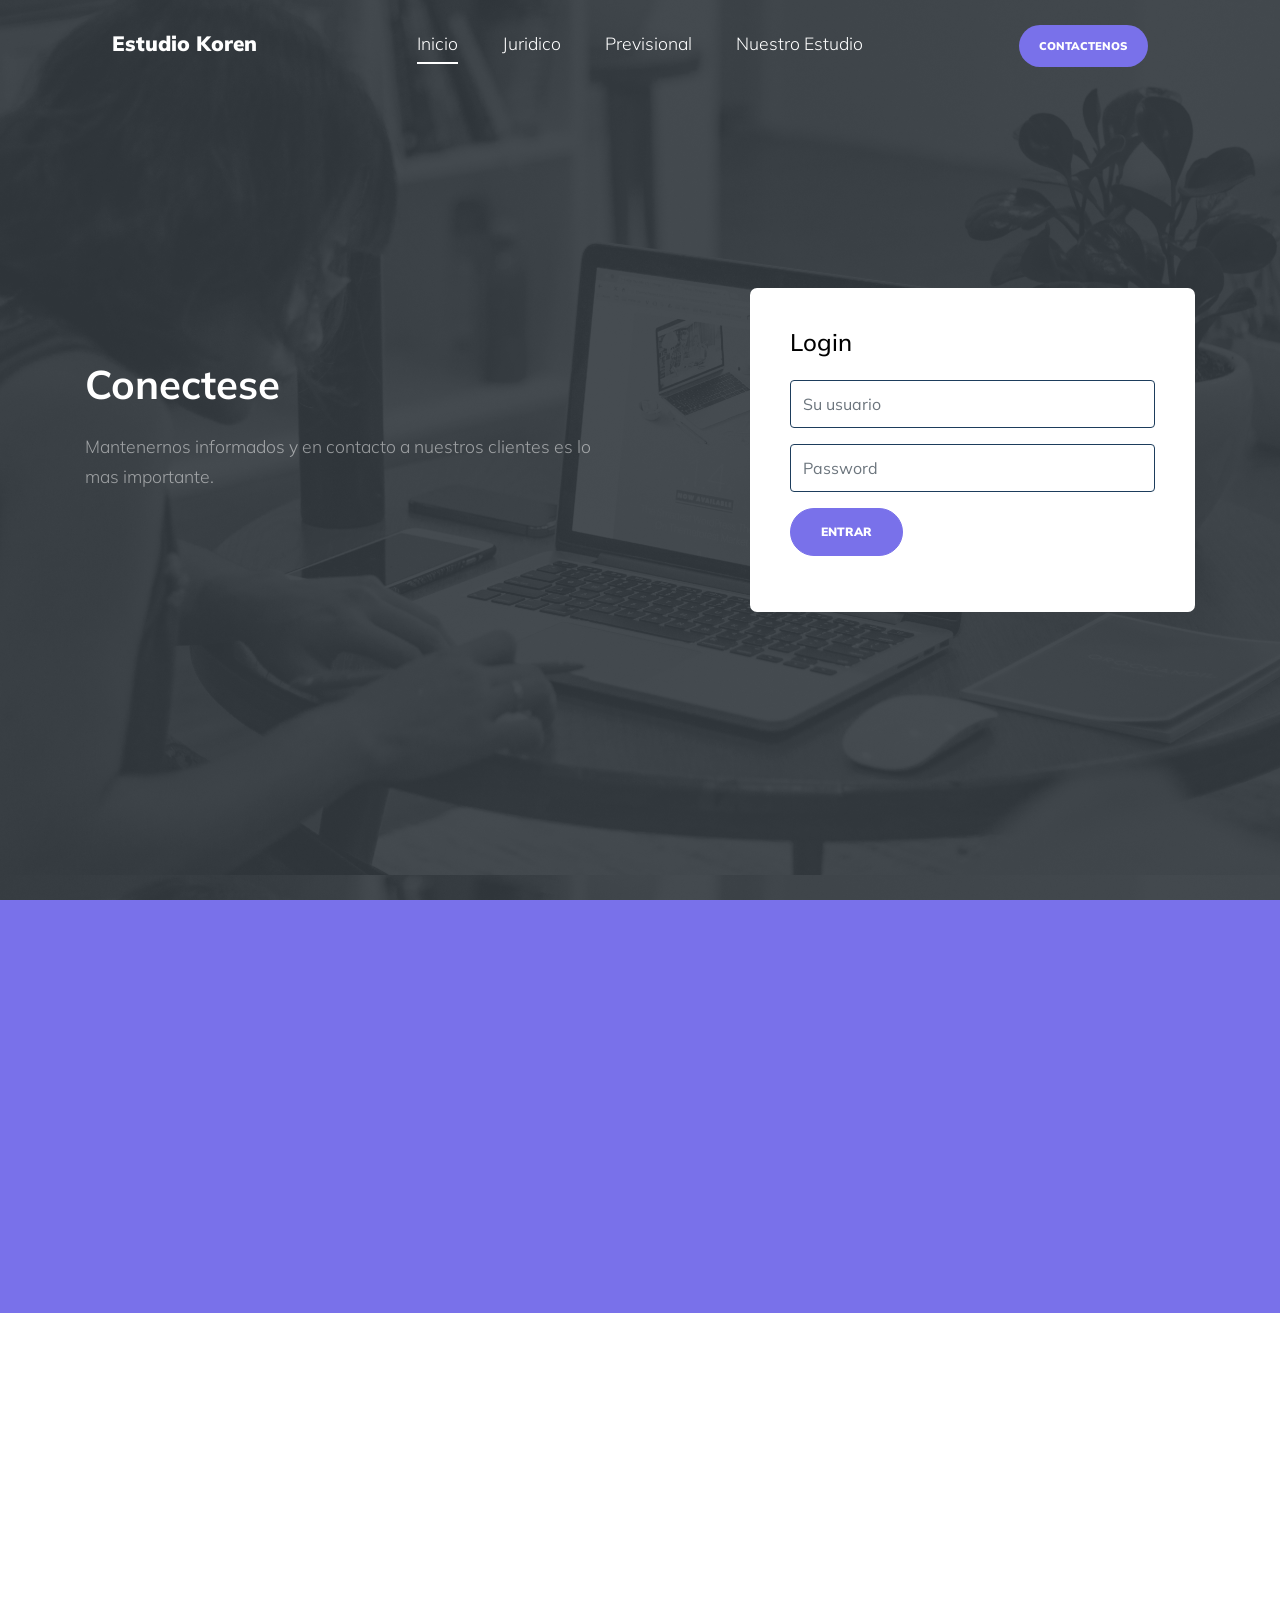
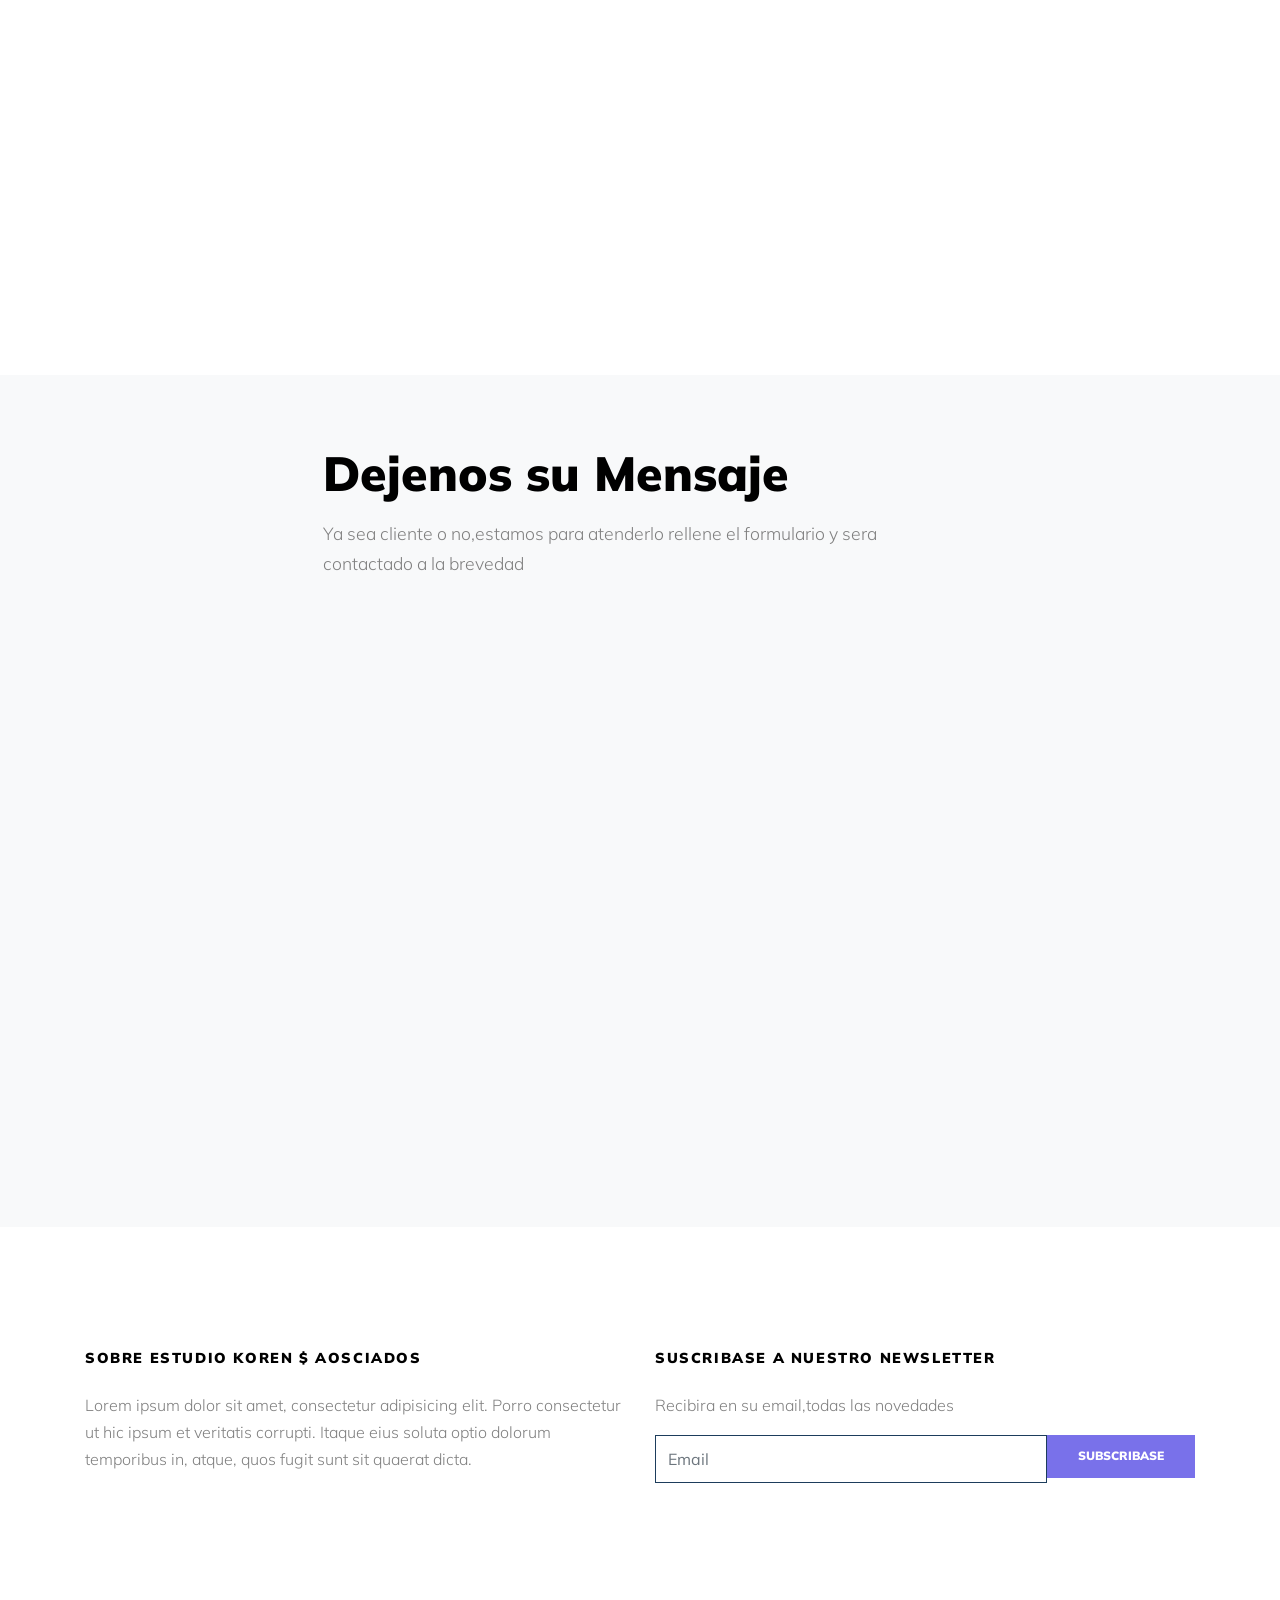
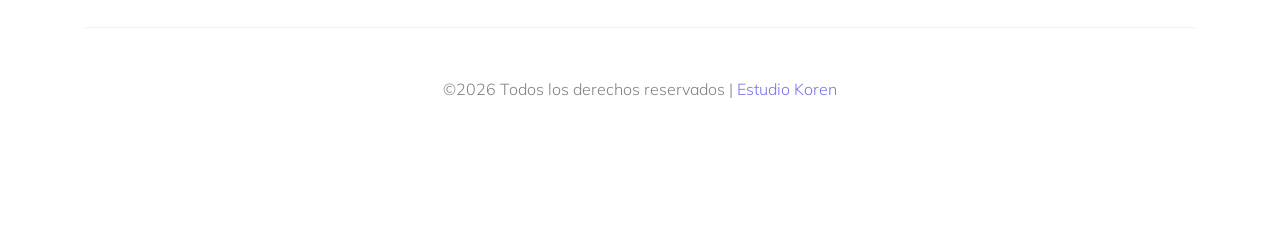
<file: website/index.html>
<!DOCTYPE html>
<html lang="es">
  <head>
    <title>Estudio Koren & Asociados</title>
    <meta charset="utf-8">
    <meta name="viewport" content="width=device-width, initial-scale=1, shrink-to-fit=no">
    
    
    <link href="https://fonts.googleapis.com/css?family=Muli:300,400,700,900" rel="stylesheet">
    <link rel="stylesheet" href="fonts/icomoon/style.css">

    <link rel="stylesheet" href="css/bootstrap.min.css">
    <link rel="stylesheet" href="css/jquery-ui.css">
    <link rel="stylesheet" href="css/owl.carousel.min.css">
    <link rel="stylesheet" href="css/owl.theme.default.min.css">
    <link rel="stylesheet" href="css/owl.theme.default.min.css">

    <link rel="stylesheet" href="css/jquery.fancybox.min.css">

    <link rel="stylesheet" href="css/bootstrap-datepicker.css">

    <link rel="stylesheet" href="fonts/flaticon/font/flaticon.css">

    <link rel="stylesheet" href="css/aos.css">

    <link rel="stylesheet" href="css/style.css">
    
  </head>
  <body data-spy="scroll" data-target=".site-navbar-target" data-offset="300">
  
  <div class="site-wrap">

    <div class="site-mobile-menu site-navbar-target">
      <div class="site-mobile-menu-header">
        <div class="site-mobile-menu-close mt-3">
          <span class="icon-close2 js-menu-toggle"></span>
        </div>
      </div>
      <div class="site-mobile-menu-body"></div>
    </div>
   
    
    <header class="site-navbar py-4 js-sticky-header site-navbar-target" role="banner">
      
      <div class="container-fluid">
        <div class="d-flex align-items-center">
          <div class="site-logo mr-auto w-25"><a href="www.estudiokoren.com">Estudio Koren</a></div>

          <div class="mx-auto text-center">
            <nav class="site-navigation position-relative text-right" role="navigation">
              <ul class="site-menu main-menu js-clone-nav mx-auto d-none d-lg-block  m-0 p-0">
                <li><a href="#inicio-seccion" class="nav-link">Inicio</a></li>
                <li><a href="#judicial-seccion" class="nav-link">Juridico</a></li>
                <li><a href="#previsional-seccion" class="nav-link">Previsional</a></li>
                <li><a href="#estudio-seccion" class="nav-link">Nuestro Estudio</a></li>
              </ul>
            </nav>
          </div>

          <div class="ml-auto w-25">
            <nav class="site-navigation position-relative text-right" role="navigation">
              <ul class="site-menu main-menu site-menu-dark js-clone-nav mr-auto d-none d-lg-block m-0 p-0">
                <li class="cta"><a href="#contacto-seccion" class="nav-link"><span>Contactenos</span></a></li>
              </ul>
            </nav>
            <a href="#" class="d-inline-block d-lg-none site-menu-toggle js-menu-toggle text-black float-right"><span class="icon-menu h3"></span></a>
          </div>
        </div>
      </div>
      
    </header>

    <div class="intro-section" id="inicio-seccion">
      
      <div class="slide-1" style="background-image: url('images/hero_1.jpg');" data-stellar-background-ratio="0.5">
        <div class="container">
          <div class="row align-items-center">
            <div class="col-12">
              <div class="row align-items-center">
                <div class="col-lg-6 mb-4">
                  <h1  data-aos="fade-up" data-aos-delay="100">Conectese</h1>
                  <p class="mb-4"  data-aos="fade-up" data-aos-delay="200">Mantenernos informados y en contacto a nuestros clientes es lo mas importante.</p>
                  

                </div>

                <div class="col-lg-5 ml-auto" data-aos="fade-up" data-aos-delay="500">
                  <form action="scripts/iniciar-sesion.php" method="post" class="form-box">
                    <h3 class="h4 text-black mb-4">Login</h3>
                    <div class="form-group">
                      <input type="text" class="form-control" placeholder="Su usuario" name='txtUsuario'>
                    </div>
                    <div class="form-group">
                      <input type="password" class="form-control" placeholder="Password" name='txtClave'>
                    </div>
                   
                    <div class="form-group">
                      <input type="submit" class="btn btn-primary btn-pill" value="Entrar">
                    </div>
                  </form>

                </div>
              </div>
            </div>
            
          </div>
        </div>
      </div>
    </div>

    
    <div class="site-section courses-title" id="judicial-seccion">
      <div class="container">
        <div class="row mb-5 justify-content-center">
          <div class="col-lg-7 text-center" data-aos="fade-up" data-aos-delay="">
            <h2 class="section-title">Reclamos Judiciales</h2>
          </div>
        </div>
      </div>
    </div>
    <div class="site-section courses-entry-wrap"  data-aos="fade-up" data-aos-delay="100">
      <div class="container">
        <div class="row">

          <div class="owl-carousel col-12 nonloop-block-14">

            <div class="course bg-white h-100 align-self-stretch">
              <figure class="m-0">
                <a href="course-single.html"><img src="images/img_1.jpg" alt="Image" class="img-fluid"></a>
              </figure>
              <div class="course-inner-text py-4 px-4">
                <h3><a href="#">Puerzas de Seguridad</a></h3>
                <p>Lorem ipsum dolor sit amet ipsa nulla adipisicing elit. </p>
              </div>
              <div class="d-flex border-top stats">
                
              </div>
            </div>

            <div class="course bg-white h-100 align-self-stretch">
              <figure class="m-0">
                <a href="course-single.html"><img src="images/img_2.jpg" alt="Image" class="img-fluid"></a>
              </figure>
              <div class="course-inner-text py-4 px-4">
                <h3><a href="#">Fuerzas Armadas</a></h3>
                <p>Lorem ipsum dolor sit amet ipsa nulla adipisicing elit. </p>
              </div>
              <div class="d-flex border-top stats">
                
              </div>
            </div>

            <div class="course bg-white h-100 align-self-stretch">
              <figure class="m-0">
                <a href="course-single.html"><img src="images/img_3.jpg" alt="Image" class="img-fluid"></a>
              </figure>
              <div class="course-inner-text py-4 px-4">
                <h3><a href="#">Policia de la Ciudad</a></h3>
                <p>Lorem ipsum dolor sit amet ipsa nulla adipisicing elit. </p>
              </div>
              <div class="d-flex border-top stats">
                
              </div>
            </div>



            <div class="course bg-white h-100 align-self-stretch">
              <figure class="m-0">
                <a href="course-single.html"><img src="images/img_4.jpg" alt="Image" class="img-fluid"></a>
              </figure>
              <div class="course-inner-text py-4 px-4">
                <h3><a href="#">Civil</a></h3>
                <p>Lorem ipsum dolor sit amet ipsa nulla adipisicing elit. </p>
              </div>
              <div class="d-flex border-top stats">
                
              </div>
            </div>

            <div class="course bg-white h-100 align-self-stretch">
              <figure class="m-0">
                <a href="course-single.html"><img src="images/img_5.jpg" alt="Image" class="img-fluid"></a>
              </figure>
              <div class="course-inner-text py-4 px-4">
               
                <h3><a href="#">Laboral</a></h3>
                <p>Lorem ipsum dolor sit amet ipsa nulla adipisicing elit. </p>
              </div>
              <div class="d-flex border-top stats">
                
              </div>
            </div>

            <div class="course bg-white h-100 align-self-stretch">
              <figure class="m-0">
                <a href="course-single.html"><img src="images/img_6.jpg" alt="Image" class="img-fluid"></a>
              </figure>
              <div class="course-inner-text py-4 px-4">
                
                <h3><a href="#">Previsional</a></h3>
                <p>Lorem ipsum dolor sit amet ipsa nulla adipisicing elit. </p>
              </div>
              <div class="d-flex border-top stats">
                
              </div>
            </div>

          </div>

         

        </div>
        <div class="row justify-content-center">
          <div class="col-7 text-center">
            <button class="customPrevBtn btn btn-primary m-1">Anterior</button>
            <button class="customNextBtn btn btn-primary m-1">Siguiente</button>
          </div>
        </div>
      </div>
    </div>


    <div class="site-section" id="previsional-seccion">
      <div class="container">
        <div class="row mb-5 justify-content-center">
          <div class="col-lg-7 text-center"  data-aos="fade-up" data-aos-delay="">
            <h2 class="section-title">Asesoramiento Previsional</h2>
            <p> Toda Persona,hombres mayores a 65 años y mujeres mayores,itiene derecho a una jubilacion.Contamos con mas de 15 años de experiencia para elegir la mejor alternativa,ya se ama de casa,trabajo en relacion en dependencia,personal retirados de FF.AA o FF.SS</p>
          </div>
        </div>
        <div class="row mb-5 align-items-center">
          <div class="col-lg-7 mb-5" data-aos="fade-up" data-aos-delay="100">
            <img src="images/undraw_youtube_tutorial.svg" alt="Image" class="img-fluid">
          </div>
          <div class="col-lg-4 ml-auto" data-aos="fade-up" data-aos-delay="200">
            <h2 class="text-black mb-4">Nuestro Equipo</h2>
            <p class="mb-4">Trabaja para obtener la mejor experiencia para el clientes,desde su decision inicial hasta que este recibiendo su primer haber,siempre acompañado,resolviendo tramites he inquietudes</p>

          

          </div>
        </div>
          
      </div>
    </div>

    <div class="site-section" id="estudio-seccion">
      <div class="container">

        <div class="row mb-5 justify-content-center">
          <div class="col-lg-7 mb-5 text-center"  data-aos="fade-up" data-aos-delay="">
            <h2 class="section-title">Nuestros Estudio</h2>
            <p class="mb-5">Somos un estudio Juridico y previsional,con una trayectoria de mas de 15 años....</p>
          </div>
        </div>

        <div class="row">

          <div class="col-md-6 col-lg-4 mb-4" data-aos="fade-up" data-aos-delay="100">
            <div class="teacher text-center">
              <img src="images/1.jpg" alt="Image" class="img-fluid w-50 rounded-circle mx-auto mb-4">
              <div class="py-2">
                <h3 class="text-black">Nuestra Oficina</h3>
               
                <p>Ambiente calido y amplio para su atencion</p>
              </div>
            </div>
          </div>

          <div class="col-md-6 col-lg-4 mb-4" data-aos="fade-up" data-aos-delay="200">
            <div class="teacher text-center">
              <img src="images/2.jpg" alt="Image" class="img-fluid w-50 rounded-circle mx-auto mb-4">
              <div class="py-2">
                <h3 class="text-black">Abogados</h3>
            
                <p>Profesionales a su servicio</p>
              </div>
            </div>
          </div>

          <div class="col-md-6 col-lg-4 mb-4" data-aos="fade-up" data-aos-delay="300">
            <div class="teacher text-center">
              <img src="images/3.jpg" alt="Image" class="img-fluid w-50 rounded-circle mx-auto mb-4">
              <div class="py-2">
                <h3 class="text-black">Jubilados</h3>
              
                <p>En el area previsional,contamos con ....</p>
              </div>
            </div>
          </div>
        </div>
      </div>
    </div>


    <div class="site-section bg-light" id="contacto-seccion">
      <div class="container">

        <div class="row justify-content-center">
          <div class="col-md-7">


            
            <h2 class="section-title mb-3">Dejenos su Mensaje</h2>
            <p class="mb-5">Ya sea cliente o no,estamos para atenderlo rellene el formulario y sera contactado a la brevedad</p>
          
            <form method="post" data-aos="fade">
              <div class="form-group row">
                <div class="col-md-6 mb-3 mb-lg-0">
                  <input type="text" class="form-control" placeholder="Nombre">
                </div>
                <div class="col-md-6">
                  <input type="text" class="form-control" placeholder="Apellido">
                </div>
              </div>

              <div class="form-group row">
                <div class="col-md-12">
                  <input type="text" class="form-control" placeholder="Asunto">
                </div>
              </div>

              <div class="form-group row">
                <div class="col-md-12">
                  <input type="email" class="form-control" placeholder="Email">
                </div>
              </div>
              <div class="form-group row">
                <div class="col-md-12">
                  <textarea class="form-control" id="" cols="30" rows="10" placeholder="Escriba su mensaje aqui"></textarea>
                </div>
              </div>

              <div class="form-group row">
                <div class="col-md-6">
                  
                  <input type="submit" class="btn btn-primary py-3 px-5 btn-block btn-pill" value="Enviar Mensaje">
                </div>
              </div>

            </form>
          </div>
        </div>
      </div>
    </div>
    
     
    <footer class="footer-section bg-white">
      <div class="container">
        <div class="row">
          <div class="col-md-6">
            <h3>Sobre Estudio Koren $ Aosciados</h3>
            <p>Lorem ipsum dolor sit amet, consectetur adipisicing elit. Porro consectetur ut hic ipsum et veritatis corrupti. Itaque eius soluta optio dolorum temporibus in, atque, quos fugit sunt sit quaerat dicta.</p>
          </div>


          <div class="col-md-6">
            <h3>Suscribase a nuestro Newsletter</h3>
            <p>Recibira en su email,todas las novedades</p>
            <form action="#" class="footer-subscribe">
              <div class="d-flex mb-5">
                <input type="text" class="form-control rounded-0" placeholder="Email">
                <input type="submit" class="btn btn-primary rounded-0" value="Subscribase">
              </div>
            </form>
          </div>

        </div>

        <div class="row pt-5 mt-5 text-center">
          <div class="col-md-12">
            <div class="border-top pt-5">
            <p>
        <!-- Link back to Colorlib can't be removed. Template is licensed under CC BY 3.0. -->
         &copy;<script>document.write(new Date().getFullYear());</script> Todos los derechos reservados | <a href="https://estudiokoren.com" target="_blank" >Estudio Koren</a>
        <!-- Link back to Colorlib can't be removed. Template is licensed under CC BY 3.0. -->
      </p>
            </div>
          </div>
          
        </div>
      </div>
    </footer>

  
    
  </div> <!-- .site-wrap -->

  <script src="js/jquery-3.3.1.min.js"></script>
  <script src="js/jquery-migrate-3.0.1.min.js"></script>
  <script src="js/jquery-ui.js"></script>
  <script src="js/popper.min.js"></script>
  <script src="js/bootstrap.min.js"></script>
  <script src="js/owl.carousel.min.js"></script>
  <script src="js/jquery.stellar.min.js"></script>
  <script src="js/jquery.countdown.min.js"></script>
  <script src="js/bootstrap-datepicker.min.js"></script>
  <script src="js/jquery.easing.1.3.js"></script>
  <script src="js/aos.js"></script>
  <script src="js/jquery.fancybox.min.js"></script>
  <script src="js/jquery.sticky.js"></script>

  
  <script src="js/main.js"></script>
    
  </body>
</html>
</file>
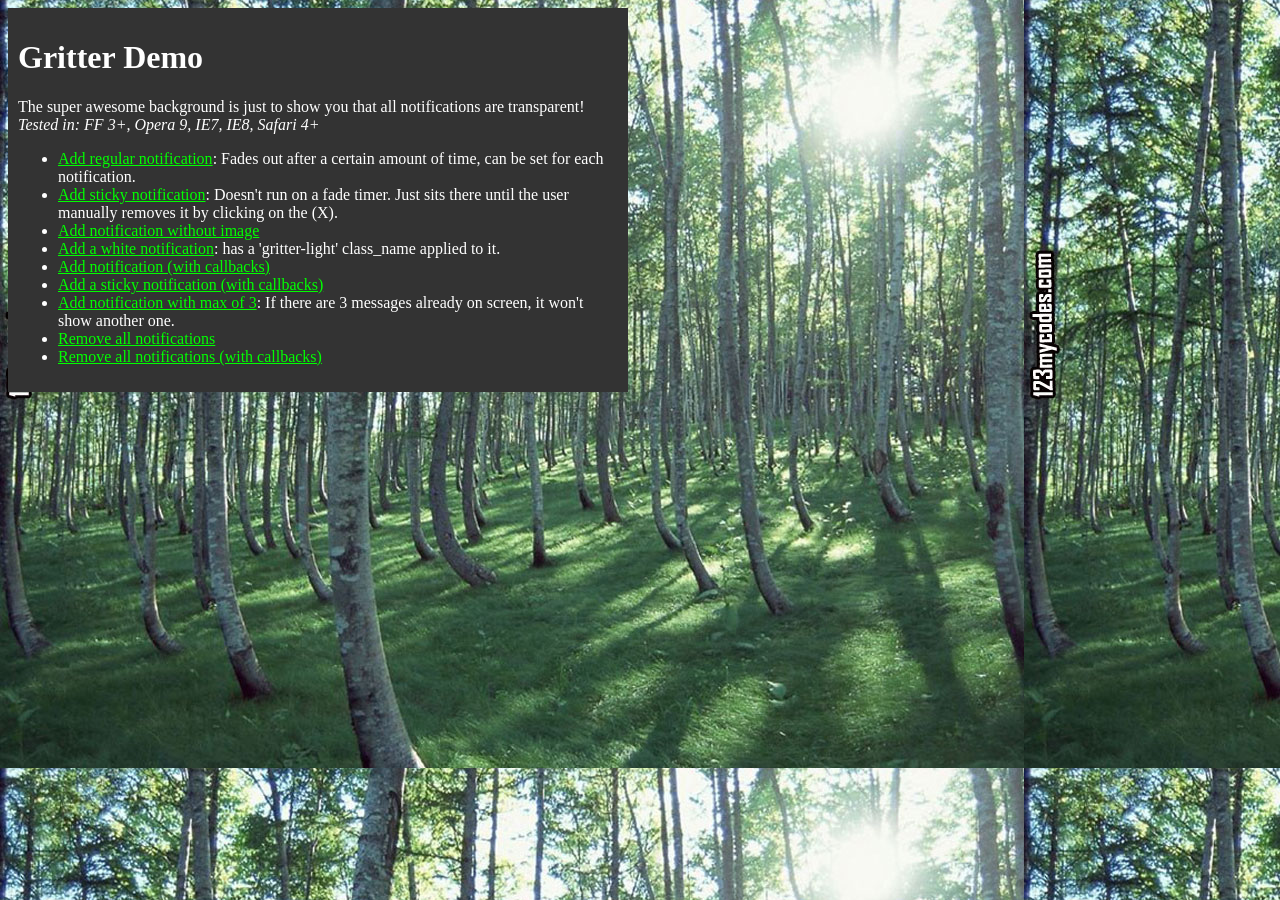
<file: website/assets/lib/jquery.gritter/index.html>
<!DOCTYPE html PUBLIC "-//W3C//DTD XHTML 1.0 Transitional//EN" "http://www.w3.org/TR/xhtml1/DTD/xhtml1-transitional.dtd">
<html xmlns="http://www.w3.org/1999/xhtml">
<head>
<title>Gritter demo for jQuery - boedesign.com</title>
<meta http-equiv="Content-Type" content="text/html; charset=utf-8" />
<link rel="stylesheet" type="text/css" href="css/jquery.gritter.css" />
<script type="text/javascript" src="http://www.google.com/jsapi"></script>
<script type="text/javascript">google.load('jquery', '1.7.1');</script>
<script type="text/javascript" src="js/jquery.gritter.js"></script>
<style type="text/css">
	body {
		background:#222 url(images/trees.jpg);
		color:#fff;
	}
	a {
		color:#00ff00;
	}
	#container {
		width:600px;
		background:#333;
		padding:10px;
	}
</style>
</head>


<body>
<div id="container">
	<h1>Gritter Demo</h1>
	<p>
		The super awesome background is just to show you that all notifications are transparent!
		<em>Tested in: FF 3+, Opera 9, IE7, IE8, Safari 4+</em>
	</p>
	<ul>
		<li>
			<a href="#" id="add-regular">Add regular notification</a>: Fades out after a certain amount of time, can be set for each notification.
		</li>
		<li>
			<a href="#" id="add-sticky">Add sticky notification</a>: Doesn't run on a fade timer.  Just sits there until the user manually removes it by clicking on the (X).
		</li>
		<li>
			<a href="#" id="add-without-image">Add notification without image</a>
		</li>
        <li>
            <a href="#" id="add-gritter-light">Add a white notification</a>: has a 'gritter-light' class_name applied to it.
        </li>
		<li>
			<a href="#" id="add-with-callbacks">Add notification (with callbacks)</a>
		</li>
		<li>
			<a href="#" id="add-sticky-with-callbacks">Add a sticky notification (with callbacks)</a>
		</li>
        <li>
            <a href="#" id="add-max">Add notification with max of 3</a>: If there are 3 messages already on screen, it won't show another one.
        </li>
		<li>
			<a href="#" id="remove-all">Remove all notifications</a>
		</li>
		<li>
			<a href="#" id="remove-all-with-callbacks">Remove all notifications (with callbacks)</a>
		</li>
	</ul>
</div>

<script type="text/javascript">

	$(function(){

		// global setting override
        /*
		$.extend($.gritter.options, {
		    class_name: 'gritter-light', // for light notifications (can be added directly to $.gritter.add too)
		    position: 'bottom-left', // possibilities: bottom-left, bottom-right, top-left, top-right
			fade_in_speed: 100, // how fast notifications fade in (string or int)
			fade_out_speed: 100, // how fast the notices fade out
			time: 3000 // hang on the screen for...
		});
        */

		$('#add-sticky').click(function(){

			var unique_id = $.gritter.add({
				// (string | mandatory) the heading of the notification
				title: 'This is a sticky notice!',
				// (string | mandatory) the text inside the notification
				text: 'Lorem ipsum dolor sit amet, consectetur adipiscing elit. Vivamus eget tincidunt velit. Cum sociis natoque penatibus et <a href="#" style="color:#ccc">magnis dis parturient</a> montes, nascetur ridiculus mus.',
				// (string | optional) the image to display on the left
				image: 'http://s3.amazonaws.com/twitter_production/profile_images/132499022/myface_bigger.jpg',
				// (bool | optional) if you want it to fade out on its own or just sit there
				sticky: true,
				// (int | optional) the time you want it to be alive for before fading out
				time: '',
				// (string | optional) the class name you want to apply to that specific message
				class_name: 'my-sticky-class'
			});

			// You can have it return a unique id, this can be used to manually remove it later using
			/*
			setTimeout(function(){

				$.gritter.remove(unique_id, {
					fade: true,
					speed: 'slow'
				});

			}, 6000)
			*/

			return false;

		});

		$('#add-regular').click(function(){

			$.gritter.add({
				// (string | mandatory) the heading of the notification
				title: 'This is a regular notice!',
				// (string | mandatory) the text inside the notification
				text: 'This will fade out after a certain amount of time. Vivamus eget tincidunt velit. Cum sociis natoque penatibus et <a href="#" style="color:#ccc">magnis dis parturient</a> montes, nascetur ridiculus mus.',
				// (string | optional) the image to display on the left
				image: 'http://a0.twimg.com/profile_images/59268975/jquery_avatar_bigger.png',
				// (bool | optional) if you want it to fade out on its own or just sit there
				sticky: false,
				// (int | optional) the time you want it to be alive for before fading out
				time: ''
			});

			return false;

		});

        $('#add-max').click(function(){

            $.gritter.add({
                // (string | mandatory) the heading of the notification
                title: 'This is a notice with a max of 3 on screen at one time!',
                // (string | mandatory) the text inside the notification
                text: 'This will fade out after a certain amount of time. Vivamus eget tincidunt velit. Cum sociis natoque penatibus et <a href="#" style="color:#ccc">magnis dis parturient</a> montes, nascetur ridiculus mus.',
                // (string | optional) the image to display on the left
                image: 'http://a0.twimg.com/profile_images/59268975/jquery_avatar_bigger.png',
                // (bool | optional) if you want it to fade out on its own or just sit there
                sticky: false,
                // (function) before the gritter notice is opened
                before_open: function(){
                    if($('.gritter-item-wrapper').length == 3)
                    {
                        // Returning false prevents a new gritter from opening
                        return false;
                    }
                }
            });

            return false;

        });

		$('#add-without-image').click(function(){

			$.gritter.add({
				// (string | mandatory) the heading of the notification
				title: 'This is a notice without an image!',
				// (string | mandatory) the text inside the notification
				text: 'This will fade out after a certain amount of time. Vivamus eget tincidunt velit. Cum sociis natoque penatibus et <a href="#" style="color:#ccc">magnis dis parturient</a> montes, nascetur ridiculus mus.'
			});

			return false;
		});

        $('#add-gritter-light').click(function(){

            $.gritter.add({
                // (string | mandatory) the heading of the notification
                title: 'This is a light notification',
                // (string | mandatory) the text inside the notification
                text: 'Just add a "gritter-light" class_name to your $.gritter.add or globally to $.gritter.options.class_name',
                class_name: 'gritter-light'
            });

            return false;
        });

		$('#add-with-callbacks').click(function(){

			$.gritter.add({
				// (string | mandatory) the heading of the notification
				title: 'This is a notice with callbacks!',
				// (string | mandatory) the text inside the notification
				text: 'The callback is...',
				// (function | optional) function called before it opens
				before_open: function(){
					alert('I am called before it opens');
				},
				// (function | optional) function called after it opens
				after_open: function(e){
					alert("I am called after it opens: \nI am passed the jQuery object for the created Gritter element...\n" + e);
				},
				// (function | optional) function called before it closes
				before_close: function(e, manual_close){
                    var manually = (manual_close) ? 'The "X" was clicked to close me!' : '';
					alert("I am called before it closes: I am passed the jQuery object for the Gritter element... \n" + manually);
				},
				// (function | optional) function called after it closes
				after_close: function(e, manual_close){
                    var manually = (manual_close) ? 'The "X" was clicked to close me!' : '';
					alert('I am called after it closes. ' + manually);
				}
			});

			return false;
		});

		$('#add-sticky-with-callbacks').click(function(){

			$.gritter.add({
				// (string | mandatory) the heading of the notification
				title: 'This is a sticky notice with callbacks!',
				// (string | mandatory) the text inside the notification
				text: 'Sticky sticky notice.. sticky sticky notice...',
				// Stickeh!
				sticky: true,
				// (function | optional) function called before it opens
				before_open: function(){
					alert('I am a sticky called before it opens');
				},
				// (function | optional) function called after it opens
				after_open: function(e){
					alert("I am a sticky called after it opens: \nI am passed the jQuery object for the created Gritter element...\n" + e);
				},
				// (function | optional) function called before it closes
				before_close: function(e){
					alert("I am a sticky called before it closes: I am passed the jQuery object for the Gritter element... \n" + e);
				},
				// (function | optional) function called after it closes
				after_close: function(){
					alert('I am a sticky called after it closes');
				}
			});

			return false;

		});

		$("#remove-all").click(function(){

			$.gritter.removeAll();
			return false;

		});

		$("#remove-all-with-callbacks").click(function(){

			$.gritter.removeAll({
				before_close: function(e){
					alert("I am called before all notifications are closed.  I am passed the jQuery object containing all  of Gritter notifications.\n" + e);
				},
				after_close: function(){
					alert('I am called after everything has been closed.');
				}
			});
			return false;

		});


	});
</script>

</body>
</html>
</file>
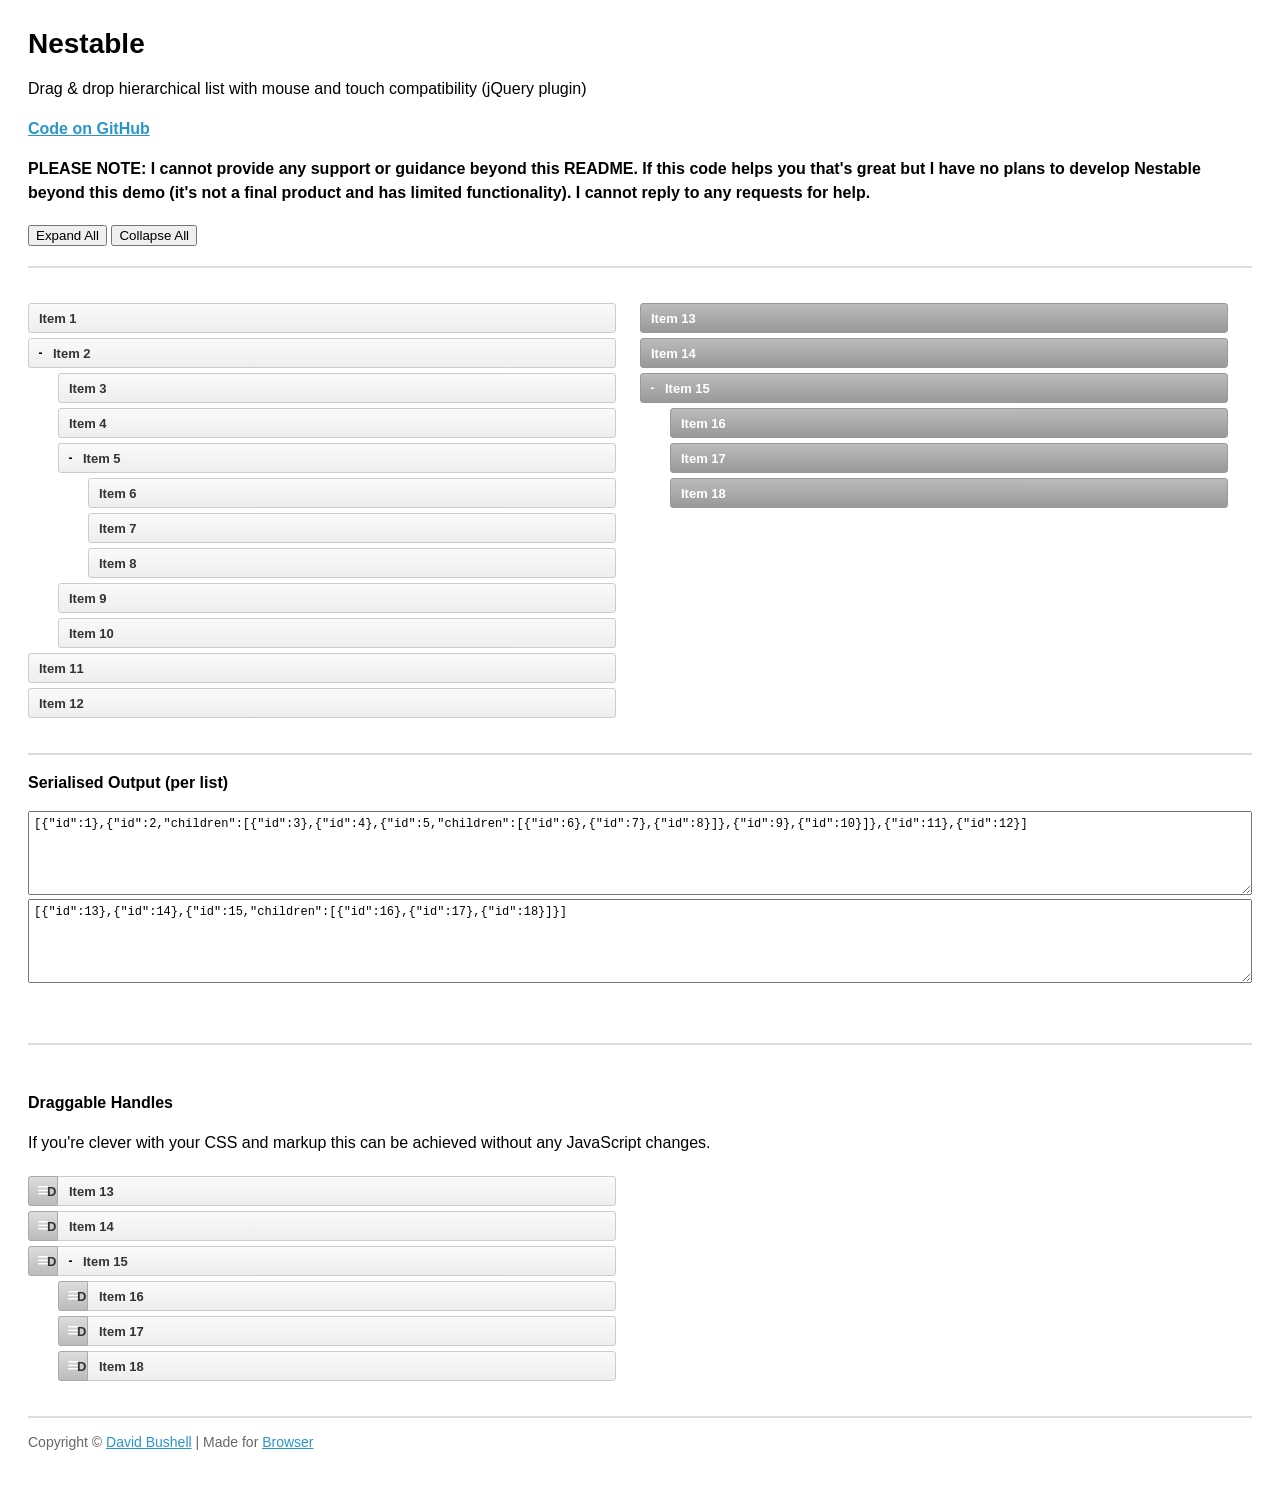
<file: website/assets/lib/jquery.nestable/index.html>
<!DOCTYPE html>
<!--[if lt IE 7]> <html lang="en" class="lt-ie9 lt-ie8 lt-ie7"> <![endif]-->
<!--[if IE 7]>    <html lang="en" class="lt-ie9 lt-ie8"> <![endif]-->
<!--[if IE 8]>    <html lang="en" class="lt-ie9"> <![endif]-->
<!--[if IE 9]>    <html lang="en" class="ie9"> <![endif]-->
<!--[if gt IE 9]><!--> <html lang="en"> <!--<![endif]-->
<head>
    <meta charset="utf-8">
    <meta name="viewport" content="width=device-width, initial-scale=1, minimum-scale=1">
    <title>Nestable</title>
    <style type="text/css">

.cf:after { visibility: hidden; display: block; font-size: 0; content: " "; clear: both; height: 0; }
* html .cf { zoom: 1; }
*:first-child+html .cf { zoom: 1; }

html { margin: 0; padding: 0; }
body { font-size: 100%; margin: 0; padding: 1.75em; font-family: 'Helvetica Neue', Arial, sans-serif; }

h1 { font-size: 1.75em; margin: 0 0 0.6em 0; }

a { color: #2996cc; }
a:hover { text-decoration: none; }

p { line-height: 1.5em; }
.small { color: #666; font-size: 0.875em; }
.large { font-size: 1.25em; }

/**
 * Nestable
 */

.dd { position: relative; display: block; margin: 0; padding: 0; max-width: 600px; list-style: none; font-size: 13px; line-height: 20px; }

.dd-list { display: block; position: relative; margin: 0; padding: 0; list-style: none; }
.dd-list .dd-list { padding-left: 30px; }
.dd-collapsed .dd-list { display: none; }

.dd-item,
.dd-empty,
.dd-placeholder { display: block; position: relative; margin: 0; padding: 0; min-height: 20px; font-size: 13px; line-height: 20px; }

.dd-handle { display: block; height: 30px; margin: 5px 0; padding: 5px 10px; color: #333; text-decoration: none; font-weight: bold; border: 1px solid #ccc;
    background: #fafafa;
    background: -webkit-linear-gradient(top, #fafafa 0%, #eee 100%);
    background:    -moz-linear-gradient(top, #fafafa 0%, #eee 100%);
    background:         linear-gradient(top, #fafafa 0%, #eee 100%);
    -webkit-border-radius: 3px;
            border-radius: 3px;
    box-sizing: border-box; -moz-box-sizing: border-box;
}
.dd-handle:hover { color: #2ea8e5; background: #fff; }

.dd-item > button { display: block; position: relative; cursor: pointer; float: left; width: 25px; height: 20px; margin: 5px 0; padding: 0; text-indent: 100%; white-space: nowrap; overflow: hidden; border: 0; background: transparent; font-size: 12px; line-height: 1; text-align: center; font-weight: bold; }
.dd-item > button:before { content: '+'; display: block; position: absolute; width: 100%; text-align: center; text-indent: 0; }
.dd-item > button[data-action="collapse"]:before { content: '-'; }

.dd-placeholder,
.dd-empty { margin: 5px 0; padding: 0; min-height: 30px; background: #f2fbff; border: 1px dashed #b6bcbf; box-sizing: border-box; -moz-box-sizing: border-box; }
.dd-empty { border: 1px dashed #bbb; min-height: 100px; background-color: #e5e5e5;
    background-image: -webkit-linear-gradient(45deg, #fff 25%, transparent 25%, transparent 75%, #fff 75%, #fff),
                      -webkit-linear-gradient(45deg, #fff 25%, transparent 25%, transparent 75%, #fff 75%, #fff);
    background-image:    -moz-linear-gradient(45deg, #fff 25%, transparent 25%, transparent 75%, #fff 75%, #fff),
                         -moz-linear-gradient(45deg, #fff 25%, transparent 25%, transparent 75%, #fff 75%, #fff);
    background-image:         linear-gradient(45deg, #fff 25%, transparent 25%, transparent 75%, #fff 75%, #fff),
                              linear-gradient(45deg, #fff 25%, transparent 25%, transparent 75%, #fff 75%, #fff);
    background-size: 60px 60px;
    background-position: 0 0, 30px 30px;
}

.dd-dragel { position: absolute; pointer-events: none; z-index: 9999; }
.dd-dragel > .dd-item .dd-handle { margin-top: 0; }
.dd-dragel .dd-handle {
    -webkit-box-shadow: 2px 4px 6px 0 rgba(0,0,0,.1);
            box-shadow: 2px 4px 6px 0 rgba(0,0,0,.1);
}

/**
 * Nestable Extras
 */

.nestable-lists { display: block; clear: both; padding: 30px 0; width: 100%; border: 0; border-top: 2px solid #ddd; border-bottom: 2px solid #ddd; }

#nestable-menu { padding: 0; margin: 20px 0; }

#nestable-output,
#nestable2-output { width: 100%; height: 7em; font-size: 0.75em; line-height: 1.333333em; font-family: Consolas, monospace; padding: 5px; box-sizing: border-box; -moz-box-sizing: border-box; }

#nestable2 .dd-handle {
    color: #fff;
    border: 1px solid #999;
    background: #bbb;
    background: -webkit-linear-gradient(top, #bbb 0%, #999 100%);
    background:    -moz-linear-gradient(top, #bbb 0%, #999 100%);
    background:         linear-gradient(top, #bbb 0%, #999 100%);
}
#nestable2 .dd-handle:hover { background: #bbb; }
#nestable2 .dd-item > button:before { color: #fff; }

@media only screen and (min-width: 700px) {

    .dd { float: left; width: 48%; }
    .dd + .dd { margin-left: 2%; }

}

.dd-hover > .dd-handle { background: #2ea8e5 !important; }

/**
 * Nestable Draggable Handles
 */

.dd3-content { display: block; height: 30px; margin: 5px 0; padding: 5px 10px 5px 40px; color: #333; text-decoration: none; font-weight: bold; border: 1px solid #ccc;
    background: #fafafa;
    background: -webkit-linear-gradient(top, #fafafa 0%, #eee 100%);
    background:    -moz-linear-gradient(top, #fafafa 0%, #eee 100%);
    background:         linear-gradient(top, #fafafa 0%, #eee 100%);
    -webkit-border-radius: 3px;
            border-radius: 3px;
    box-sizing: border-box; -moz-box-sizing: border-box;
}
.dd3-content:hover { color: #2ea8e5; background: #fff; }

.dd-dragel > .dd3-item > .dd3-content { margin: 0; }

.dd3-item > button { margin-left: 30px; }

.dd3-handle { position: absolute; margin: 0; left: 0; top: 0; cursor: pointer; width: 30px; text-indent: 100%; white-space: nowrap; overflow: hidden;
    border: 1px solid #aaa;
    background: #ddd;
    background: -webkit-linear-gradient(top, #ddd 0%, #bbb 100%);
    background:    -moz-linear-gradient(top, #ddd 0%, #bbb 100%);
    background:         linear-gradient(top, #ddd 0%, #bbb 100%);
    border-top-right-radius: 0;
    border-bottom-right-radius: 0;
}
.dd3-handle:before { content: '≡'; display: block; position: absolute; left: 0; top: 3px; width: 100%; text-align: center; text-indent: 0; color: #fff; font-size: 20px; font-weight: normal; }
.dd3-handle:hover { background: #ddd; }

    </style>
</head>
<body>

    <h1>Nestable</h1>

    <p>Drag &amp; drop hierarchical list with mouse and touch compatibility (jQuery plugin)</p>

    <p><strong><a href="https://github.com/dbushell/Nestable">Code on GitHub</a></strong></p>

<p><strong>PLEASE NOTE: I cannot provide any support or guidance beyond this README. If this code helps you that's great but I have no plans to develop Nestable beyond this demo (it's not a final product and has limited functionality). I cannot reply to any requests for help.</strong></p>

    <menu id="nestable-menu">
        <button type="button" data-action="expand-all">Expand All</button>
        <button type="button" data-action="collapse-all">Collapse All</button>
    </menu>

    <div class="cf nestable-lists">

        <div class="dd" id="nestable">
            <ol class="dd-list">
                <li class="dd-item" data-id="1">
                    <div class="dd-handle">Item 1</div>
                </li>
                <li class="dd-item" data-id="2">
                    <div class="dd-handle">Item 2</div>
                    <ol class="dd-list">
                        <li class="dd-item" data-id="3"><div class="dd-handle">Item 3</div></li>
                        <li class="dd-item" data-id="4"><div class="dd-handle">Item 4</div></li>
                        <li class="dd-item" data-id="5">
                            <div class="dd-handle">Item 5</div>
                            <ol class="dd-list">
                                <li class="dd-item" data-id="6"><div class="dd-handle">Item 6</div></li>
                                <li class="dd-item" data-id="7"><div class="dd-handle">Item 7</div></li>
                                <li class="dd-item" data-id="8"><div class="dd-handle">Item 8</div></li>
                            </ol>
                        </li>
                        <li class="dd-item" data-id="9"><div class="dd-handle">Item 9</div></li>
                        <li class="dd-item" data-id="10"><div class="dd-handle">Item 10</div></li>
                    </ol>
                </li>
                <li class="dd-item" data-id="11">
                    <div class="dd-handle">Item 11</div>
                </li>
                <li class="dd-item" data-id="12">
                    <div class="dd-handle">Item 12</div>
                </li>
            </ol>
        </div>

        <div class="dd" id="nestable2">
            <ol class="dd-list">
                <li class="dd-item" data-id="13">
                    <div class="dd-handle">Item 13</div>
                </li>
                <li class="dd-item" data-id="14">
                    <div class="dd-handle">Item 14</div>
                </li>
                <li class="dd-item" data-id="15">
                    <div class="dd-handle">Item 15</div>
                    <ol class="dd-list">
                        <li class="dd-item" data-id="16"><div class="dd-handle">Item 16</div></li>
                        <li class="dd-item" data-id="17"><div class="dd-handle">Item 17</div></li>
                        <li class="dd-item" data-id="18"><div class="dd-handle">Item 18</div></li>
                    </ol>
                </li>
            </ol>
        </div>

    </div>

    <p><strong>Serialised Output (per list)</strong></p>

    <textarea id="nestable-output"></textarea>
    <textarea id="nestable2-output"></textarea>

    <p>&nbsp;</p>

    <div class="cf nestable-lists">

    <p><strong>Draggable Handles</strong></p>

    <p>If you're clever with your CSS and markup this can be achieved without any JavaScript changes.</p>

        <div class="dd" id="nestable3">
            <ol class="dd-list">
                <li class="dd-item dd3-item" data-id="13">
                    <div class="dd-handle dd3-handle">Drag</div><div class="dd3-content">Item 13</div>
                </li>
                <li class="dd-item dd3-item" data-id="14">
                    <div class="dd-handle dd3-handle">Drag</div><div class="dd3-content">Item 14</div>
                </li>
                <li class="dd-item dd3-item" data-id="15">
                    <div class="dd-handle dd3-handle">Drag</div><div class="dd3-content">Item 15</div>
                    <ol class="dd-list">
                        <li class="dd-item dd3-item" data-id="16">
                            <div class="dd-handle dd3-handle">Drag</div><div class="dd3-content">Item 16</div>
                        </li>
                        <li class="dd-item dd3-item" data-id="17">
                            <div class="dd-handle dd3-handle">Drag</div><div class="dd3-content">Item 17</div>
                        </li>
                        <li class="dd-item dd3-item" data-id="18">
                            <div class="dd-handle dd3-handle">Drag</div><div class="dd3-content">Item 18</div>
                        </li>
                    </ol>
                </li>
            </ol>
        </div>

    </div>

    <p class="small">Copyright &copy; <a href="http://dbushell.com/">David Bushell</a> | Made for <a href="http://www.browserlondon.com/">Browser</a></p>

<script src="http://ajax.googleapis.com/ajax/libs/jquery/1.11.1/jquery.min.js"></script>
<script src="jquery.nestable.js"></script>
<script>

$(document).ready(function()
{

    var updateOutput = function(e)
    {
        var list   = e.length ? e : $(e.target),
            output = list.data('output');
        if (window.JSON) {
            output.val(window.JSON.stringify(list.nestable('serialize')));//, null, 2));
        } else {
            output.val('JSON browser support required for this demo.');
        }
    };

    // activate Nestable for list 1
    $('#nestable').nestable({
        group: 1
    })
    .on('change', updateOutput);

    // activate Nestable for list 2
    $('#nestable2').nestable({
        group: 1
    })
    .on('change', updateOutput);

    // output initial serialised data
    updateOutput($('#nestable').data('output', $('#nestable-output')));
    updateOutput($('#nestable2').data('output', $('#nestable2-output')));

    $('#nestable-menu').on('click', function(e)
    {
        var target = $(e.target),
            action = target.data('action');
        if (action === 'expand-all') {
            $('.dd').nestable('expandAll');
        }
        if (action === 'collapse-all') {
            $('.dd').nestable('collapseAll');
        }
    });

    $('#nestable3').nestable();

});
</script>
</body>
</html>
</file>
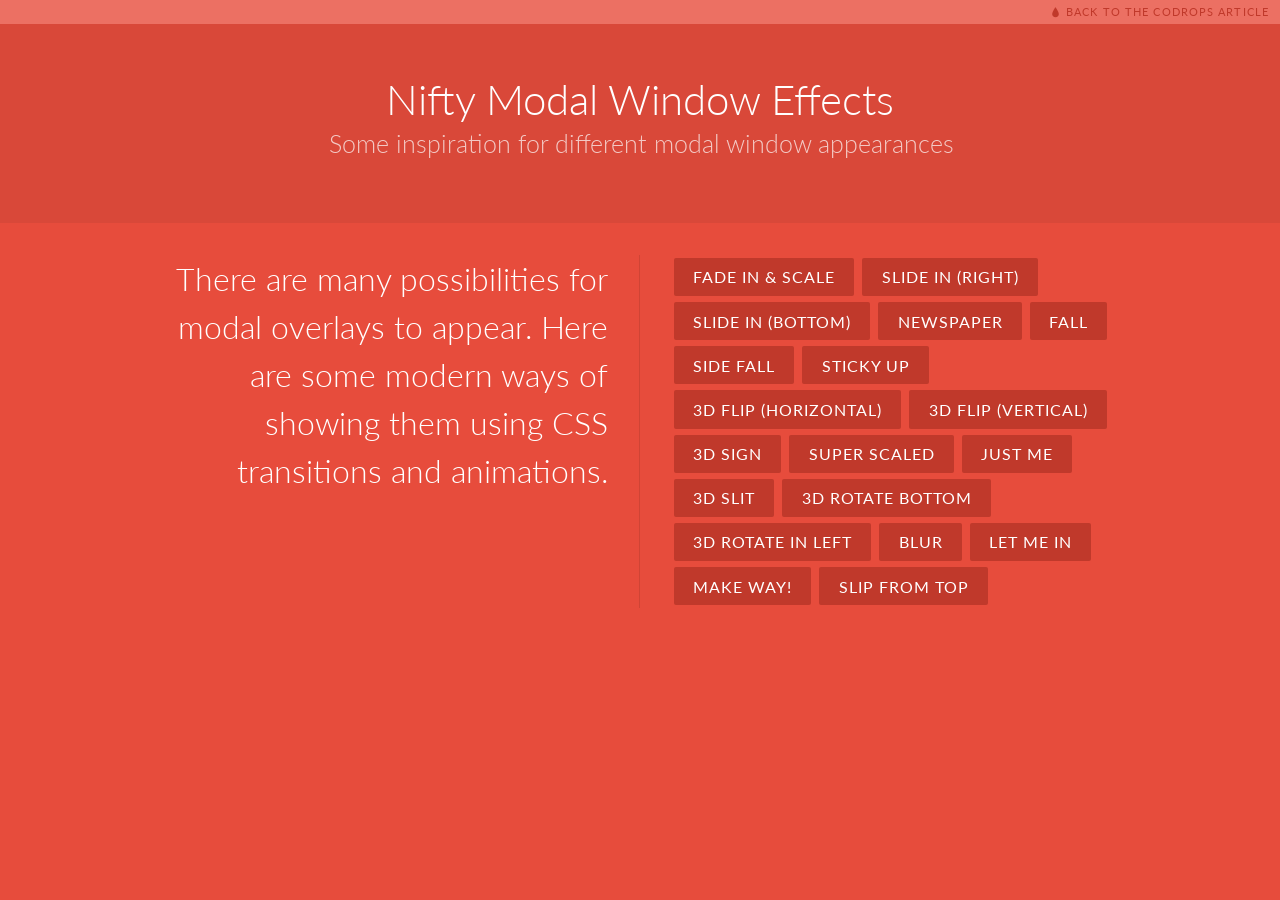
<file: website/assets/lib/jquery.niftymodals/index.html>
<!DOCTYPE html>
<html lang="en" class="no-js">
	<head>
		<meta charset="UTF-8" />
		<meta http-equiv="X-UA-Compatible" content="IE=edge,chrome=1"> 
		<meta name="viewport" content="width=device-width, initial-scale=1.0"> 
		<title>Nifty Modal Window Effects with jQuery</title>
		<meta name="description" content="Nifty Modal Window Effects with CSS Transitions and Animations with jQuery" />
		<meta name="keywords" content="modal, window, overlay, modern, box, css transition, css animation, effect, 3d, perspective" />
		<meta name="author" content="Codrops" />
		<link rel="shortcut icon" href="../favicon.ico"> 
		<link rel="stylesheet" type="text/css" href="lib/demo.css" />
		<link rel="stylesheet" type="text/css" href="dist/jquery.niftymodals.css" />  
		<script src="https://code.jquery.com/jquery-1.11.3.min.js"></script>
    <script src="dist/jquery.niftymodals.js"></script>
    <script>
	    $(document).ready(function() {
	       
				$('.md-trigger').on('click',function(){

					var modal = $(this).data('modal');
					$("#" + modal).niftyModal();
				});
	       
	    });
    </script> 

		<!-- for the blur effect -->
		<!-- by @derSchepp https://github.com/Schepp/CSS-Filters-Polyfill -->
		<script>
			// this is important for IEs
			var polyfilter_scriptpath = '/lib/js/';
		</script>
    
		<script src="lib/js/cssParser.js"></script>
		<script src="lib/js/css-filters-polyfill.js"></script>
    
	</head>
	<body>
		<!-- All modals added here for the demo. You would of course just have one, dynamically created -->
		<div class="md-container md-effect-1" id="modal-1">
			<div class="md-content">
				<h3>Modal Dialog</h3>
				<div>
					<p>This is a modal window. You can do the following things with it:</p>
					<ul>
						<li><strong>Read:</strong> modal windows will probably tell you something important so don't forget to read what they say.</li>
						<li><strong>Look:</strong> a modal window enjoys a certain kind of attention; just look at it and appreciate its presence.</li>
						<li><strong>Close:</strong> click on the button below to close the modal.</li>
					</ul>
					<button class="md-close">Close me!</button>
				</div>
			</div>
		</div>
		<div class="md-container md-effect-2" id="modal-2">
			<div class="md-content">
				<h3>Modal Dialog</h3>
				<div>
					<p>This is a modal window. You can do the following things with it:</p>
					<ul>
						<li><strong>Read:</strong> modal windows will probably tell you something important so don't forget to read what they say.</li>
						<li><strong>Look:</strong> a modal window enjoys a certain kind of attention; just look at it and appreciate its presence.</li>
						<li><strong>Close:</strong> click on the button below to close the modal.</li>
					</ul>
					<button class="md-close">Close me!</button>
				</div>
			</div>
		</div>
		<div class="md-container md-effect-3" id="modal-3">
			<div class="md-content">
				<h3>Modal Dialog</h3>
				<div>
					<p>This is a modal window. You can do the following things with it:</p>
					<ul>
						<li><strong>Read:</strong> modal windows will probably tell you something important so don't forget to read what they say.</li>
						<li><strong>Look:</strong> a modal window enjoys a certain kind of attention; just look at it and appreciate its presence.</li>
						<li><strong>Close:</strong> click on the button below to close the modal.</li>
					</ul>
					<button class="md-close">Close me!</button>
				</div>
			</div>
		</div>
		<div class="md-container md-effect-4" id="modal-4">
			<div class="md-content">
				<h3>Modal Dialog</h3>
				<div>
					<p>This is a modal window. You can do the following things with it:</p>
					<ul>
						<li><strong>Read:</strong> modal windows will probably tell you something important so don't forget to read what they say.</li>
						<li><strong>Look:</strong> a modal window enjoys a certain kind of attention; just look at it and appreciate its presence.</li>
						<li><strong>Close:</strong> click on the button below to close the modal.</li>
					</ul>
					<button class="md-close">Close me!</button>
				</div>
			</div>
		</div>
		<div class="md-container md-effect-5" id="modal-5">
			<div class="md-content">
				<h3>Modal Dialog</h3>
				<div>
					<p>This is a modal window. You can do the following things with it:</p>
					<ul>
						<li><strong>Read:</strong> modal windows will probably tell you something important so don't forget to read what they say.</li>
						<li><strong>Look:</strong> a modal window enjoys a certain kind of attention; just look at it and appreciate its presence.</li>
						<li><strong>Close:</strong> click on the button below to close the modal.</li>
					</ul>
					<button class="md-close">Close me!</button>
				</div>
			</div>
		</div>
		<div class="md-container md-effect-6" id="modal-6">
			<div class="md-content">
				<h3>Modal Dialog</h3>
				<div>
					<p>This is a modal window. You can do the following things with it:</p>
					<ul>
						<li><strong>Read:</strong> modal windows will probably tell you something important so don't forget to read what they say.</li>
						<li><strong>Look:</strong> a modal window enjoys a certain kind of attention; just look at it and appreciate its presence.</li>
						<li><strong>Close:</strong> click on the button below to close the modal.</li>
					</ul>
					<button class="md-close">Close me!</button>
				</div>
			</div>
		</div>
		<div class="md-container md-effect-7" id="modal-7">
			<div class="md-content">
				<h3>Modal Dialog</h3>
				<div>
					<p>This is a modal window. You can do the following things with it:</p>
					<ul>
						<li><strong>Read:</strong> modal windows will probably tell you something important so don't forget to read what they say.</li>
						<li><strong>Look:</strong> a modal window enjoys a certain kind of attention; just look at it and appreciate its presence.</li>
						<li><strong>Close:</strong> click on the button below to close the modal.</li>
					</ul>
					<button class="md-close">Close me!</button>
				</div>
			</div>
		</div>
		<div class="md-container md-effect-8" id="modal-8">
			<div class="md-content">
				<h3>Modal Dialog</h3>
				<div>
					<p>This is a modal window. You can do the following things with it:</p>
					<ul>
						<li><strong>Read:</strong> modal windows will probably tell you something important so don't forget to read what they say.</li>
						<li><strong>Look:</strong> a modal window enjoys a certain kind of attention; just look at it and appreciate its presence.</li>
						<li><strong>Close:</strong> click on the button below to close the modal.</li>
					</ul>
					<button class="md-close">Close me!</button>
				</div>
			</div>
		</div>
		<div class="md-container md-effect-9" id="modal-9">
			<div class="md-content">
				<h3>Modal Dialog</h3>
				<div>
					<p>This is a modal window. You can do the following things with it:</p>
					<ul>
						<li><strong>Read:</strong> modal windows will probably tell you something important so don't forget to read what they say.</li>
						<li><strong>Look:</strong> a modal window enjoys a certain kind of attention; just look at it and appreciate its presence.</li>
						<li><strong>Close:</strong> click on the button below to close the modal.</li>
					</ul>
					<button class="md-close">Close me!</button>
				</div>
			</div>
		</div>
		<div class="md-container md-effect-10" id="modal-10">
			<div class="md-content">
				<h3>Modal Dialog</h3>
				<div>
					<p>This is a modal window. You can do the following things with it:</p>
					<ul>
						<li><strong>Read:</strong> modal windows will probably tell you something important so don't forget to read what they say.</li>
						<li><strong>Look:</strong> a modal window enjoys a certain kind of attention; just look at it and appreciate its presence.</li>
						<li><strong>Close:</strong> click on the button below to close the modal.</li>
					</ul>
					<button class="md-close">Close me!</button>
				</div>
			</div>
		</div>
		<div class="md-container md-effect-11" id="modal-11">
			<div class="md-content">
				<h3>Modal Dialog</h3>
				<div>
					<p>This is a modal window. You can do the following things with it:</p>
					<ul>
						<li><strong>Read:</strong> modal windows will probably tell you something important so don't forget to read what they say.</li>
						<li><strong>Look:</strong> a modal window enjoys a certain kind of attention; just look at it and appreciate its presence.</li>
						<li><strong>Close:</strong> click on the button below to close the modal.</li>
					</ul>
					<button class="md-close">Close me!</button>
				</div>
			</div>
		</div>
		<div class="md-container md-effect-12" id="modal-12">
			<div class="md-content">
				<h3>Modal Dialog</h3>
				<div>
					<p>This is a modal window. You can do the following things with it:</p>
					<ul>
						<li><strong>Read:</strong> modal windows will probably tell you something important so don't forget to read what they say.</li>
						<li><strong>Look:</strong> a modal window enjoys a certain kind of attention; just look at it and appreciate its presence.</li>
						<li><strong>Close:</strong> click on the button below to close the modal.</li>
					</ul>
					<button class="md-close">Close me!</button>
				</div>
			</div>
		</div>
		<div class="md-container md-effect-13" id="modal-13">
			<div class="md-content">
				<h3>Modal Dialog</h3>
				<div>
					<p>This is a modal window. You can do the following things with it:</p>
					<ul>
						<li><strong>Read:</strong> modal windows will probably tell you something important so don't forget to read what they say.</li>
						<li><strong>Look:</strong> a modal window enjoys a certain kind of attention; just look at it and appreciate its presence.</li>
						<li><strong>Close:</strong> click on the button below to close the modal.</li>
					</ul>
					<button class="md-close">Close me!</button>
				</div>
			</div>
		</div>
		<div class="md-container md-effect-14" id="modal-14">
			<div class="md-content">
				<h3>Modal Dialog</h3>
				<div>
					<p>This is a modal window. You can do the following things with it:</p>
					<ul>
						<li><strong>Read:</strong> modal windows will probably tell you something important so don't forget to read what they say.</li>
						<li><strong>Look:</strong> a modal window enjoys a certain kind of attention; just look at it and appreciate its presence.</li>
						<li><strong>Close:</strong> click on the button below to close the modal.</li>
					</ul>
					<button class="md-close">Close me!</button>
				</div>
			</div>
		</div>
		<div class="md-container md-effect-15" id="modal-15">
			<div class="md-content">
				<h3>Modal Dialog</h3>
				<div>
					<p>This is a modal window. You can do the following things with it:</p>
					<ul>
						<li><strong>Read:</strong> modal windows will probably tell you something important so don't forget to read what they say.</li>
						<li><strong>Look:</strong> a modal window enjoys a certain kind of attention; just look at it and appreciate its presence.</li>
						<li><strong>Close:</strong> click on the button below to close the modal.</li>
					</ul>
					<button class="md-close">Close me!</button>
				</div>
			</div>
		</div>
		<div class="md-container md-effect-16" id="modal-16">
			<div class="md-content">
				<h3>Modal Dialog</h3>
				<div>
					<p>This is a modal window. You can do the following things with it:</p>
					<ul>
						<li><strong>Read:</strong> modal windows will probably tell you something important so don't forget to read what they say.</li>
						<li><strong>Look:</strong> a modal window enjoys a certain kind of attention; just look at it and appreciate its presence.</li>
						<li><strong>Close:</strong> click on the button below to close the modal.</li>
					</ul>
					<button class="md-close">Close me!</button>
				</div>
			</div>
		</div>
		<div class="md-container md-effect-17" id="modal-17">
			<div class="md-content">
				<h3>Modal Dialog</h3>
				<div>
					<p>This is a modal window. You can do the following things with it:</p>
					<ul>
						<li><strong>Read:</strong> modal windows will probably tell you something important so don't forget to read what they say.</li>
						<li><strong>Look:</strong> a modal window enjoys a certain kind of attention; just look at it and appreciate its presence.</li>
						<li><strong>Close:</strong> click on the button below to close the modal.</li>
					</ul>
					<button class="md-close">Close me!</button>
				</div>
			</div>
		</div>
		<div class="md-container md-effect-18" id="modal-18">
			<div class="md-content">
				<h3>Modal Dialog</h3>
				<div>
					<p>This is a modal window. You can do the following things with it:</p>
					<ul>
						<li><strong>Read:</strong> modal windows will probably tell you something important so don't forget to read what they say.</li>
						<li><strong>Look:</strong> a modal window enjoys a certain kind of attention; just look at it and appreciate its presence.</li>
						<li><strong>Close:</strong> click on the button below to close the modal.</li>
					</ul>
					<button class="md-close">Close me!</button>
				</div>
			</div>
		</div>
		<div class="md-container md-effect-19" id="modal-19">
			<div class="md-content">
				<h3>Modal Dialog</h3>
				<div>
					<p>This is a modal window. You can do the following things with it:</p>
					<ul>
						<li><strong>Read:</strong> modal windows will probably tell you something important so don't forget to read what they say.</li>
						<li><strong>Look:</strong> a modal window enjoys a certain kind of attention; just look at it and appreciate its presence.</li>
						<li><strong>Close:</strong> click on the button below to close the modal.</li>
					</ul>
					<button class="md-close">Close me!</button>
				</div>
			</div>
		</div>
		<div class="md-container md-effect-20" id="modal-20">
			<div class="md-content">
				<h3>Modal Dialog</h3>
				<div>
					<p>This is a modal window. You can do the following things with it:</p>
					<ul>
						<li><strong>Read:</strong> modal windows will probably tell you something important so don't forget to read what they say.</li>
						<li><strong>Look:</strong> a modal window enjoys a certain kind of attention; just look at it and appreciate its presence.</li>
						<li><strong>Close:</strong> click on the button below to close the modal.</li>
					</ul>
					<button class="md-close">Close me!</button>
				</div>
			</div>
		</div>
		<div class="container">
			<!-- Top Navigation -->
			<div class="codrops-top clearfix">
				<span class="right"><a class="codrops-icon codrops-icon-drop" href="http://tympanus.net/codrops/?p=15313"><span>Back to the Codrops Article</span></a></span>
			</div>
			<header>
				<h1>Nifty Modal Window Effects<span>Some inspiration for different modal window appearances</span></h1>
        <div id='afterclose' class='invisible'></div>
			</header>
			<div class="main clearfix">
				<div class="column">
					<p>There are many possibilities for modal overlays to appear. Here are some modern ways of showing them using CSS transitions and animations.</p>
				</div>
				<div class="column">
					<button class="md-trigger" data-modal="modal-1">Fade in &amp; Scale</button>
					<button class="md-trigger" data-modal="modal-2">Slide in (right)</button>
					<button class="md-trigger" data-modal="modal-3">Slide in (bottom)</button>
					<button class="md-trigger" data-modal="modal-4">Newspaper</button>
					<button class="md-trigger" data-modal="modal-5">Fall</button>
					<button class="md-trigger" data-modal="modal-6">Side Fall</button>
					<button class="md-trigger" data-modal="modal-7">Sticky Up</button>
					<button class="md-trigger" data-modal="modal-8">3D Flip (horizontal)</button>
					<button class="md-trigger" data-modal="modal-9">3D Flip (vertical)</button>
					<button class="md-trigger" data-modal="modal-10">3D Sign</button>
					<button class="md-trigger" data-modal="modal-11">Super Scaled</button>
					<button class="md-trigger" data-modal="modal-12">Just Me</button>
					<button class="md-trigger" data-modal="modal-13">3D Slit</button>
					<button class="md-trigger" data-modal="modal-14">3D Rotate Bottom</button>
					<button class="md-trigger" data-modal="modal-15">3D Rotate In Left</button>
					<button class="md-trigger" data-modal="modal-16">Blur</button>
					<!-- special modal that will add a perspective class to the html element -->
					<button class="md-trigger md-setperspective" data-modal="modal-17">Let me in</button>
					<button class="md-trigger md-setperspective" data-modal="modal-18">Make way!</button>
					<button class="md-trigger md-setperspective" data-modal="modal-19">Slip from top</button>
				</div>
			</div>
		</div><!-- /container -->
		<div class="md-overlay"></div><!-- the overlay element -->
	</body>
</html>
</file>
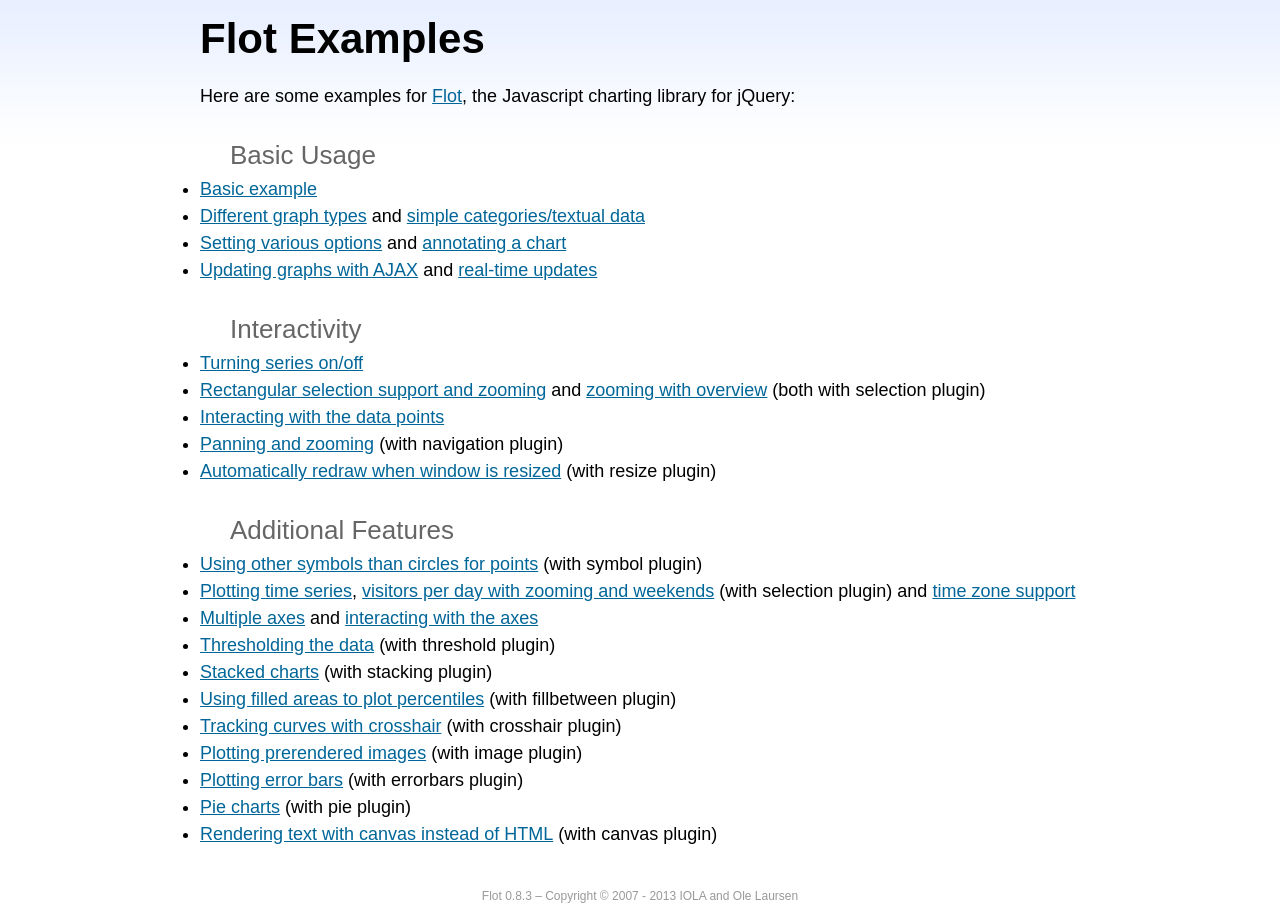
<file: website/assets/lib/jquery-flot/examples/index.html>
<!DOCTYPE html PUBLIC "-//W3C//DTD HTML 4.01//EN" "http://www.w3.org/TR/html4/strict.dtd">
<html>
<head>
	<meta http-equiv="Content-Type" content="text/html; charset=utf-8">
	<title>Flot Examples</title>
	<link href="examples.css" rel="stylesheet" type="text/css">
	<style>

	h3 {
		margin-top: 30px;
		margin-bottom: 5px;
	}

	</style>
	<script language="javascript" type="text/javascript" src="../jquery.js"></script>
	<script language="javascript" type="text/javascript" src="../jquery.flot.js"></script>
	<script type="text/javascript">

	$(function() {

		// Add the Flot version string to the footer

		$("#footer").prepend("Flot " + $.plot.version + " &ndash; ");
	});

	</script>
</head>
<body>

	<div id="header">
		<h2>Flot Examples</h2>
	</div>

	<div id="content">

		<p>Here are some examples for <a href="http://www.flotcharts.org">Flot</a>, the Javascript charting library for jQuery:</p>

		<h3>Basic Usage</h3>

		<ul>
			<li><a href="basic-usage/index.html">Basic example</a></li>
			<li><a href="series-types/index.html">Different graph types</a> and <a href="categories/index.html">simple categories/textual data</a></li>
			<li><a href="basic-options/index.html">Setting various options</a> and <a href="annotating/index.html">annotating a chart</a></li>
			<li><a href="ajax/index.html">Updating graphs with AJAX</a> and <a href="realtime/index.html">real-time updates</a></li>
		</ul>

		<h3>Interactivity</h3>

		<ul>
			<li><a href="series-toggle/index.html">Turning series on/off</a></li>
			<li><a href="selection/index.html">Rectangular selection support and zooming</a> and <a href="zooming/index.html">zooming with overview</a> (both with selection plugin)</li>
			<li><a href="interacting/index.html">Interacting with the data points</a></li>
			<li><a href="navigate/index.html">Panning and zooming</a> (with navigation plugin)</li>
			<li><a href="resize/index.html">Automatically redraw when window is resized</a> (with resize plugin)</li>
		</ul>

		<h3>Additional Features</h3>

		<ul>
			<li><a href="symbols/index.html">Using other symbols than circles for points</a> (with symbol plugin)</li>
			<li><a href="axes-time/index.html">Plotting time series</a>, <a href="visitors/index.html">visitors per day with zooming and weekends</a> (with selection plugin) and <a href="axes-time-zones/index.html">time zone support</a></li>
			<li><a href="axes-multiple/index.html">Multiple axes</a> and <a href="axes-interacting/index.html">interacting with the axes</a></li>
			<li><a href="threshold/index.html">Thresholding the data</a> (with threshold plugin)</li>
			<li><a href="stacking/index.html">Stacked charts</a> (with stacking plugin)</li>
			<li><a href="percentiles/index.html">Using filled areas to plot percentiles</a> (with fillbetween plugin)</li>
			<li><a href="tracking/index.html">Tracking curves with crosshair</a> (with crosshair plugin)</li>
			<li><a href="image/index.html">Plotting prerendered images</a> (with image plugin)</li>
			<li><a href="series-errorbars/index.html">Plotting error bars</a> (with errorbars plugin)</li>
			<li><a href="series-pie/index.html">Pie charts</a> (with pie plugin)</li>
			<li><a href="canvas/index.html">Rendering text with canvas instead of HTML</a> (with canvas plugin)</li>
		</ul>

	</div>

	<div id="footer">
		Copyright &copy; 2007 - 2013 IOLA and Ole Laursen
	</div>

</body>
</html>
</file>
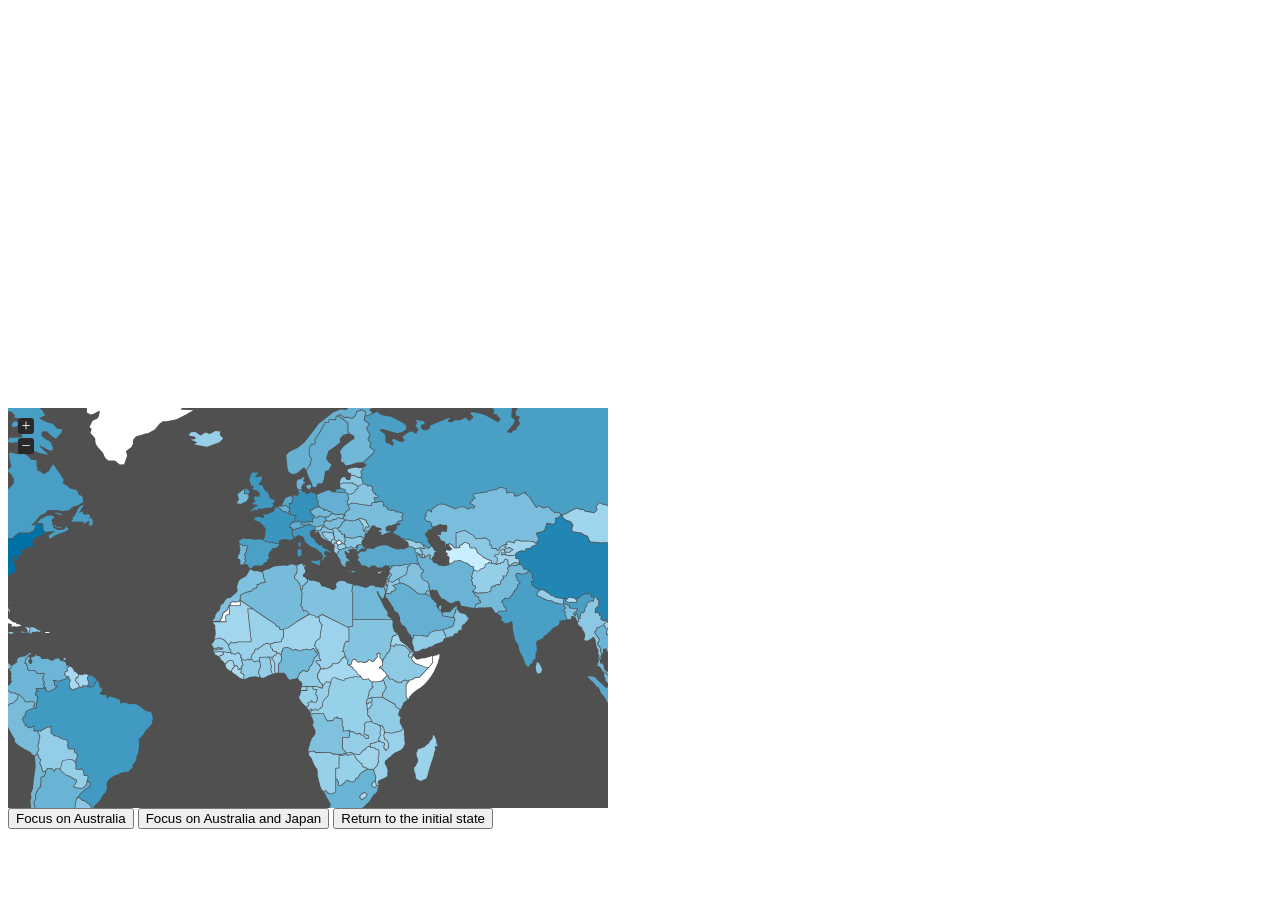
<file: website/assets/lib/jquery.vectormap/tests/index.html>
<!DOCTYPE html>
<html>
<head>
  <title>jVectorMap demo</title>
  <link rel="stylesheet" media="all" href="../jquery-jvectormap.css"/>
  <script src="assets/jquery-1.8.2.js"></script>
  <script src="../jquery-jvectormap.js"></script>
  <script src="../jquery-mousewheel.js"></script>

  <script src="../lib/jvectormap.js"></script>

  <script src="../lib/abstract-element.js"></script>
  <script src="../lib/abstract-canvas-element.js"></script>
  <script src="../lib/abstract-shape-element.js"></script>

  <script src="../lib/svg-element.js"></script>
  <script src="../lib/svg-group-element.js"></script>
  <script src="../lib/svg-canvas-element.js"></script>
  <script src="../lib/svg-shape-element.js"></script>
  <script src="../lib/svg-path-element.js"></script>
  <script src="../lib/svg-circle-element.js"></script>

  <script src="../lib/vml-element.js"></script>
  <script src="../lib/vml-group-element.js"></script>
  <script src="../lib/vml-canvas-element.js"></script>
  <script src="../lib/vml-shape-element.js"></script>
  <script src="../lib/vml-path-element.js"></script>
  <script src="../lib/vml-circle-element.js"></script>

  <script src="../lib/vector-canvas.js"></script>
  <script src="../lib/simple-scale.js"></script>
  <script src="../lib/numeric-scale.js"></script>
  <script src="../lib/ordinal-scale.js"></script>
  <script src="../lib/color-scale.js"></script>
  <script src="../lib/data-series.js"></script>
  <script src="../lib/proj.js"></script>
  <script src="../lib/world-map.js"></script>

  <script src="assets/jquery-jvectormap-world-mill-en.js"></script>
  <script>
    jQuery.noConflict();
    jQuery(function(){
      var $ = jQuery;

      $('#focus-single').click(function(){
        $('#map1').vectorMap('set', 'focus', 'AU');
      });
      $('#focus-multiple').click(function(){
        $('#map1').vectorMap('set', 'focus', ['AU', 'JP']);
      });
      $('#focus-init').click(function(){
        $('#map1').vectorMap('set', 'focus', 1, 0, 0);
      });
      $('#map1').vectorMap({
        map: 'world_mill_en',
        focusOn: {
          x: 0.5,
          y: 0.5,
          scale: 2
        },
        series: {
          regions: [{
            scale: ['#C8EEFF', '#0071A4'],
            normalizeFunction: 'polynomial',
            values: {
              "AF": 16.63,
              "AL": 11.58,
              "DZ": 158.97,
              "AO": 85.81,
              "AG": 1.1,
              "AR": 351.02,
              "AM": 8.83,
              "AU": 1219.72,
              "AT": 366.26,
              "AZ": 52.17,
              "BS": 7.54,
              "BH": 21.73,
              "BD": 105.4,
              "BB": 3.96,
              "BY": 52.89,
              "BE": 461.33,
              "BZ": 1.43,
              "BJ": 6.49,
              "BT": 1.4,
              "BO": 19.18,
              "BA": 16.2,
              "BW": 12.5,
              "BR": 2023.53,
              "BN": 11.96,
              "BG": 44.84,
              "BF": 8.67,
              "BI": 1.47,
              "KH": 11.36,
              "CM": 21.88,
              "CA": 1563.66,
              "CV": 1.57,
              "CF": 2.11,
              "TD": 7.59,
              "CL": 199.18,
              "CN": 5745.13,
              "CO": 283.11,
              "KM": 0.56,
              "CD": 12.6,
              "CG": 11.88,
              "CR": 35.02,
              "CI": 22.38,
              "HR": 59.92,
              "CY": 22.75,
              "CZ": 195.23,
              "DK": 304.56,
              "DJ": 1.14,
              "DM": 0.38,
              "DO": 50.87,
              "EC": 61.49,
              "EG": 216.83,
              "SV": 21.8,
              "GQ": 14.55,
              "ER": 2.25,
              "EE": 19.22,
              "ET": 30.94,
              "FJ": 3.15,
              "FI": 231.98,
              "FR": 2555.44,
              "GA": 12.56,
              "GM": 1.04,
              "GE": 11.23,
              "DE": 3305.9,
              "GH": 18.06,
              "GR": 305.01,
              "GD": 0.65,
              "GT": 40.77,
              "GN": 4.34,
              "GW": 0.83,
              "GY": 2.2,
              "HT": 6.5,
              "HN": 15.34,
              "HK": 226.49,
              "HU": 132.28,
              "IS": 12.77,
              "IN": 1430.02,
              "ID": 695.06,
              "IR": 337.9,
              "IQ": 84.14,
              "IE": 204.14,
              "IL": 201.25,
              "IT": 2036.69,
              "JM": 13.74,
              "JP": 5390.9,
              "JO": 27.13,
              "KZ": 129.76,
              "KE": 32.42,
              "KI": 0.15,
              "KR": 986.26,
              "KW": 117.32,
              "KG": 4.44,
              "LA": 6.34,
              "LV": 23.39,
              "LB": 39.15,
              "LS": 1.8,
              "LR": 0.98,
              "LY": 77.91,
              "LT": 35.73,
              "LU": 52.43,
              "MK": 9.58,
              "MG": 8.33,
              "MW": 5.04,
              "MY": 218.95,
              "MV": 1.43,
              "ML": 9.08,
              "MT": 7.8,
              "MR": 3.49,
              "MU": 9.43,
              "MX": 1004.04,
              "MD": 5.36,
              "MN": 5.81,
              "ME": 3.88,
              "MA": 91.7,
              "MZ": 10.21,
              "MM": 35.65,
              "NA": 11.45,
              "NP": 15.11,
              "NL": 770.31,
              "NZ": 138,
              "NI": 6.38,
              "NE": 5.6,
              "NG": 206.66,
              "NO": 413.51,
              "OM": 53.78,
              "PK": 174.79,
              "PA": 27.2,
              "PG": 8.81,
              "PY": 17.17,
              "PE": 153.55,
              "PH": 189.06,
              "PL": 438.88,
              "PT": 223.7,
              "QA": 126.52,
              "RO": 158.39,
              "RU": 1476.91,
              "RW": 5.69,
              "WS": 0.55,
              "ST": 0.19,
              "SA": 434.44,
              "SN": 12.66,
              "RS": 38.92,
              "SC": 0.92,
              "SL": 1.9,
              "SG": 217.38,
              "SK": 86.26,
              "SI": 46.44,
              "SB": 0.67,
              "ZA": 354.41,
              "ES": 1374.78,
              "LK": 48.24,
              "KN": 0.56,
              "LC": 1,
              "VC": 0.58,
              "SD": 65.93,
              "SR": 3.3,
              "SZ": 3.17,
              "SE": 444.59,
              "CH": 522.44,
              "SY": 59.63,
              "TW": 426.98,
              "TJ": 5.58,
              "TZ": 22.43,
              "TH": 312.61,
              "TL": 0.62,
              "TG": 3.07,
              "TO": 0.3,
              "TT": 21.2,
              "TN": 43.86,
              "TR": 729.05,
              "TM": 0,
              "UG": 17.12,
              "UA": 136.56,
              "AE": 239.65,
              "GB": 2258.57,
              "US": 14624.18,
              "UY": 40.71,
              "UZ": 37.72,
              "VU": 0.72,
              "VE": 285.21,
              "VN": 101.99,
              "YE": 30.02,
              "ZM": 15.69,
              "ZW": 5.57
            }
          }]
        }
      });
    })
  </script>
</head>
<body>
  <div style="height: 400px"></div>
  <div id="map1" style="width: 600px; height: 400px"></div>
  <button id="focus-single">Focus on Australia</button>
  <button id="focus-multiple">Focus on Australia and Japan</button>
  <button id="focus-init">Return to the initial state</button>
</body>
</html>
</file>
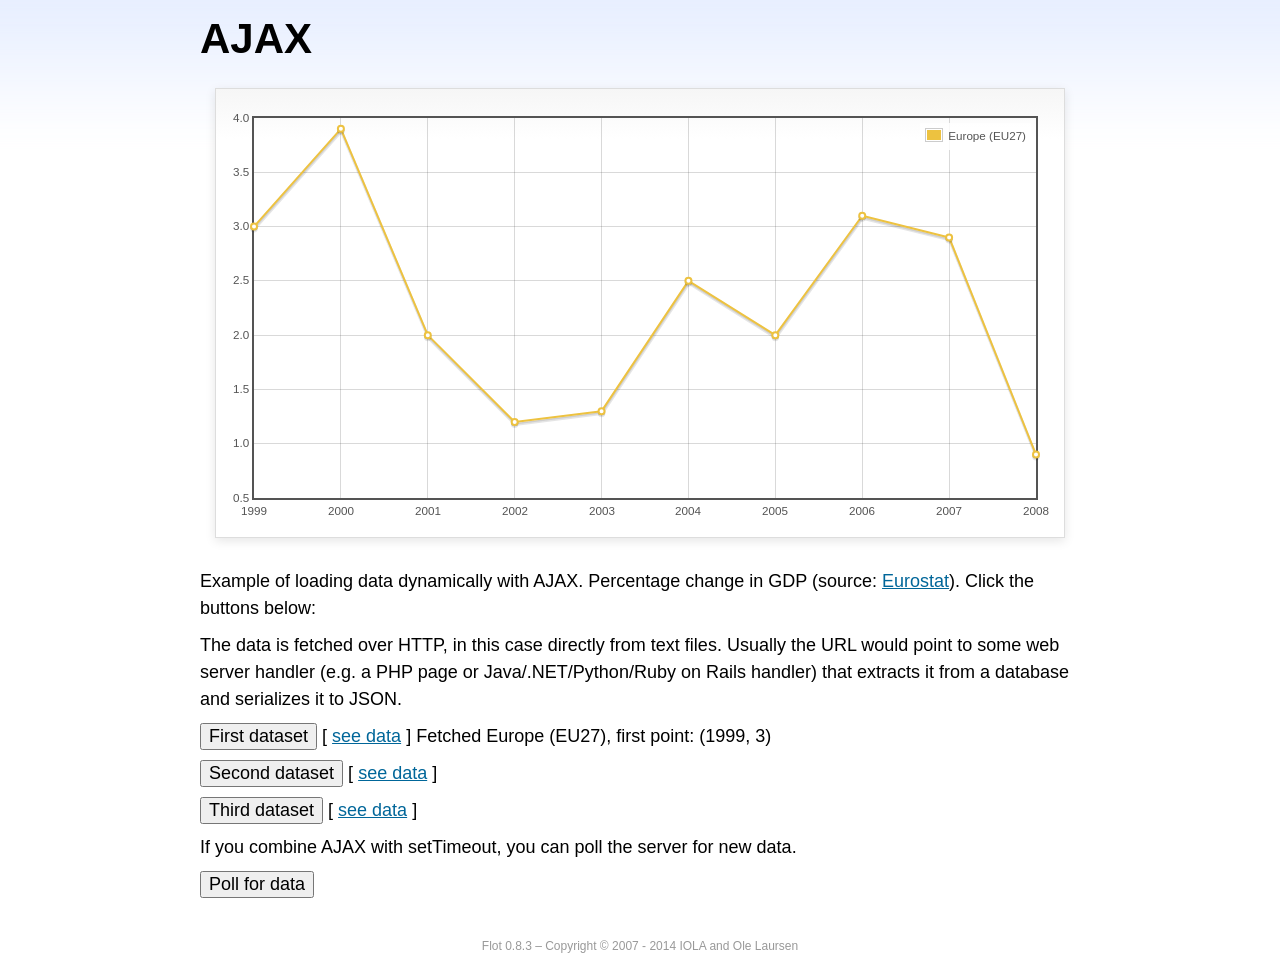
<file: website/assets/lib/jquery-flot/examples/ajax/index.html>
<!DOCTYPE html PUBLIC "-//W3C//DTD HTML 4.01//EN" "http://www.w3.org/TR/html4/strict.dtd">
<html>
<head>
	<meta http-equiv="Content-Type" content="text/html; charset=utf-8">
	<title>Flot Examples: AJAX</title>
	<link href="../examples.css" rel="stylesheet" type="text/css">
	<!--[if lte IE 8]><script language="javascript" type="text/javascript" src="../../excanvas.min.js"></script><![endif]-->
	<script language="javascript" type="text/javascript" src="../../jquery.js"></script>
	<script language="javascript" type="text/javascript" src="../../jquery.flot.js"></script>
	<script type="text/javascript">

	$(function() {

		var options = {
			lines: {
				show: true
			},
			points: {
				show: true
			},
			xaxis: {
				tickDecimals: 0,
				tickSize: 1
			}
		};

		var data = [];

		$.plot("#placeholder", data, options);

		// Fetch one series, adding to what we already have

		var alreadyFetched = {};

		$("button.fetchSeries").click(function () {

			var button = $(this);

			// Find the URL in the link right next to us, then fetch the data

			var dataurl = button.siblings("a").attr("href");

			function onDataReceived(series) {

				// Extract the first coordinate pair; jQuery has parsed it, so
				// the data is now just an ordinary JavaScript object

				var firstcoordinate = "(" + series.data[0][0] + ", " + series.data[0][1] + ")";
				button.siblings("span").text("Fetched " + series.label + ", first point: " + firstcoordinate);

				// Push the new data onto our existing data array

				if (!alreadyFetched[series.label]) {
					alreadyFetched[series.label] = true;
					data.push(series);
				}

				$.plot("#placeholder", data, options);
			}

			$.ajax({
				url: dataurl,
				type: "GET",
				dataType: "json",
				success: onDataReceived
			});
		});

		// Initiate a recurring data update

		$("button.dataUpdate").click(function () {

			data = [];
			alreadyFetched = {};

			$.plot("#placeholder", data, options);

			var iteration = 0;

			function fetchData() {

				++iteration;

				function onDataReceived(series) {

					// Load all the data in one pass; if we only got partial
					// data we could merge it with what we already have.

					data = [ series ];
					$.plot("#placeholder", data, options);
				}

				// Normally we call the same URL - a script connected to a
				// database - but in this case we only have static example
				// files, so we need to modify the URL.

				$.ajax({
					url: "data-eu-gdp-growth-" + iteration + ".json",
					type: "GET",
					dataType: "json",
					success: onDataReceived
				});

				if (iteration < 5) {
					setTimeout(fetchData, 1000);
				} else {
					data = [];
					alreadyFetched = {};
				}
			}

			setTimeout(fetchData, 1000);
		});

		// Load the first series by default, so we don't have an empty plot

		$("button.fetchSeries:first").click();

		// Add the Flot version string to the footer

		$("#footer").prepend("Flot " + $.plot.version + " &ndash; ");
	});

	</script>
</head>
<body>

	<div id="header">
		<h2>AJAX</h2>
	</div>

	<div id="content">

		<div class="demo-container">
			<div id="placeholder" class="demo-placeholder"></div>
		</div>

		<p>Example of loading data dynamically with AJAX. Percentage change in GDP (source: <a href="http://epp.eurostat.ec.europa.eu/tgm/table.do?tab=table&init=1&plugin=1&language=en&pcode=tsieb020">Eurostat</a>). Click the buttons below:</p>

		<p>The data is fetched over HTTP, in this case directly from text files. Usually the URL would point to some web server handler (e.g. a PHP page or Java/.NET/Python/Ruby on Rails handler) that extracts it from a database and serializes it to JSON.</p>

		<p>
			<button class="fetchSeries">First dataset</button>
			[ <a href="data-eu-gdp-growth.json">see data</a> ]
			<span></span>
		</p>

		<p>
			<button class="fetchSeries">Second dataset</button>
			[ <a href="data-japan-gdp-growth.json">see data</a> ]
			<span></span>
		</p>

		<p>
			<button class="fetchSeries">Third dataset</button>
			[ <a href="data-usa-gdp-growth.json">see data</a> ]
			<span></span>
		</p>

		<p>If you combine AJAX with setTimeout, you can poll the server for new data.</p>

		<p>
			<button class="dataUpdate">Poll for data</button>
		</p>

	</div>

	<div id="footer">
		Copyright &copy; 2007 - 2014 IOLA and Ole Laursen
	</div>

</body>
</html>
</file>
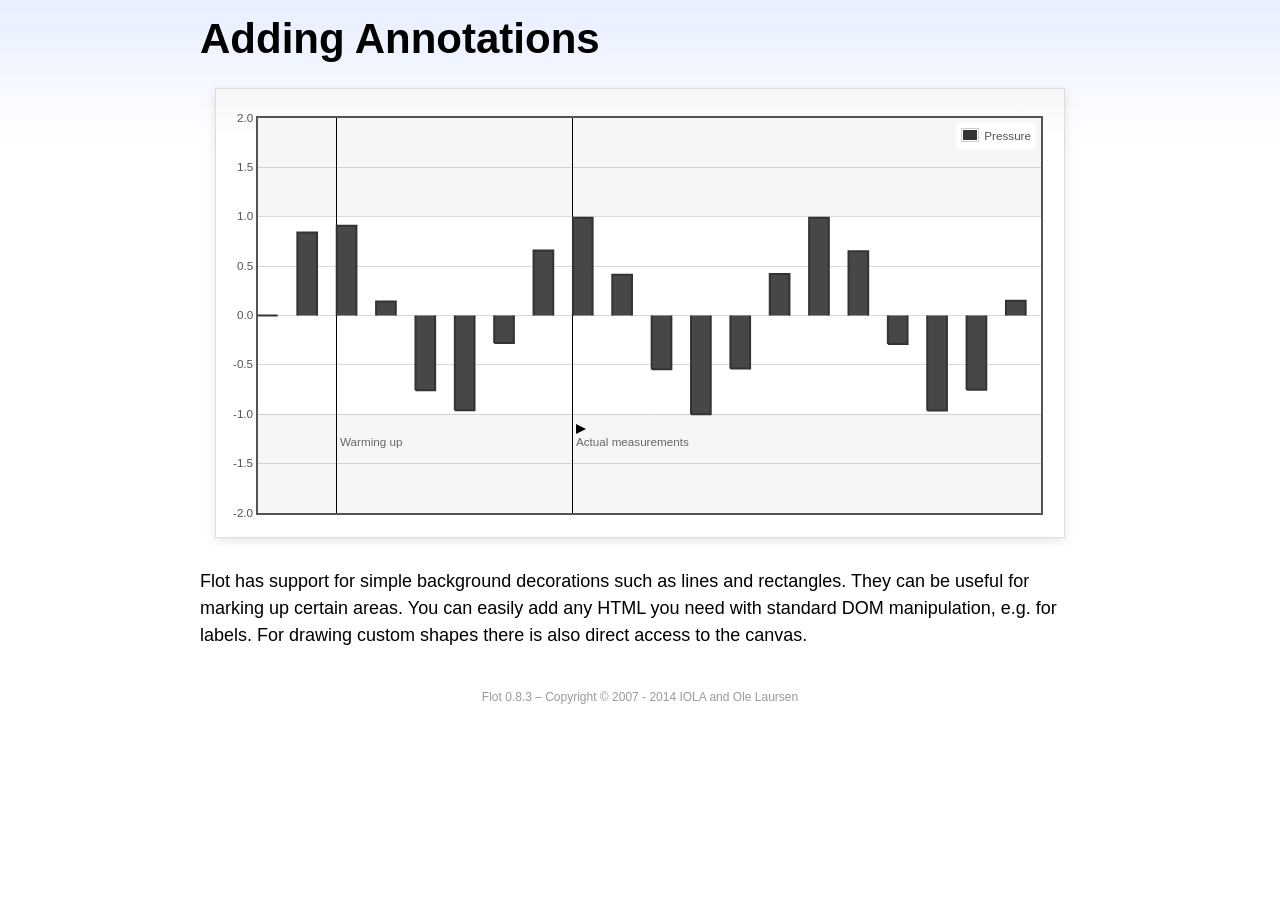
<file: website/assets/lib/jquery-flot/examples/annotating/index.html>
<!DOCTYPE html PUBLIC "-//W3C//DTD HTML 4.01//EN" "http://www.w3.org/TR/html4/strict.dtd">
<html>
<head>
	<meta http-equiv="Content-Type" content="text/html; charset=utf-8">
	<title>Flot Examples: Adding Annotations</title>
	<link href="../examples.css" rel="stylesheet" type="text/css">
	<!--[if lte IE 8]><script language="javascript" type="text/javascript" src="../../excanvas.min.js"></script><![endif]-->
	<script language="javascript" type="text/javascript" src="../../jquery.js"></script>
	<script language="javascript" type="text/javascript" src="../../jquery.flot.js"></script>
	<script type="text/javascript">

	$(function() {

		var d1 = [];
		for (var i = 0; i < 20; ++i) {
			d1.push([i, Math.sin(i)]);
		}

		var data = [{ data: d1, label: "Pressure", color: "#333" }];

		var markings = [
			{ color: "#f6f6f6", yaxis: { from: 1 } },
			{ color: "#f6f6f6", yaxis: { to: -1 } },
			{ color: "#000", lineWidth: 1, xaxis: { from: 2, to: 2 } },
			{ color: "#000", lineWidth: 1, xaxis: { from: 8, to: 8 } }
		];

		var placeholder = $("#placeholder");

		var plot = $.plot(placeholder, data, {
			bars: { show: true, barWidth: 0.5, fill: 0.9 },
			xaxis: { ticks: [], autoscaleMargin: 0.02 },
			yaxis: { min: -2, max: 2 },
			grid: { markings: markings }
		});

		var o = plot.pointOffset({ x: 2, y: -1.2});

		// Append it to the placeholder that Flot already uses for positioning

		placeholder.append("<div style='position:absolute;left:" + (o.left + 4) + "px;top:" + o.top + "px;color:#666;font-size:smaller'>Warming up</div>");

		o = plot.pointOffset({ x: 8, y: -1.2});
		placeholder.append("<div style='position:absolute;left:" + (o.left + 4) + "px;top:" + o.top + "px;color:#666;font-size:smaller'>Actual measurements</div>");

		// Draw a little arrow on top of the last label to demonstrate canvas
		// drawing

		var ctx = plot.getCanvas().getContext("2d");
		ctx.beginPath();
		o.left += 4;
		ctx.moveTo(o.left, o.top);
		ctx.lineTo(o.left, o.top - 10);
		ctx.lineTo(o.left + 10, o.top - 5);
		ctx.lineTo(o.left, o.top);
		ctx.fillStyle = "#000";
		ctx.fill();

		// Add the Flot version string to the footer

		$("#footer").prepend("Flot " + $.plot.version + " &ndash; ");
	});

	</script>
</head>
<body>

	<div id="header">
		<h2>Adding Annotations</h2>
	</div>

	<div id="content">

		<div class="demo-container">
			<div id="placeholder" class="demo-placeholder"></div>
		</div>

		<p>Flot has support for simple background decorations such as lines and rectangles. They can be useful for marking up certain areas. You can easily add any HTML you need with standard DOM manipulation, e.g. for labels. For drawing custom shapes there is also direct access to the canvas.</p>

	</div>

	<div id="footer">
		Copyright &copy; 2007 - 2014 IOLA and Ole Laursen
	</div>

</body>
</html>
</file>
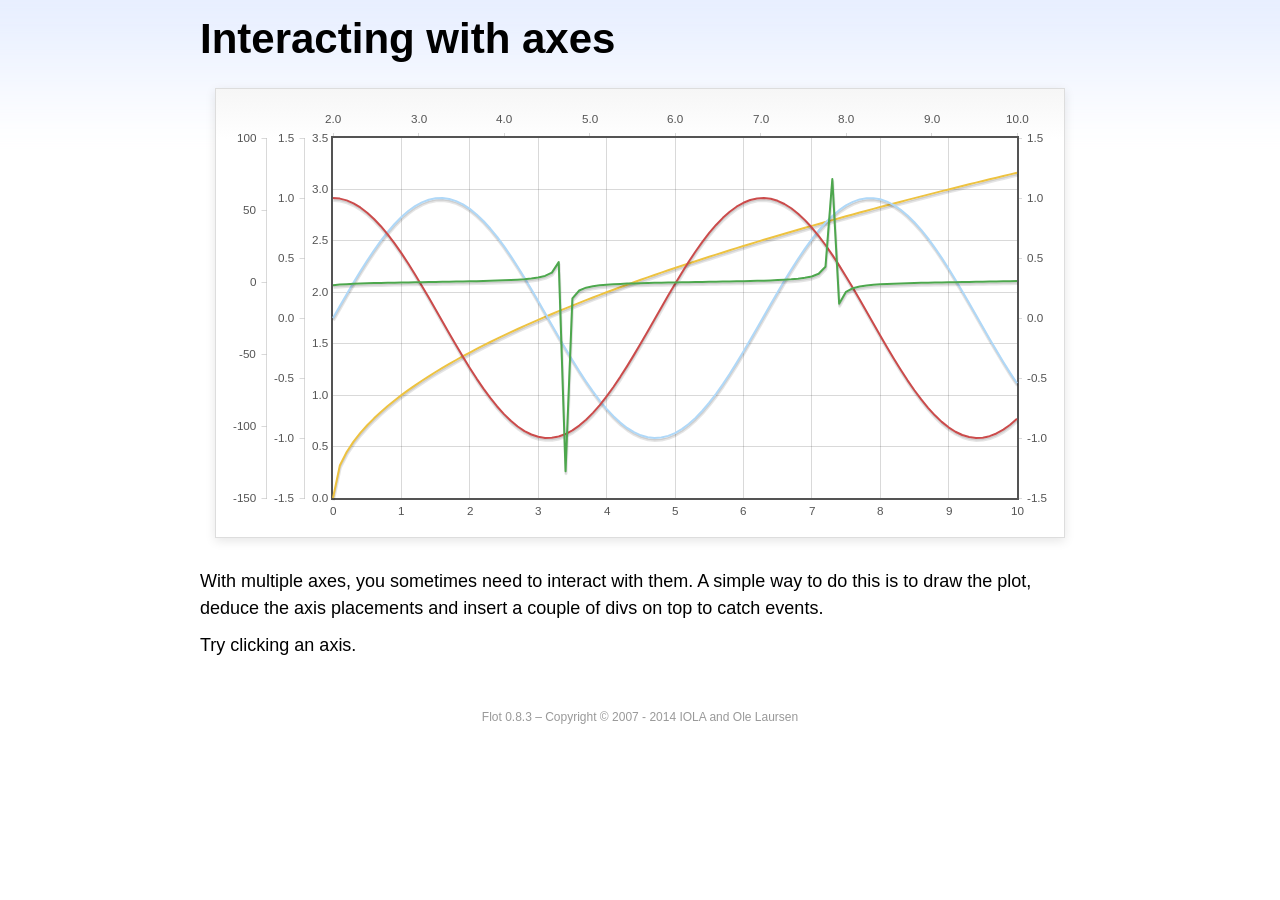
<file: website/assets/lib/jquery-flot/examples/axes-interacting/index.html>
<!DOCTYPE html PUBLIC "-//W3C//DTD HTML 4.01//EN" "http://www.w3.org/TR/html4/strict.dtd">
<html>
<head>
	<meta http-equiv="Content-Type" content="text/html; charset=utf-8">
	<title>Flot Examples: Interacting with axes</title>
	<link href="../examples.css" rel="stylesheet" type="text/css">
	<!--[if lte IE 8]><script language="javascript" type="text/javascript" src="../../excanvas.min.js"></script><![endif]-->
	<script language="javascript" type="text/javascript" src="../../jquery.js"></script>
	<script language="javascript" type="text/javascript" src="../../jquery.flot.js"></script>
	<script type="text/javascript">

	$(function() {

		function generate(start, end, fn) {
			var res = [];
			for (var i = 0; i <= 100; ++i) {
				var x = start + i / 100 * (end - start);
				res.push([x, fn(x)]);
			}
			return res;
		}

		var data = [
			{ data: generate(0, 10, function (x) { return Math.sqrt(x);}), xaxis: 1, yaxis:1 },
			{ data: generate(0, 10, function (x) { return Math.sin(x);}), xaxis: 1, yaxis:2 },
			{ data: generate(0, 10, function (x) { return Math.cos(x);}), xaxis: 1, yaxis:3 },
			{ data: generate(2, 10, function (x) { return Math.tan(x);}), xaxis: 2, yaxis: 4 }
		];

		var plot = $.plot("#placeholder", data, {
			xaxes: [
				{ position: 'bottom' },
				{ position: 'top'}
			],
			yaxes: [
				{ position: 'left' },
				{ position: 'left' },
				{ position: 'right' },
				{ position: 'left' }
			]
		});

		// Create a div for each axis

		$.each(plot.getAxes(), function (i, axis) {
			if (!axis.show)
				return;

			var box = axis.box;

			$("<div class='axisTarget' style='position:absolute; left:" + box.left + "px; top:" + box.top + "px; width:" + box.width +  "px; height:" + box.height + "px'></div>")
				.data("axis.direction", axis.direction)
				.data("axis.n", axis.n)
				.css({ backgroundColor: "#f00", opacity: 0, cursor: "pointer" })
				.appendTo(plot.getPlaceholder())
				.hover(
					function () { $(this).css({ opacity: 0.10 }) },
					function () { $(this).css({ opacity: 0 }) }
				)
				.click(function () {
					$("#click").text("You clicked the " + axis.direction + axis.n + "axis!")
				});
		});

		// Add the Flot version string to the footer

		$("#footer").prepend("Flot " + $.plot.version + " &ndash; ");
	});

	</script>
</head>
<body>

	<div id="header">
		<h2>Interacting with axes</h2>
	</div>

	<div id="content">

		<div class="demo-container">
			<div id="placeholder" class="demo-placeholder"></div>
		</div>

		<p>With multiple axes, you sometimes need to interact with them. A simple way to do this is to draw the plot, deduce the axis placements and insert a couple of divs on top to catch events.</p>

		<p>Try clicking an axis.</p>

		<p id="click"></p>

	</div>

	<div id="footer">
		Copyright &copy; 2007 - 2014 IOLA and Ole Laursen
	</div>

</body>
</html>
</file>
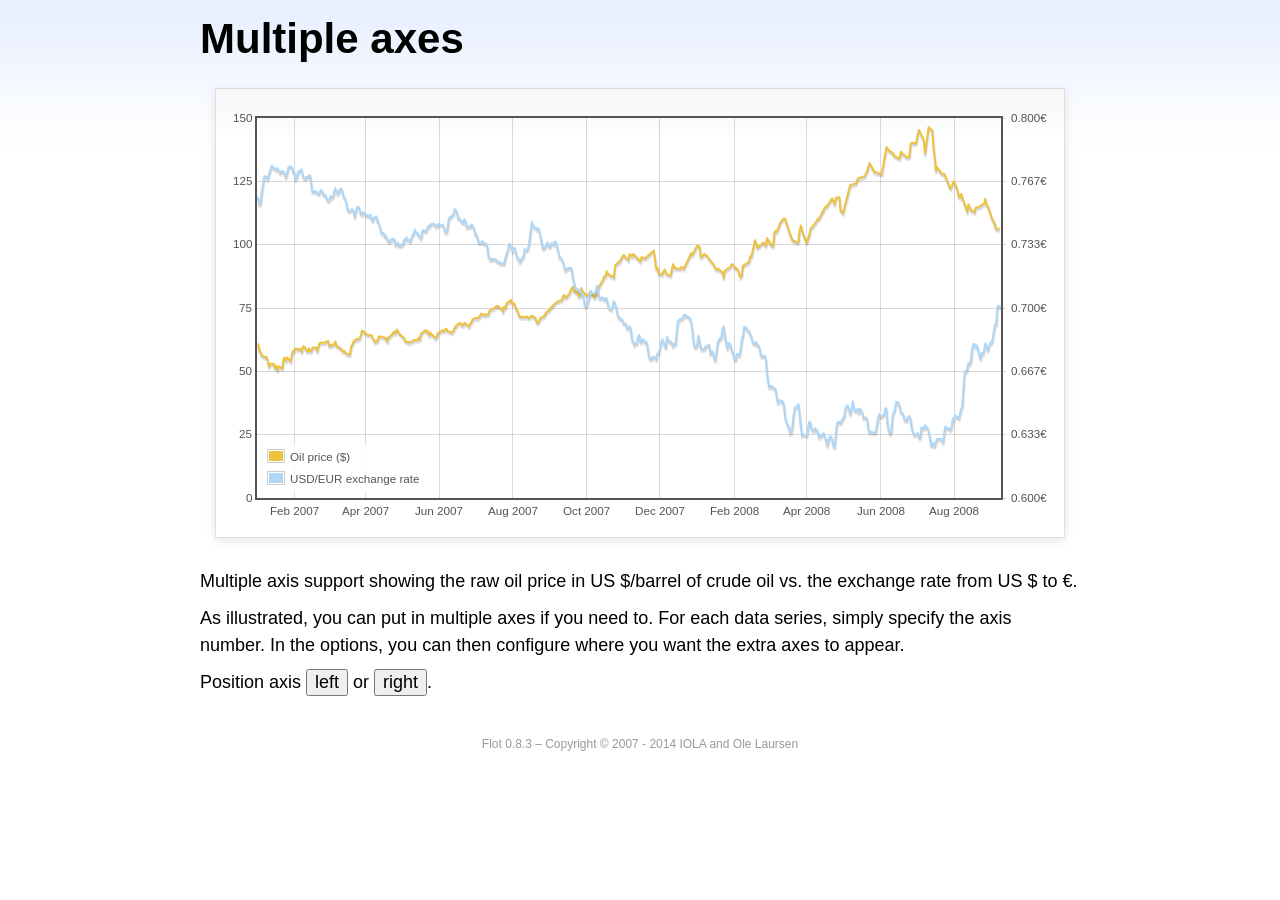
<file: website/assets/lib/jquery-flot/examples/axes-multiple/index.html>
<!DOCTYPE html PUBLIC "-//W3C//DTD HTML 4.01//EN" "http://www.w3.org/TR/html4/strict.dtd">
<html>
<head>
	<meta http-equiv="Content-Type" content="text/html; charset=utf-8">
	<title>Flot Examples: Multiple Axes</title>
	<link href="../examples.css" rel="stylesheet" type="text/css">
	<!--[if lte IE 8]><script language="javascript" type="text/javascript" src="../../excanvas.min.js"></script><![endif]-->
	<script language="javascript" type="text/javascript" src="../../jquery.js"></script>
	<script language="javascript" type="text/javascript" src="../../jquery.flot.js"></script>
	<script language="javascript" type="text/javascript" src="../../jquery.flot.time.js"></script>
	<script type="text/javascript">

	$(function() {

		var oilprices = [[1167692400000,61.05], [1167778800000,58.32], [1167865200000,57.35], [1167951600000,56.31], [1168210800000,55.55], [1168297200000,55.64], [1168383600000,54.02], [1168470000000,51.88], [1168556400000,52.99], [1168815600000,52.99], [1168902000000,51.21], [1168988400000,52.24], [1169074800000,50.48], [1169161200000,51.99], [1169420400000,51.13], [1169506800000,55.04], [1169593200000,55.37], [1169679600000,54.23], [1169766000000,55.42], [1170025200000,54.01], [1170111600000,56.97], [1170198000000,58.14], [1170284400000,58.14], [1170370800000,59.02], [1170630000000,58.74], [1170716400000,58.88], [1170802800000,57.71], [1170889200000,59.71], [1170975600000,59.89], [1171234800000,57.81], [1171321200000,59.06], [1171407600000,58.00], [1171494000000,57.99], [1171580400000,59.39], [1171839600000,59.39], [1171926000000,58.07], [1172012400000,60.07], [1172098800000,61.14], [1172444400000,61.39], [1172530800000,61.46], [1172617200000,61.79], [1172703600000,62.00], [1172790000000,60.07], [1173135600000,60.69], [1173222000000,61.82], [1173308400000,60.05], [1173654000000,58.91], [1173740400000,57.93], [1173826800000,58.16], [1173913200000,57.55], [1173999600000,57.11], [1174258800000,56.59], [1174345200000,59.61], [1174518000000,61.69], [1174604400000,62.28], [1174860000000,62.91], [1174946400000,62.93], [1175032800000,64.03], [1175119200000,66.03], [1175205600000,65.87], [1175464800000,64.64], [1175637600000,64.38], [1175724000000,64.28], [1175810400000,64.28], [1176069600000,61.51], [1176156000000,61.89], [1176242400000,62.01], [1176328800000,63.85], [1176415200000,63.63], [1176674400000,63.61], [1176760800000,63.10], [1176847200000,63.13], [1176933600000,61.83], [1177020000000,63.38], [1177279200000,64.58], [1177452000000,65.84], [1177538400000,65.06], [1177624800000,66.46], [1177884000000,64.40], [1178056800000,63.68], [1178143200000,63.19], [1178229600000,61.93], [1178488800000,61.47], [1178575200000,61.55], [1178748000000,61.81], [1178834400000,62.37], [1179093600000,62.46], [1179180000000,63.17], [1179266400000,62.55], [1179352800000,64.94], [1179698400000,66.27], [1179784800000,65.50], [1179871200000,65.77], [1179957600000,64.18], [1180044000000,65.20], [1180389600000,63.15], [1180476000000,63.49], [1180562400000,65.08], [1180908000000,66.30], [1180994400000,65.96], [1181167200000,66.93], [1181253600000,65.98], [1181599200000,65.35], [1181685600000,66.26], [1181858400000,68.00], [1182117600000,69.09], [1182204000000,69.10], [1182290400000,68.19], [1182376800000,68.19], [1182463200000,69.14], [1182722400000,68.19], [1182808800000,67.77], [1182895200000,68.97], [1182981600000,69.57], [1183068000000,70.68], [1183327200000,71.09], [1183413600000,70.92], [1183586400000,71.81], [1183672800000,72.81], [1183932000000,72.19], [1184018400000,72.56], [1184191200000,72.50], [1184277600000,74.15], [1184623200000,75.05], [1184796000000,75.92], [1184882400000,75.57], [1185141600000,74.89], [1185228000000,73.56], [1185314400000,75.57], [1185400800000,74.95], [1185487200000,76.83], [1185832800000,78.21], [1185919200000,76.53], [1186005600000,76.86], [1186092000000,76.00], [1186437600000,71.59], [1186696800000,71.47], [1186956000000,71.62], [1187042400000,71.00], [1187301600000,71.98], [1187560800000,71.12], [1187647200000,69.47], [1187733600000,69.26], [1187820000000,69.83], [1187906400000,71.09], [1188165600000,71.73], [1188338400000,73.36], [1188511200000,74.04], [1188856800000,76.30], [1189116000000,77.49], [1189461600000,78.23], [1189548000000,79.91], [1189634400000,80.09], [1189720800000,79.10], [1189980000000,80.57], [1190066400000,81.93], [1190239200000,83.32], [1190325600000,81.62], [1190584800000,80.95], [1190671200000,79.53], [1190757600000,80.30], [1190844000000,82.88], [1190930400000,81.66], [1191189600000,80.24], [1191276000000,80.05], [1191362400000,79.94], [1191448800000,81.44], [1191535200000,81.22], [1191794400000,79.02], [1191880800000,80.26], [1191967200000,80.30], [1192053600000,83.08], [1192140000000,83.69], [1192399200000,86.13], [1192485600000,87.61], [1192572000000,87.40], [1192658400000,89.47], [1192744800000,88.60], [1193004000000,87.56], [1193090400000,87.56], [1193176800000,87.10], [1193263200000,91.86], [1193612400000,93.53], [1193698800000,94.53], [1193871600000,95.93], [1194217200000,93.98], [1194303600000,96.37], [1194476400000,95.46], [1194562800000,96.32], [1195081200000,93.43], [1195167600000,95.10], [1195426800000,94.64], [1195513200000,95.10], [1196031600000,97.70], [1196118000000,94.42], [1196204400000,90.62], [1196290800000,91.01], [1196377200000,88.71], [1196636400000,88.32], [1196809200000,90.23], [1196982000000,88.28], [1197241200000,87.86], [1197327600000,90.02], [1197414000000,92.25], [1197586800000,90.63], [1197846000000,90.63], [1197932400000,90.49], [1198018800000,91.24], [1198105200000,91.06], [1198191600000,90.49], [1198710000000,96.62], [1198796400000,96.00], [1199142000000,99.62], [1199314800000,99.18], [1199401200000,95.09], [1199660400000,96.33], [1199833200000,95.67], [1200351600000,91.90], [1200438000000,90.84], [1200524400000,90.13], [1200610800000,90.57], [1200956400000,89.21], [1201042800000,86.99], [1201129200000,89.85], [1201474800000,90.99], [1201561200000,91.64], [1201647600000,92.33], [1201734000000,91.75], [1202079600000,90.02], [1202166000000,88.41], [1202252400000,87.14], [1202338800000,88.11], [1202425200000,91.77], [1202770800000,92.78], [1202857200000,93.27], [1202943600000,95.46], [1203030000000,95.46], [1203289200000,101.74], [1203462000000,98.81], [1203894000000,100.88], [1204066800000,99.64], [1204153200000,102.59], [1204239600000,101.84], [1204498800000,99.52], [1204585200000,99.52], [1204671600000,104.52], [1204758000000,105.47], [1204844400000,105.15], [1205103600000,108.75], [1205276400000,109.92], [1205362800000,110.33], [1205449200000,110.21], [1205708400000,105.68], [1205967600000,101.84], [1206313200000,100.86], [1206399600000,101.22], [1206486000000,105.90], [1206572400000,107.58], [1206658800000,105.62], [1206914400000,101.58], [1207000800000,100.98], [1207173600000,103.83], [1207260000000,106.23], [1207605600000,108.50], [1207778400000,110.11], [1207864800000,110.14], [1208210400000,113.79], [1208296800000,114.93], [1208383200000,114.86], [1208728800000,117.48], [1208815200000,118.30], [1208988000000,116.06], [1209074400000,118.52], [1209333600000,118.75], [1209420000000,113.46], [1209592800000,112.52], [1210024800000,121.84], [1210111200000,123.53], [1210197600000,123.69], [1210543200000,124.23], [1210629600000,125.80], [1210716000000,126.29], [1211148000000,127.05], [1211320800000,129.07], [1211493600000,132.19], [1211839200000,128.85], [1212357600000,127.76], [1212703200000,138.54], [1212962400000,136.80], [1213135200000,136.38], [1213308000000,134.86], [1213653600000,134.01], [1213740000000,136.68], [1213912800000,135.65], [1214172000000,134.62], [1214258400000,134.62], [1214344800000,134.62], [1214431200000,139.64], [1214517600000,140.21], [1214776800000,140.00], [1214863200000,140.97], [1214949600000,143.57], [1215036000000,145.29], [1215381600000,141.37], [1215468000000,136.04], [1215727200000,146.40], [1215986400000,145.18], [1216072800000,138.74], [1216159200000,134.60], [1216245600000,129.29], [1216332000000,130.65], [1216677600000,127.95], [1216850400000,127.95], [1217282400000,122.19], [1217455200000,124.08], [1217541600000,125.10], [1217800800000,121.41], [1217887200000,119.17], [1217973600000,118.58], [1218060000000,120.02], [1218405600000,114.45], [1218492000000,113.01], [1218578400000,116.00], [1218751200000,113.77], [1219010400000,112.87], [1219096800000,114.53], [1219269600000,114.98], [1219356000000,114.98], [1219701600000,116.27], [1219788000000,118.15], [1219874400000,115.59], [1219960800000,115.46], [1220306400000,109.71], [1220392800000,109.35], [1220565600000,106.23], [1220824800000,106.34]];

		var exchangerates = [[1167606000000,0.7580], [1167692400000,0.7580], [1167778800000,0.75470], [1167865200000,0.75490], [1167951600000,0.76130], [1168038000000,0.76550], [1168124400000,0.76930], [1168210800000,0.76940], [1168297200000,0.76880], [1168383600000,0.76780], [1168470000000,0.77080], [1168556400000,0.77270], [1168642800000,0.77490], [1168729200000,0.77410], [1168815600000,0.77410], [1168902000000,0.77320], [1168988400000,0.77270], [1169074800000,0.77370], [1169161200000,0.77240], [1169247600000,0.77120], [1169334000000,0.7720], [1169420400000,0.77210], [1169506800000,0.77170], [1169593200000,0.77040], [1169679600000,0.7690], [1169766000000,0.77110], [1169852400000,0.7740], [1169938800000,0.77450], [1170025200000,0.77450], [1170111600000,0.7740], [1170198000000,0.77160], [1170284400000,0.77130], [1170370800000,0.76780], [1170457200000,0.76880], [1170543600000,0.77180], [1170630000000,0.77180], [1170716400000,0.77280], [1170802800000,0.77290], [1170889200000,0.76980], [1170975600000,0.76850], [1171062000000,0.76810], [1171148400000,0.7690], [1171234800000,0.7690], [1171321200000,0.76980], [1171407600000,0.76990], [1171494000000,0.76510], [1171580400000,0.76130], [1171666800000,0.76160], [1171753200000,0.76140], [1171839600000,0.76140], [1171926000000,0.76070], [1172012400000,0.76020], [1172098800000,0.76110], [1172185200000,0.76220], [1172271600000,0.76150], [1172358000000,0.75980], [1172444400000,0.75980], [1172530800000,0.75920], [1172617200000,0.75730], [1172703600000,0.75660], [1172790000000,0.75670], [1172876400000,0.75910], [1172962800000,0.75820], [1173049200000,0.75850], [1173135600000,0.76130], [1173222000000,0.76310], [1173308400000,0.76150], [1173394800000,0.760], [1173481200000,0.76130], [1173567600000,0.76270], [1173654000000,0.76270], [1173740400000,0.76080], [1173826800000,0.75830], [1173913200000,0.75750], [1173999600000,0.75620], [1174086000000,0.7520], [1174172400000,0.75120], [1174258800000,0.75120], [1174345200000,0.75170], [1174431600000,0.7520], [1174518000000,0.75110], [1174604400000,0.7480], [1174690800000,0.75090], [1174777200000,0.75310], [1174860000000,0.75310], [1174946400000,0.75270], [1175032800000,0.74980], [1175119200000,0.74930], [1175205600000,0.75040], [1175292000000,0.750], [1175378400000,0.74910], [1175464800000,0.74910], [1175551200000,0.74850], [1175637600000,0.74840], [1175724000000,0.74920], [1175810400000,0.74710], [1175896800000,0.74590], [1175983200000,0.74770], [1176069600000,0.74770], [1176156000000,0.74830], [1176242400000,0.74580], [1176328800000,0.74480], [1176415200000,0.7430], [1176501600000,0.73990], [1176588000000,0.73950], [1176674400000,0.73950], [1176760800000,0.73780], [1176847200000,0.73820], [1176933600000,0.73620], [1177020000000,0.73550], [1177106400000,0.73480], [1177192800000,0.73610], [1177279200000,0.73610], [1177365600000,0.73650], [1177452000000,0.73620], [1177538400000,0.73310], [1177624800000,0.73390], [1177711200000,0.73440], [1177797600000,0.73270], [1177884000000,0.73270], [1177970400000,0.73360], [1178056800000,0.73330], [1178143200000,0.73590], [1178229600000,0.73590], [1178316000000,0.73720], [1178402400000,0.7360], [1178488800000,0.7360], [1178575200000,0.7350], [1178661600000,0.73650], [1178748000000,0.73840], [1178834400000,0.73950], [1178920800000,0.74130], [1179007200000,0.73970], [1179093600000,0.73960], [1179180000000,0.73850], [1179266400000,0.73780], [1179352800000,0.73660], [1179439200000,0.740], [1179525600000,0.74110], [1179612000000,0.74060], [1179698400000,0.74050], [1179784800000,0.74140], [1179871200000,0.74310], [1179957600000,0.74310], [1180044000000,0.74380], [1180130400000,0.74430], [1180216800000,0.74430], [1180303200000,0.74430], [1180389600000,0.74340], [1180476000000,0.74290], [1180562400000,0.74420], [1180648800000,0.7440], [1180735200000,0.74390], [1180821600000,0.74370], [1180908000000,0.74370], [1180994400000,0.74290], [1181080800000,0.74030], [1181167200000,0.73990], [1181253600000,0.74180], [1181340000000,0.74680], [1181426400000,0.7480], [1181512800000,0.7480], [1181599200000,0.7490], [1181685600000,0.74940], [1181772000000,0.75220], [1181858400000,0.75150], [1181944800000,0.75020], [1182031200000,0.74720], [1182117600000,0.74720], [1182204000000,0.74620], [1182290400000,0.74550], [1182376800000,0.74490], [1182463200000,0.74670], [1182549600000,0.74580], [1182636000000,0.74270], [1182722400000,0.74270], [1182808800000,0.7430], [1182895200000,0.74290], [1182981600000,0.7440], [1183068000000,0.7430], [1183154400000,0.74220], [1183240800000,0.73880], [1183327200000,0.73880], [1183413600000,0.73690], [1183500000000,0.73450], [1183586400000,0.73450], [1183672800000,0.73450], [1183759200000,0.73520], [1183845600000,0.73410], [1183932000000,0.73410], [1184018400000,0.7340], [1184104800000,0.73240], [1184191200000,0.72720], [1184277600000,0.72640], [1184364000000,0.72550], [1184450400000,0.72580], [1184536800000,0.72580], [1184623200000,0.72560], [1184709600000,0.72570], [1184796000000,0.72470], [1184882400000,0.72430], [1184968800000,0.72440], [1185055200000,0.72350], [1185141600000,0.72350], [1185228000000,0.72350], [1185314400000,0.72350], [1185400800000,0.72620], [1185487200000,0.72880], [1185573600000,0.73010], [1185660000000,0.73370], [1185746400000,0.73370], [1185832800000,0.73240], [1185919200000,0.72970], [1186005600000,0.73170], [1186092000000,0.73150], [1186178400000,0.72880], [1186264800000,0.72630], [1186351200000,0.72630], [1186437600000,0.72420], [1186524000000,0.72530], [1186610400000,0.72640], [1186696800000,0.7270], [1186783200000,0.73120], [1186869600000,0.73050], [1186956000000,0.73050], [1187042400000,0.73180], [1187128800000,0.73580], [1187215200000,0.74090], [1187301600000,0.74540], [1187388000000,0.74370], [1187474400000,0.74240], [1187560800000,0.74240], [1187647200000,0.74150], [1187733600000,0.74190], [1187820000000,0.74140], [1187906400000,0.73770], [1187992800000,0.73550], [1188079200000,0.73150], [1188165600000,0.73150], [1188252000000,0.7320], [1188338400000,0.73320], [1188424800000,0.73460], [1188511200000,0.73280], [1188597600000,0.73230], [1188684000000,0.7340], [1188770400000,0.7340], [1188856800000,0.73360], [1188943200000,0.73510], [1189029600000,0.73460], [1189116000000,0.73210], [1189202400000,0.72940], [1189288800000,0.72660], [1189375200000,0.72660], [1189461600000,0.72540], [1189548000000,0.72420], [1189634400000,0.72130], [1189720800000,0.71970], [1189807200000,0.72090], [1189893600000,0.7210], [1189980000000,0.7210], [1190066400000,0.7210], [1190152800000,0.72090], [1190239200000,0.71590], [1190325600000,0.71330], [1190412000000,0.71050], [1190498400000,0.70990], [1190584800000,0.70990], [1190671200000,0.70930], [1190757600000,0.70930], [1190844000000,0.70760], [1190930400000,0.7070], [1191016800000,0.70490], [1191103200000,0.70120], [1191189600000,0.70110], [1191276000000,0.70190], [1191362400000,0.70460], [1191448800000,0.70630], [1191535200000,0.70890], [1191621600000,0.70770], [1191708000000,0.70770], [1191794400000,0.70770], [1191880800000,0.70910], [1191967200000,0.71180], [1192053600000,0.70790], [1192140000000,0.70530], [1192226400000,0.7050], [1192312800000,0.70550], [1192399200000,0.70550], [1192485600000,0.70450], [1192572000000,0.70510], [1192658400000,0.70510], [1192744800000,0.70170], [1192831200000,0.70], [1192917600000,0.69950], [1193004000000,0.69940], [1193090400000,0.70140], [1193176800000,0.70360], [1193263200000,0.70210], [1193349600000,0.70020], [1193436000000,0.69670], [1193522400000,0.6950], [1193612400000,0.6950], [1193698800000,0.69390], [1193785200000,0.6940], [1193871600000,0.69220], [1193958000000,0.69190], [1194044400000,0.69140], [1194130800000,0.68940], [1194217200000,0.68910], [1194303600000,0.69040], [1194390000000,0.6890], [1194476400000,0.68340], [1194562800000,0.68230], [1194649200000,0.68070], [1194735600000,0.68150], [1194822000000,0.68150], [1194908400000,0.68470], [1194994800000,0.68590], [1195081200000,0.68220], [1195167600000,0.68270], [1195254000000,0.68370], [1195340400000,0.68230], [1195426800000,0.68220], [1195513200000,0.68220], [1195599600000,0.67920], [1195686000000,0.67460], [1195772400000,0.67350], [1195858800000,0.67310], [1195945200000,0.67420], [1196031600000,0.67440], [1196118000000,0.67390], [1196204400000,0.67310], [1196290800000,0.67610], [1196377200000,0.67610], [1196463600000,0.67850], [1196550000000,0.68180], [1196636400000,0.68360], [1196722800000,0.68230], [1196809200000,0.68050], [1196895600000,0.67930], [1196982000000,0.68490], [1197068400000,0.68330], [1197154800000,0.68250], [1197241200000,0.68250], [1197327600000,0.68160], [1197414000000,0.67990], [1197500400000,0.68130], [1197586800000,0.68090], [1197673200000,0.68680], [1197759600000,0.69330], [1197846000000,0.69330], [1197932400000,0.69450], [1198018800000,0.69440], [1198105200000,0.69460], [1198191600000,0.69640], [1198278000000,0.69650], [1198364400000,0.69560], [1198450800000,0.69560], [1198537200000,0.6950], [1198623600000,0.69480], [1198710000000,0.69280], [1198796400000,0.68870], [1198882800000,0.68240], [1198969200000,0.67940], [1199055600000,0.67940], [1199142000000,0.68030], [1199228400000,0.68550], [1199314800000,0.68240], [1199401200000,0.67910], [1199487600000,0.67830], [1199574000000,0.67850], [1199660400000,0.67850], [1199746800000,0.67970], [1199833200000,0.680], [1199919600000,0.68030], [1200006000000,0.68050], [1200092400000,0.6760], [1200178800000,0.6770], [1200265200000,0.6770], [1200351600000,0.67360], [1200438000000,0.67260], [1200524400000,0.67640], [1200610800000,0.68210], [1200697200000,0.68310], [1200783600000,0.68420], [1200870000000,0.68420], [1200956400000,0.68870], [1201042800000,0.69030], [1201129200000,0.68480], [1201215600000,0.68240], [1201302000000,0.67880], [1201388400000,0.68140], [1201474800000,0.68140], [1201561200000,0.67970], [1201647600000,0.67690], [1201734000000,0.67650], [1201820400000,0.67330], [1201906800000,0.67290], [1201993200000,0.67580], [1202079600000,0.67580], [1202166000000,0.6750], [1202252400000,0.6780], [1202338800000,0.68330], [1202425200000,0.68560], [1202511600000,0.69030], [1202598000000,0.68960], [1202684400000,0.68960], [1202770800000,0.68820], [1202857200000,0.68790], [1202943600000,0.68620], [1203030000000,0.68520], [1203116400000,0.68230], [1203202800000,0.68130], [1203289200000,0.68130], [1203375600000,0.68220], [1203462000000,0.68020], [1203548400000,0.68020], [1203634800000,0.67840], [1203721200000,0.67480], [1203807600000,0.67470], [1203894000000,0.67470], [1203980400000,0.67480], [1204066800000,0.67330], [1204153200000,0.6650], [1204239600000,0.66110], [1204326000000,0.65830], [1204412400000,0.6590], [1204498800000,0.6590], [1204585200000,0.65810], [1204671600000,0.65780], [1204758000000,0.65740], [1204844400000,0.65320], [1204930800000,0.65020], [1205017200000,0.65140], [1205103600000,0.65140], [1205190000000,0.65070], [1205276400000,0.6510], [1205362800000,0.64890], [1205449200000,0.64240], [1205535600000,0.64060], [1205622000000,0.63820], [1205708400000,0.63820], [1205794800000,0.63410], [1205881200000,0.63440], [1205967600000,0.63780], [1206054000000,0.64390], [1206140400000,0.64780], [1206226800000,0.64810], [1206313200000,0.64810], [1206399600000,0.64940], [1206486000000,0.64380], [1206572400000,0.63770], [1206658800000,0.63290], [1206745200000,0.63360], [1206831600000,0.63330], [1206914400000,0.63330], [1207000800000,0.6330], [1207087200000,0.63710], [1207173600000,0.64030], [1207260000000,0.63960], [1207346400000,0.63640], [1207432800000,0.63560], [1207519200000,0.63560], [1207605600000,0.63680], [1207692000000,0.63570], [1207778400000,0.63540], [1207864800000,0.6320], [1207951200000,0.63320], [1208037600000,0.63280], [1208124000000,0.63310], [1208210400000,0.63420], [1208296800000,0.63210], [1208383200000,0.63020], [1208469600000,0.62780], [1208556000000,0.63080], [1208642400000,0.63240], [1208728800000,0.63240], [1208815200000,0.63070], [1208901600000,0.62770], [1208988000000,0.62690], [1209074400000,0.63350], [1209160800000,0.63920], [1209247200000,0.640], [1209333600000,0.64010], [1209420000000,0.63960], [1209506400000,0.64070], [1209592800000,0.64230], [1209679200000,0.64290], [1209765600000,0.64720], [1209852000000,0.64850], [1209938400000,0.64860], [1210024800000,0.64670], [1210111200000,0.64440], [1210197600000,0.64670], [1210284000000,0.65090], [1210370400000,0.64780], [1210456800000,0.64610], [1210543200000,0.64610], [1210629600000,0.64680], [1210716000000,0.64490], [1210802400000,0.6470], [1210888800000,0.64610], [1210975200000,0.64520], [1211061600000,0.64220], [1211148000000,0.64220], [1211234400000,0.64250], [1211320800000,0.64140], [1211407200000,0.63660], [1211493600000,0.63460], [1211580000000,0.6350], [1211666400000,0.63460], [1211752800000,0.63460], [1211839200000,0.63430], [1211925600000,0.63460], [1212012000000,0.63790], [1212098400000,0.64160], [1212184800000,0.64420], [1212271200000,0.64310], [1212357600000,0.64310], [1212444000000,0.64350], [1212530400000,0.6440], [1212616800000,0.64730], [1212703200000,0.64690], [1212789600000,0.63860], [1212876000000,0.63560], [1212962400000,0.6340], [1213048800000,0.63460], [1213135200000,0.6430], [1213221600000,0.64520], [1213308000000,0.64670], [1213394400000,0.65060], [1213480800000,0.65040], [1213567200000,0.65030], [1213653600000,0.64810], [1213740000000,0.64510], [1213826400000,0.6450], [1213912800000,0.64410], [1213999200000,0.64140], [1214085600000,0.64090], [1214172000000,0.64090], [1214258400000,0.64280], [1214344800000,0.64310], [1214431200000,0.64180], [1214517600000,0.63710], [1214604000000,0.63490], [1214690400000,0.63330], [1214776800000,0.63340], [1214863200000,0.63380], [1214949600000,0.63420], [1215036000000,0.6320], [1215122400000,0.63180], [1215208800000,0.6370], [1215295200000,0.63680], [1215381600000,0.63680], [1215468000000,0.63830], [1215554400000,0.63710], [1215640800000,0.63710], [1215727200000,0.63550], [1215813600000,0.6320], [1215900000000,0.62770], [1215986400000,0.62760], [1216072800000,0.62910], [1216159200000,0.62740], [1216245600000,0.62930], [1216332000000,0.63110], [1216418400000,0.6310], [1216504800000,0.63120], [1216591200000,0.63120], [1216677600000,0.63040], [1216764000000,0.62940], [1216850400000,0.63480], [1216936800000,0.63780], [1217023200000,0.63680], [1217109600000,0.63680], [1217196000000,0.63680], [1217282400000,0.6360], [1217368800000,0.6370], [1217455200000,0.64180], [1217541600000,0.64110], [1217628000000,0.64350], [1217714400000,0.64270], [1217800800000,0.64270], [1217887200000,0.64190], [1217973600000,0.64460], [1218060000000,0.64680], [1218146400000,0.64870], [1218232800000,0.65940], [1218319200000,0.66660], [1218405600000,0.66660], [1218492000000,0.66780], [1218578400000,0.67120], [1218664800000,0.67050], [1218751200000,0.67180], [1218837600000,0.67840], [1218924000000,0.68110], [1219010400000,0.68110], [1219096800000,0.67940], [1219183200000,0.68040], [1219269600000,0.67810], [1219356000000,0.67560], [1219442400000,0.67350], [1219528800000,0.67630], [1219615200000,0.67620], [1219701600000,0.67770], [1219788000000,0.68150], [1219874400000,0.68020], [1219960800000,0.6780], [1220047200000,0.67960], [1220133600000,0.68170], [1220220000000,0.68170], [1220306400000,0.68320], [1220392800000,0.68770], [1220479200000,0.69120], [1220565600000,0.69140], [1220652000000,0.70090], [1220738400000,0.70120], [1220824800000,0.7010], [1220911200000,0.70050]];

		function euroFormatter(v, axis) {
			return v.toFixed(axis.tickDecimals) + "€";
		}

		function doPlot(position) {
			$.plot("#placeholder", [
				{ data: oilprices, label: "Oil price ($)" },
				{ data: exchangerates, label: "USD/EUR exchange rate", yaxis: 2 }
			], {
				xaxes: [ { mode: "time" } ],
				yaxes: [ { min: 0 }, {
					// align if we are to the right
					alignTicksWithAxis: position == "right" ? 1 : null,
					position: position,
					tickFormatter: euroFormatter
				} ],
				legend: { position: "sw" }
			});
		}

		doPlot("right");

		$("button").click(function () {
			doPlot($(this).text());
		});

		// Add the Flot version string to the footer

		$("#footer").prepend("Flot " + $.plot.version + " &ndash; ");
	});

	</script>
</head>
<body>

	<div id="header">
		<h2>Multiple axes</h2>
	</div>

	<div id="content">

		<div class="demo-container">
			<div id="placeholder" class="demo-placeholder"></div>
		</div>

		<p>Multiple axis support showing the raw oil price in US $/barrel of crude oil vs. the exchange rate from US $ to €.</p>

		<p>As illustrated, you can put in multiple axes if you need to. For each data series, simply specify the axis number. In the options, you can then configure where you want the extra axes to appear.</p>

		<p>Position axis <button>left</button> or <button>right</button>.</p>

	</div>

	<div id="footer">
		Copyright &copy; 2007 - 2014 IOLA and Ole Laursen
	</div>

</body>
</html>
</file>
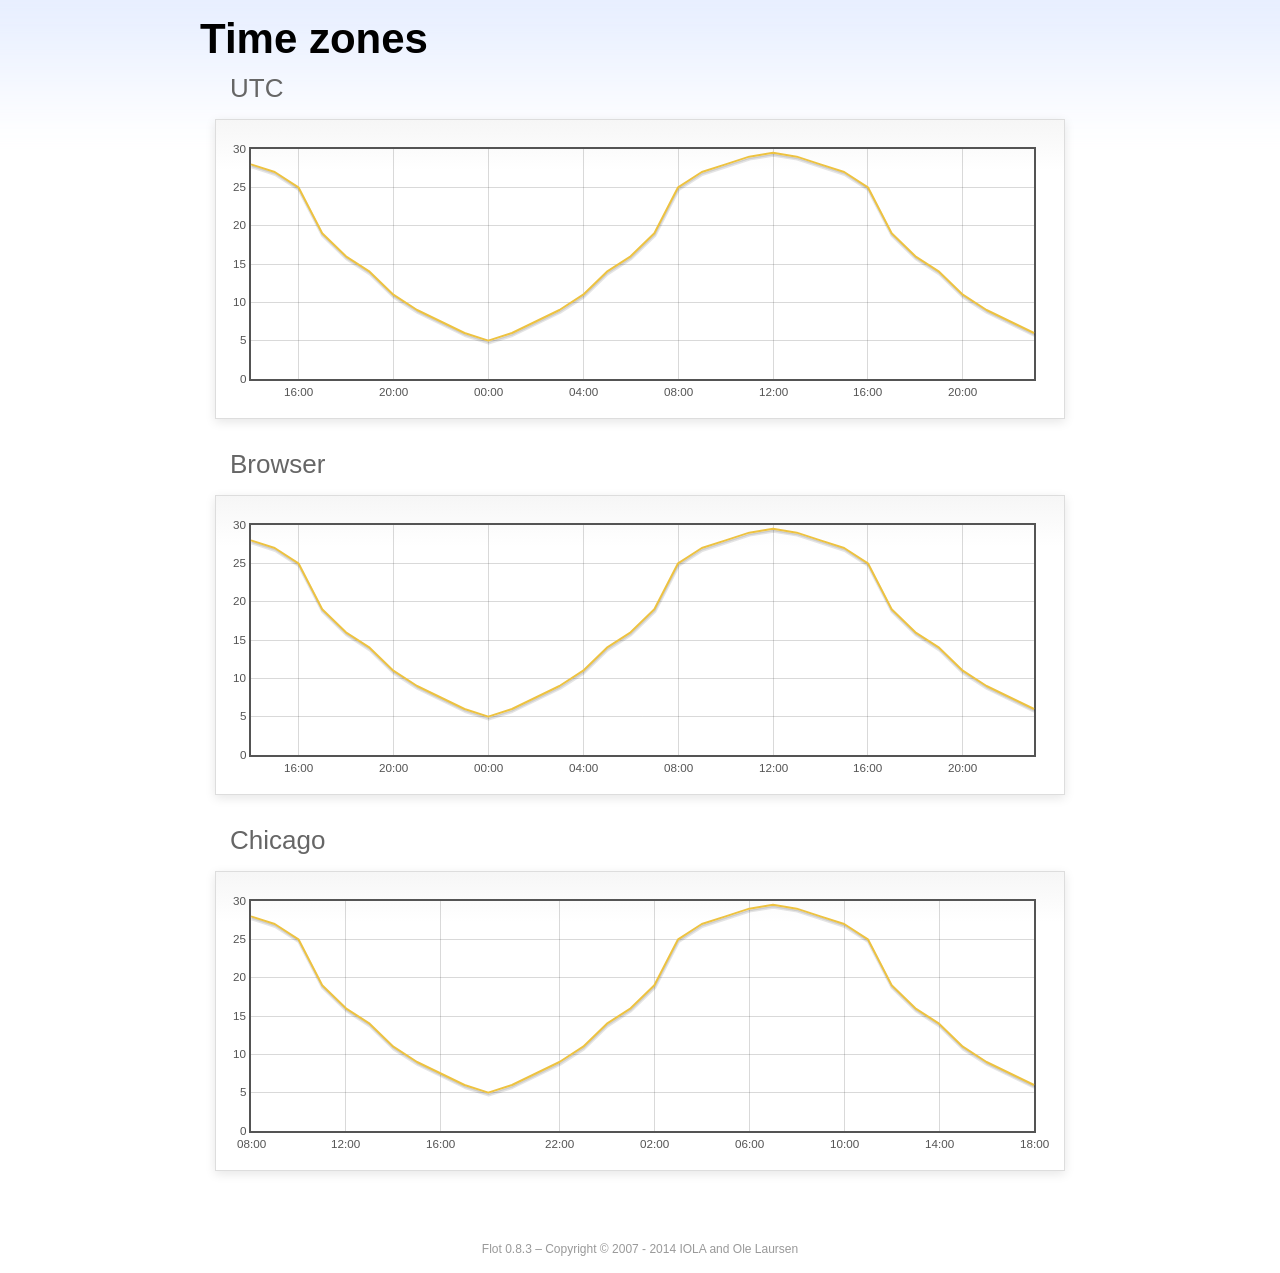
<file: website/assets/lib/jquery-flot/examples/axes-time-zones/index.html>
<!DOCTYPE html PUBLIC "-//W3C//DTD HTML 4.01//EN" "http://www.w3.org/TR/html4/strict.dtd">
<html>
<head>
	<meta http-equiv="Content-Type" content="text/html; charset=utf-8">
	<title>Flot Examples: Time zones</title>
	<link href="../examples.css" rel="stylesheet" type="text/css">
	<!--[if lte IE 8]><script language="javascript" type="text/javascript" src="../../excanvas.min.js"></script><![endif]-->
	<script language="javascript" type="text/javascript" src="../../jquery.js"></script>
	<script language="javascript" type="text/javascript" src="../../jquery.flot.js"></script>
	<script language="javascript" type="text/javascript" src="../../jquery.flot.time.js"></script>
	<script language="javascript" type="text/javascript" src="date.js"></script>
	<script type="text/javascript">

	$(function() {

		timezoneJS.timezone.zoneFileBasePath = "tz";
		timezoneJS.timezone.defaultZoneFile = [];
		timezoneJS.timezone.init({async: false});

		var d = [
			[Date.UTC(2011, 2, 12, 14, 0, 0), 28],
			[Date.UTC(2011, 2, 12, 15, 0, 0), 27],
			[Date.UTC(2011, 2, 12, 16, 0, 0), 25],
			[Date.UTC(2011, 2, 12, 17, 0, 0), 19],
			[Date.UTC(2011, 2, 12, 18, 0, 0), 16],
			[Date.UTC(2011, 2, 12, 19, 0, 0), 14],
			[Date.UTC(2011, 2, 12, 20, 0, 0), 11],
			[Date.UTC(2011, 2, 12, 21, 0, 0), 9],
			[Date.UTC(2011, 2, 12, 22, 0, 0), 7.5],
			[Date.UTC(2011, 2, 12, 23, 0, 0), 6],
			[Date.UTC(2011, 2, 13, 0, 0, 0), 5],
			[Date.UTC(2011, 2, 13, 1, 0, 0), 6],
			[Date.UTC(2011, 2, 13, 2, 0, 0), 7.5],
			[Date.UTC(2011, 2, 13, 3, 0, 0), 9],
			[Date.UTC(2011, 2, 13, 4, 0, 0), 11],
			[Date.UTC(2011, 2, 13, 5, 0, 0), 14],
			[Date.UTC(2011, 2, 13, 6, 0, 0), 16],
			[Date.UTC(2011, 2, 13, 7, 0, 0), 19],
			[Date.UTC(2011, 2, 13, 8, 0, 0), 25],
			[Date.UTC(2011, 2, 13, 9, 0, 0), 27],
			[Date.UTC(2011, 2, 13, 10, 0, 0), 28],
			[Date.UTC(2011, 2, 13, 11, 0, 0), 29],
			[Date.UTC(2011, 2, 13, 12, 0, 0), 29.5],
			[Date.UTC(2011, 2, 13, 13, 0, 0), 29],
			[Date.UTC(2011, 2, 13, 14, 0, 0), 28],
			[Date.UTC(2011, 2, 13, 15, 0, 0), 27],
			[Date.UTC(2011, 2, 13, 16, 0, 0), 25],
			[Date.UTC(2011, 2, 13, 17, 0, 0), 19],
			[Date.UTC(2011, 2, 13, 18, 0, 0), 16],
			[Date.UTC(2011, 2, 13, 19, 0, 0), 14],
			[Date.UTC(2011, 2, 13, 20, 0, 0), 11],
			[Date.UTC(2011, 2, 13, 21, 0, 0), 9],
			[Date.UTC(2011, 2, 13, 22, 0, 0), 7.5],
			[Date.UTC(2011, 2, 13, 23, 0, 0), 6]
		];

		var plot = $.plot("#placeholderUTC", [d], {
			xaxis: {
				mode: "time"
			}
		});

		var plot = $.plot("#placeholderLocal", [d], {
			xaxis: {
				mode: "time",
				timezone: "browser"
			}
		});

		var plot = $.plot("#placeholderChicago", [d], {
			xaxis: {
				mode: "time",
				timezone: "America/Chicago"
			}
		});

		// Add the Flot version string to the footer

		$("#footer").prepend("Flot " + $.plot.version + " &ndash; ");
	});

	</script>
</head>
<body>

	<div id="header">
		<h2>Time zones</h2>
	</div>

	<div id="content">

		<h3>UTC</h3>
		<div class="demo-container" style="height: 300px;">
			<div id="placeholderUTC" class="demo-placeholder"></div>
		</div>

		<h3>Browser</h3>
		<div class="demo-container" style="height: 300px;">
			<div id="placeholderLocal" class="demo-placeholder"></div>
		</div>

		<h3>Chicago</h3>
		<div class="demo-container" style="height: 300px;">
			<div id="placeholderChicago" class="demo-placeholder"></div>
		</div>

	</div>

	<div id="footer">
		Copyright &copy; 2007 - 2014 IOLA and Ole Laursen
	</div>

</body>
</html>
</file>
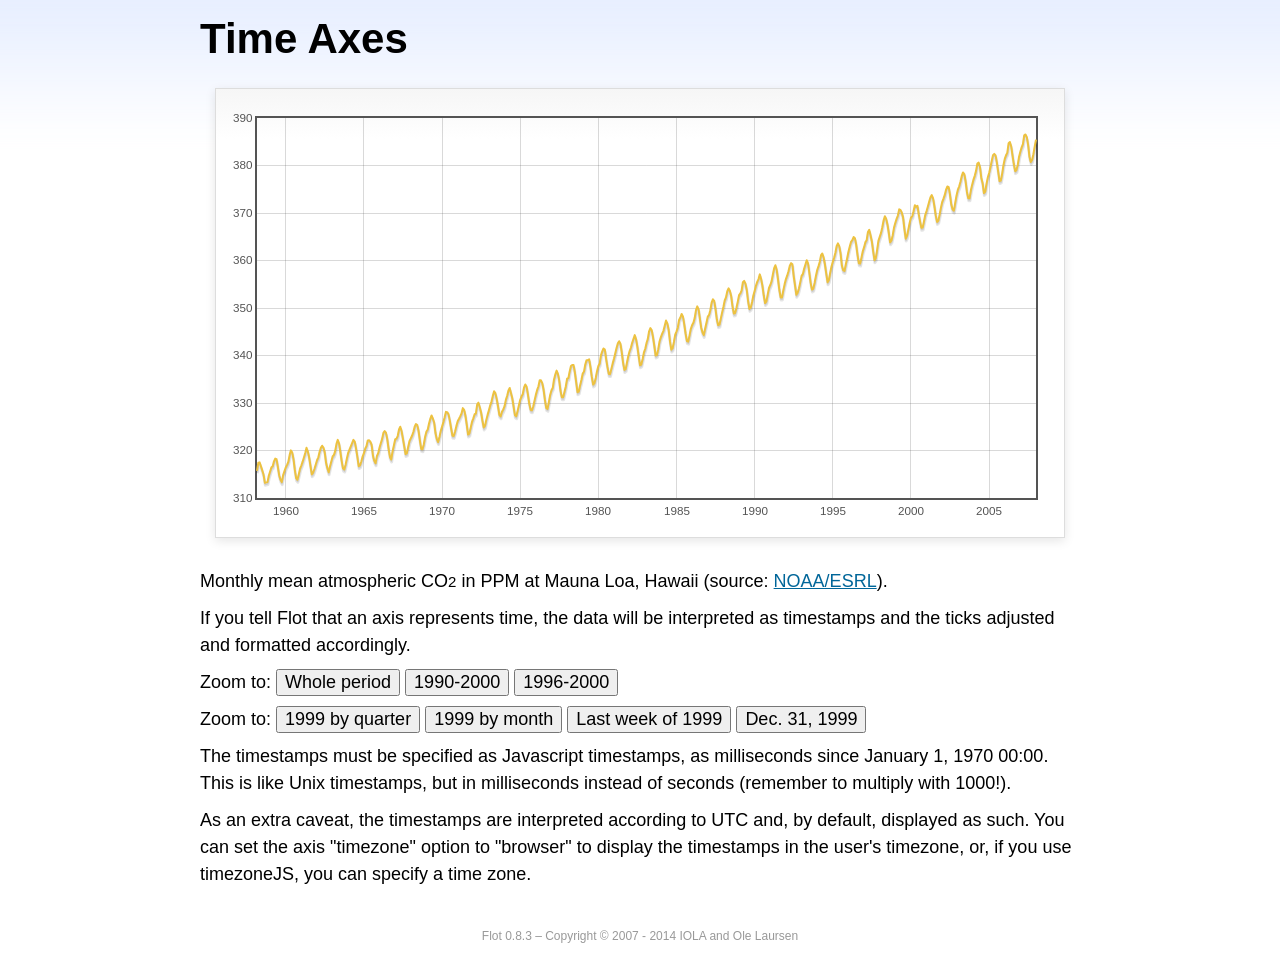
<file: website/assets/lib/jquery-flot/examples/axes-time/index.html>
<!DOCTYPE html PUBLIC "-//W3C//DTD HTML 4.01//EN" "http://www.w3.org/TR/html4/strict.dtd">
<html>
<head>
	<meta http-equiv="Content-Type" content="text/html; charset=utf-8">
	<title>Flot Examples: Time Axes</title>
	<link href="../examples.css" rel="stylesheet" type="text/css">
	<!--[if lte IE 8]><script language="javascript" type="text/javascript" src="../../excanvas.min.js"></script><![endif]-->
	<script language="javascript" type="text/javascript" src="../../jquery.js"></script>
	<script language="javascript" type="text/javascript" src="../../jquery.flot.js"></script>
	<script language="javascript" type="text/javascript" src="../../jquery.flot.time.js"></script>
	<script type="text/javascript">

	$(function() {

		var d = [[-373597200000, 315.71], [-370918800000, 317.45], [-368326800000, 317.50], [-363056400000, 315.86], [-360378000000, 314.93], [-357699600000, 313.19], [-352429200000, 313.34], [-349837200000, 314.67], [-347158800000, 315.58], [-344480400000, 316.47], [-342061200000, 316.65], [-339382800000, 317.71], [-336790800000, 318.29], [-334112400000, 318.16], [-331520400000, 316.55], [-328842000000, 314.80], [-326163600000, 313.84], [-323571600000, 313.34], [-320893200000, 314.81], [-318301200000, 315.59], [-315622800000, 316.43], [-312944400000, 316.97], [-310438800000, 317.58], [-307760400000, 319.03], [-305168400000, 320.03], [-302490000000, 319.59], [-299898000000, 318.18], [-297219600000, 315.91], [-294541200000, 314.16], [-291949200000, 313.83], [-289270800000, 315.00], [-286678800000, 316.19], [-284000400000, 316.89], [-281322000000, 317.70], [-278902800000, 318.54], [-276224400000, 319.48], [-273632400000, 320.58], [-270954000000, 319.78], [-268362000000, 318.58], [-265683600000, 316.79], [-263005200000, 314.99], [-260413200000, 315.31], [-257734800000, 316.10], [-255142800000, 317.01], [-252464400000, 317.94], [-249786000000, 318.56], [-247366800000, 319.69], [-244688400000, 320.58], [-242096400000, 321.01], [-239418000000, 320.61], [-236826000000, 319.61], [-234147600000, 317.40], [-231469200000, 316.26], [-228877200000, 315.42], [-226198800000, 316.69], [-223606800000, 317.69], [-220928400000, 318.74], [-218250000000, 319.08], [-215830800000, 319.86], [-213152400000, 321.39], [-210560400000, 322.24], [-207882000000, 321.47], [-205290000000, 319.74], [-202611600000, 317.77], [-199933200000, 316.21], [-197341200000, 315.99], [-194662800000, 317.07], [-192070800000, 318.36], [-189392400000, 319.57], [-178938000000, 322.23], [-176259600000, 321.89], [-173667600000, 320.44], [-170989200000, 318.70], [-168310800000, 316.70], [-165718800000, 316.87], [-163040400000, 317.68], [-160448400000, 318.71], [-157770000000, 319.44], [-155091600000, 320.44], [-152672400000, 320.89], [-149994000000, 322.13], [-147402000000, 322.16], [-144723600000, 321.87], [-142131600000, 321.21], [-139453200000, 318.87], [-136774800000, 317.81], [-134182800000, 317.30], [-131504400000, 318.87], [-128912400000, 319.42], [-126234000000, 320.62], [-123555600000, 321.59], [-121136400000, 322.39], [-118458000000, 323.70], [-115866000000, 324.07], [-113187600000, 323.75], [-110595600000, 322.40], [-107917200000, 320.37], [-105238800000, 318.64], [-102646800000, 318.10], [-99968400000, 319.79], [-97376400000, 321.03], [-94698000000, 322.33], [-92019600000, 322.50], [-89600400000, 323.04], [-86922000000, 324.42], [-84330000000, 325.00], [-81651600000, 324.09], [-79059600000, 322.55], [-76381200000, 320.92], [-73702800000, 319.26], [-71110800000, 319.39], [-68432400000, 320.72], [-65840400000, 321.96], [-63162000000, 322.57], [-60483600000, 323.15], [-57978000000, 323.89], [-55299600000, 325.02], [-52707600000, 325.57], [-50029200000, 325.36], [-47437200000, 324.14], [-44758800000, 322.11], [-42080400000, 320.33], [-39488400000, 320.25], [-36810000000, 321.32], [-34218000000, 322.90], [-31539600000, 324.00], [-28861200000, 324.42], [-26442000000, 325.64], [-23763600000, 326.66], [-21171600000, 327.38], [-18493200000, 326.70], [-15901200000, 325.89], [-13222800000, 323.67], [-10544400000, 322.38], [-7952400000, 321.78], [-5274000000, 322.85], [-2682000000, 324.12], [-3600000, 325.06], [2674800000, 325.98], [5094000000, 326.93], [7772400000, 328.13], [10364400000, 328.07], [13042800000, 327.66], [15634800000, 326.35], [18313200000, 324.69], [20991600000, 323.10], [23583600000, 323.07], [26262000000, 324.01], [28854000000, 325.13], [31532400000, 326.17], [34210800000, 326.68], [36630000000, 327.18], [39308400000, 327.78], [41900400000, 328.92], [44578800000, 328.57], [47170800000, 327.37], [49849200000, 325.43], [52527600000, 323.36], [55119600000, 323.56], [57798000000, 324.80], [60390000000, 326.01], [63068400000, 326.77], [65746800000, 327.63], [68252400000, 327.75], [70930800000, 329.72], [73522800000, 330.07], [76201200000, 329.09], [78793200000, 328.05], [81471600000, 326.32], [84150000000, 324.84], [86742000000, 325.20], [89420400000, 326.50], [92012400000, 327.55], [94690800000, 328.54], [97369200000, 329.56], [99788400000, 330.30], [102466800000, 331.50], [105058800000, 332.48], [107737200000, 332.07], [110329200000, 330.87], [113007600000, 329.31], [115686000000, 327.51], [118278000000, 327.18], [120956400000, 328.16], [123548400000, 328.64], [126226800000, 329.35], [128905200000, 330.71], [131324400000, 331.48], [134002800000, 332.65], [136594800000, 333.16], [139273200000, 332.06], [141865200000, 330.99], [144543600000, 329.17], [147222000000, 327.41], [149814000000, 327.20], [152492400000, 328.33], [155084400000, 329.50], [157762800000, 330.68], [160441200000, 331.41], [162860400000, 331.85], [165538800000, 333.29], [168130800000, 333.91], [170809200000, 333.40], [173401200000, 331.78], [176079600000, 329.88], [178758000000, 328.57], [181350000000, 328.46], [184028400000, 329.26], [189298800000, 331.71], [191977200000, 332.76], [194482800000, 333.48], [197161200000, 334.78], [199753200000, 334.78], [202431600000, 334.17], [205023600000, 332.78], [207702000000, 330.64], [210380400000, 328.95], [212972400000, 328.77], [215650800000, 330.23], [218242800000, 331.69], [220921200000, 332.70], [223599600000, 333.24], [226018800000, 334.96], [228697200000, 336.04], [231289200000, 336.82], [233967600000, 336.13], [236559600000, 334.73], [239238000000, 332.52], [241916400000, 331.19], [244508400000, 331.19], [247186800000, 332.35], [249778800000, 333.47], [252457200000, 335.11], [255135600000, 335.26], [257554800000, 336.60], [260233200000, 337.77], [262825200000, 338.00], [265503600000, 337.99], [268095600000, 336.48], [270774000000, 334.37], [273452400000, 332.27], [276044400000, 332.41], [278722800000, 333.76], [281314800000, 334.83], [283993200000, 336.21], [286671600000, 336.64], [289090800000, 338.12], [291769200000, 339.02], [294361200000, 339.02], [297039600000, 339.20], [299631600000, 337.58], [302310000000, 335.55], [304988400000, 333.89], [307580400000, 334.14], [310258800000, 335.26], [312850800000, 336.71], [315529200000, 337.81], [318207600000, 338.29], [320713200000, 340.04], [323391600000, 340.86], [325980000000, 341.47], [328658400000, 341.26], [331250400000, 339.29], [333928800000, 337.60], [336607200000, 336.12], [339202800000, 336.08], [341881200000, 337.22], [344473200000, 338.34], [347151600000, 339.36], [349830000000, 340.51], [352249200000, 341.57], [354924000000, 342.56], [357516000000, 343.01], [360194400000, 342.47], [362786400000, 340.71], [365464800000, 338.52], [368143200000, 336.96], [370738800000, 337.13], [373417200000, 338.58], [376009200000, 339.89], [378687600000, 340.93], [381366000000, 341.69], [383785200000, 342.69], [389052000000, 344.30], [391730400000, 343.43], [394322400000, 341.88], [397000800000, 339.89], [399679200000, 337.95], [402274800000, 338.10], [404953200000, 339.27], [407545200000, 340.67], [410223600000, 341.42], [412902000000, 342.68], [415321200000, 343.46], [417996000000, 345.10], [420588000000, 345.76], [423266400000, 345.36], [425858400000, 343.91], [428536800000, 342.05], [431215200000, 340.00], [433810800000, 340.12], [436489200000, 341.33], [439081200000, 342.94], [441759600000, 343.87], [444438000000, 344.60], [446943600000, 345.20], [452210400000, 347.36], [454888800000, 346.74], [457480800000, 345.41], [460159200000, 343.01], [462837600000, 341.23], [465433200000, 341.52], [468111600000, 342.86], [470703600000, 344.41], [473382000000, 345.09], [476060400000, 345.89], [478479600000, 347.49], [481154400000, 348.00], [483746400000, 348.75], [486424800000, 348.19], [489016800000, 346.54], [491695200000, 344.63], [494373600000, 343.03], [496969200000, 342.92], [499647600000, 344.24], [502239600000, 345.62], [504918000000, 346.43], [507596400000, 346.94], [510015600000, 347.88], [512690400000, 349.57], [515282400000, 350.35], [517960800000, 349.72], [520552800000, 347.78], [523231200000, 345.86], [525909600000, 344.84], [528505200000, 344.32], [531183600000, 345.67], [533775600000, 346.88], [536454000000, 348.19], [539132400000, 348.55], [541551600000, 349.52], [544226400000, 351.12], [546818400000, 351.84], [549496800000, 351.49], [552088800000, 349.82], [554767200000, 347.63], [557445600000, 346.38], [560041200000, 346.49], [562719600000, 347.75], [565311600000, 349.03], [567990000000, 350.20], [570668400000, 351.61], [573174000000, 352.22], [575848800000, 353.53], [578440800000, 354.14], [581119200000, 353.62], [583711200000, 352.53], [586389600000, 350.41], [589068000000, 348.84], [591663600000, 348.94], [594342000000, 350.04], [596934000000, 351.29], [599612400000, 352.72], [602290800000, 353.10], [604710000000, 353.65], [607384800000, 355.43], [609976800000, 355.70], [612655200000, 355.11], [615247200000, 353.79], [617925600000, 351.42], [620604000000, 349.81], [623199600000, 350.11], [625878000000, 351.26], [628470000000, 352.63], [631148400000, 353.64], [633826800000, 354.72], [636246000000, 355.49], [638920800000, 356.09], [641512800000, 357.08], [644191200000, 356.11], [646783200000, 354.70], [649461600000, 352.68], [652140000000, 351.05], [654735600000, 351.36], [657414000000, 352.81], [660006000000, 354.22], [662684400000, 354.85], [665362800000, 355.66], [667782000000, 357.04], [670456800000, 358.40], [673048800000, 359.00], [675727200000, 357.99], [678319200000, 356.00], [680997600000, 353.78], [683676000000, 352.20], [686271600000, 352.22], [688950000000, 353.70], [691542000000, 354.98], [694220400000, 356.09], [696898800000, 356.85], [699404400000, 357.73], [702079200000, 358.91], [704671200000, 359.45], [707349600000, 359.19], [709941600000, 356.72], [712620000000, 354.79], [715298400000, 352.79], [717894000000, 353.20], [720572400000, 354.15], [723164400000, 355.39], [725842800000, 356.77], [728521200000, 357.17], [730940400000, 358.26], [733615200000, 359.16], [736207200000, 360.07], [738885600000, 359.41], [741477600000, 357.44], [744156000000, 355.30], [746834400000, 353.87], [749430000000, 354.04], [752108400000, 355.27], [754700400000, 356.70], [757378800000, 358.00], [760057200000, 358.81], [762476400000, 359.68], [765151200000, 361.13], [767743200000, 361.48], [770421600000, 360.60], [773013600000, 359.20], [775692000000, 357.23], [778370400000, 355.42], [780966000000, 355.89], [783644400000, 357.41], [786236400000, 358.74], [788914800000, 359.73], [791593200000, 360.61], [794012400000, 361.58], [796687200000, 363.05], [799279200000, 363.62], [801957600000, 363.03], [804549600000, 361.55], [807228000000, 358.94], [809906400000, 357.93], [812502000000, 357.80], [815180400000, 359.22], [817772400000, 360.44], [820450800000, 361.83], [823129200000, 362.95], [825634800000, 363.91], [828309600000, 364.28], [830901600000, 364.94], [833580000000, 364.70], [836172000000, 363.31], [838850400000, 361.15], [841528800000, 359.40], [844120800000, 359.34], [846802800000, 360.62], [849394800000, 361.96], [852073200000, 362.81], [854751600000, 363.87], [857170800000, 364.25], [859845600000, 366.02], [862437600000, 366.46], [865116000000, 365.32], [867708000000, 364.07], [870386400000, 361.95], [873064800000, 360.06], [875656800000, 360.49], [878338800000, 362.19], [880930800000, 364.12], [883609200000, 364.99], [886287600000, 365.82], [888706800000, 366.95], [891381600000, 368.42], [893973600000, 369.33], [896652000000, 368.78], [899244000000, 367.59], [901922400000, 365.84], [904600800000, 363.83], [907192800000, 364.18], [909874800000, 365.34], [912466800000, 366.93], [915145200000, 367.94], [917823600000, 368.82], [920242800000, 369.46], [922917600000, 370.77], [925509600000, 370.66], [928188000000, 370.10], [930780000000, 369.08], [933458400000, 366.66], [936136800000, 364.60], [938728800000, 365.17], [941410800000, 366.51], [944002800000, 367.89], [946681200000, 369.04], [949359600000, 369.35], [951865200000, 370.38], [954540000000, 371.63], [957132000000, 371.32], [959810400000, 371.53], [962402400000, 369.75], [965080800000, 368.23], [967759200000, 366.87], [970351200000, 366.94], [973033200000, 368.27], [975625200000, 369.64], [978303600000, 370.46], [980982000000, 371.44], [983401200000, 372.37], [986076000000, 373.33], [988668000000, 373.77], [991346400000, 373.09], [993938400000, 371.51], [996616800000, 369.55], [999295200000, 368.12], [1001887200000, 368.38], [1004569200000, 369.66], [1007161200000, 371.11], [1009839600000, 372.36], [1012518000000, 373.09], [1014937200000, 373.81], [1017612000000, 374.93], [1020204000000, 375.58], [1022882400000, 375.44], [1025474400000, 373.86], [1028152800000, 371.77], [1030831200000, 370.73], [1033423200000, 370.50], [1036105200000, 372.18], [1038697200000, 373.70], [1041375600000, 374.92], [1044054000000, 375.62], [1046473200000, 376.51], [1049148000000, 377.75], [1051740000000, 378.54], [1054418400000, 378.20], [1057010400000, 376.68], [1059688800000, 374.43], [1062367200000, 373.11], [1064959200000, 373.10], [1067641200000, 374.77], [1070233200000, 375.97], [1072911600000, 377.03], [1075590000000, 377.87], [1078095600000, 378.88], [1080770400000, 380.42], [1083362400000, 380.62], [1086040800000, 379.70], [1088632800000, 377.43], [1091311200000, 376.32], [1093989600000, 374.19], [1096581600000, 374.47], [1099263600000, 376.15], [1101855600000, 377.51], [1104534000000, 378.43], [1107212400000, 379.70], [1109631600000, 380.92], [1112306400000, 382.18], [1114898400000, 382.45], [1117576800000, 382.14], [1120168800000, 380.60], [1122847200000, 378.64], [1125525600000, 376.73], [1128117600000, 376.84], [1130799600000, 378.29], [1133391600000, 380.06], [1136070000000, 381.40], [1138748400000, 382.20], [1141167600000, 382.66], [1143842400000, 384.69], [1146434400000, 384.94], [1149112800000, 384.01], [1151704800000, 382.14], [1154383200000, 380.31], [1157061600000, 378.81], [1159653600000, 379.03], [1162335600000, 380.17], [1164927600000, 381.85], [1167606000000, 382.94], [1170284400000, 383.86], [1172703600000, 384.49], [1175378400000, 386.37], [1177970400000, 386.54], [1180648800000, 385.98], [1183240800000, 384.36], [1185919200000, 381.85], [1188597600000, 380.74], [1191189600000, 381.15], [1193871600000, 382.38], [1196463600000, 383.94], [1199142000000, 385.44]]; 

		$.plot("#placeholder", [d], {
			xaxis: { mode: "time" }
		});

		$("#whole").click(function () {
			$.plot("#placeholder", [d], {
				xaxis: { mode: "time" }
			});
		});

		$("#nineties").click(function () {
			$.plot("#placeholder", [d], {
				xaxis: {
					mode: "time",
					min: (new Date(1990, 0, 1)).getTime(),
					max: (new Date(2000, 0, 1)).getTime()
				}
			});
		});

		$("#latenineties").click(function () {
			$.plot("#placeholder", [d], {
				xaxis: {
					mode: "time",
					minTickSize: [1, "year"],
					min: (new Date(1996, 0, 1)).getTime(),
					max: (new Date(2000, 0, 1)).getTime()
				}
			});
		});

		$("#ninetyninequarters").click(function () {
			$.plot("#placeholder", [d], {
				xaxis: {
					mode: "time",
					minTickSize: [1, "quarter"],
					min: (new Date(1999, 0, 1)).getTime(),
					max: (new Date(2000, 0, 1)).getTime()
				}
			});
		});

		$("#ninetynine").click(function () {
			$.plot("#placeholder", [d], {
				xaxis: {
					mode: "time",
					minTickSize: [1, "month"],
					min: (new Date(1999, 0, 1)).getTime(),
					max: (new Date(2000, 0, 1)).getTime()
				}
			});
		});

		$("#lastweekninetynine").click(function () {
			$.plot("#placeholder", [d], {
				xaxis: {
					mode: "time",
					minTickSize: [1, "day"],
					min: (new Date(1999, 11, 25)).getTime(),
					max: (new Date(2000, 0, 1)).getTime(),
					timeformat: "%a"
				}
			});
		});

		$("#lastdayninetynine").click(function () {
			$.plot("#placeholder", [d], {
				xaxis: {
					mode: "time",
					minTickSize: [1, "hour"],
					min: (new Date(1999, 11, 31)).getTime(),
					max: (new Date(2000, 0, 1)).getTime(),
					twelveHourClock: true
				}
			});
		});

		// Add the Flot version string to the footer

		$("#footer").prepend("Flot " + $.plot.version + " &ndash; ");
	});

	</script>
</head>
<body>

	<div id="header">
		<h2>Time Axes</h2>
	</div>

	<div id="content">

		<div class="demo-container">
			<div id="placeholder" class="demo-placeholder"></div>
		</div>

		<p>Monthly mean atmospheric CO<sub>2</sub> in PPM at Mauna Loa, Hawaii (source: <a href="http://www.esrl.noaa.gov/gmd/ccgg/trends/">NOAA/ESRL</a>).</p>

		<p>If you tell Flot that an axis represents time, the data will be interpreted as timestamps and the ticks adjusted and formatted accordingly.</p>

		<p>Zoom to: <button id="whole">Whole period</button>
		<button id="nineties">1990-2000</button>
		<button id="latenineties">1996-2000</button></p>

		<p>Zoom to: <button id="ninetyninequarters">1999 by quarter</button>
		<button id="ninetynine">1999 by month</button>
		<button id="lastweekninetynine">Last week of 1999</button>
		<button id="lastdayninetynine">Dec. 31, 1999</button></p>

		<p>The timestamps must be specified as Javascript timestamps, as milliseconds since January 1, 1970 00:00. This is like Unix timestamps, but in milliseconds instead of seconds (remember to multiply with 1000!).</p>

		<p>As an extra caveat, the timestamps are interpreted according to UTC and, by default, displayed as such. You can set the axis "timezone" option to "browser" to display the timestamps in the user's timezone, or, if you use timezoneJS, you can specify a time zone.</p>

	</div>

	<div id="footer">
		Copyright &copy; 2007 - 2014 IOLA and Ole Laursen
	</div>

</body>
</html>
</file>
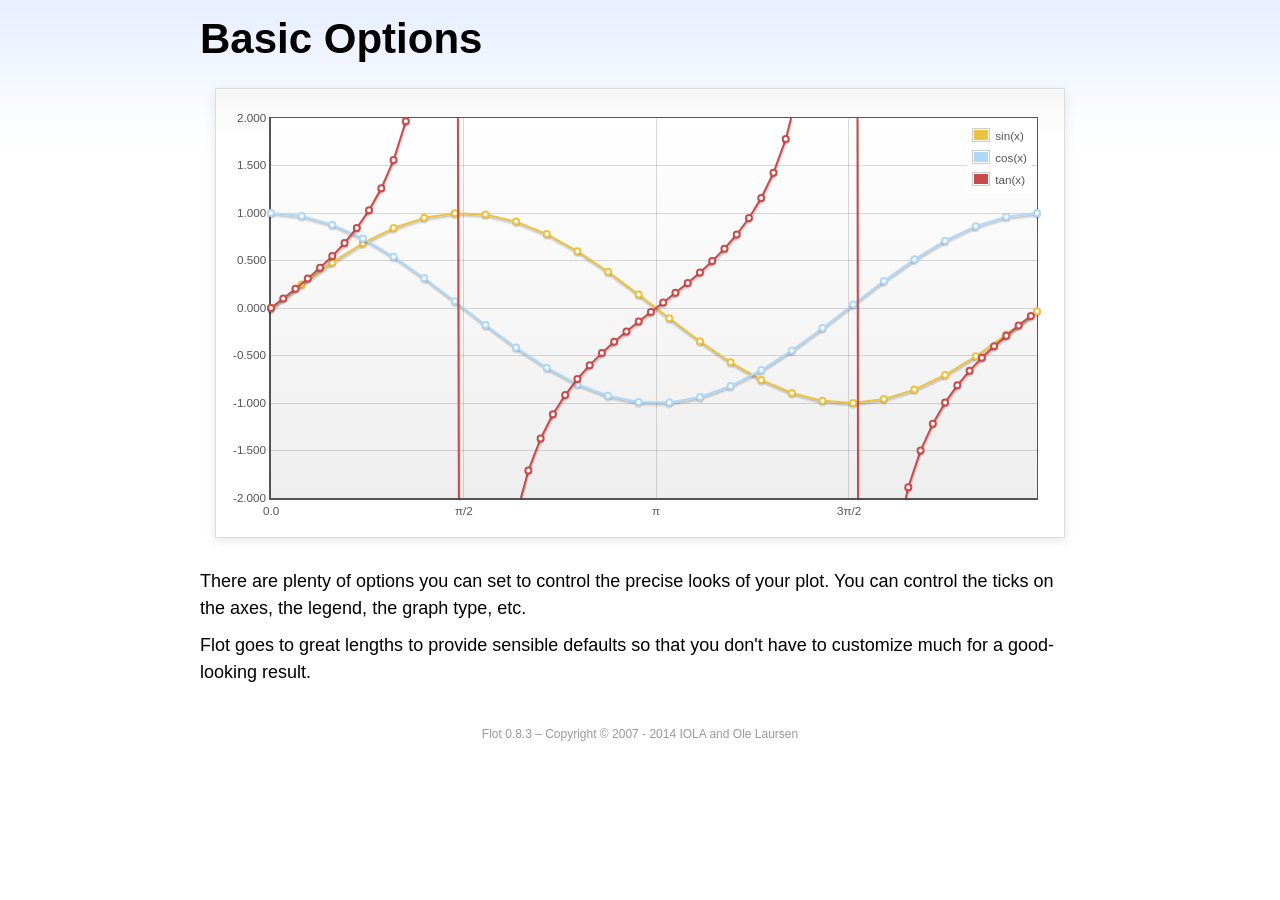
<file: website/assets/lib/jquery-flot/examples/basic-options/index.html>
<!DOCTYPE html PUBLIC "-//W3C//DTD HTML 4.01//EN" "http://www.w3.org/TR/html4/strict.dtd">
<html>
<head>
	<meta http-equiv="Content-Type" content="text/html; charset=utf-8">
	<title>Flot Examples: Basic Options</title>
	<link href="../examples.css" rel="stylesheet" type="text/css">
	<!--[if lte IE 8]><script language="javascript" type="text/javascript" src="../../excanvas.min.js"></script><![endif]-->
	<script language="javascript" type="text/javascript" src="../../jquery.js"></script>
	<script language="javascript" type="text/javascript" src="../../jquery.flot.js"></script>
	<script type="text/javascript">

	$(function () {

		var d1 = [];
		for (var i = 0; i < Math.PI * 2; i += 0.25) {
			d1.push([i, Math.sin(i)]);
		}

		var d2 = [];
		for (var i = 0; i < Math.PI * 2; i += 0.25) {
			d2.push([i, Math.cos(i)]);
		}

		var d3 = [];
		for (var i = 0; i < Math.PI * 2; i += 0.1) {
			d3.push([i, Math.tan(i)]);
		}

		$.plot("#placeholder", [
			{ label: "sin(x)", data: d1 },
			{ label: "cos(x)", data: d2 },
			{ label: "tan(x)", data: d3 }
		], {
			series: {
				lines: { show: true },
				points: { show: true }
			},
			xaxis: {
				ticks: [
					0, [ Math.PI/2, "\u03c0/2" ], [ Math.PI, "\u03c0" ],
					[ Math.PI * 3/2, "3\u03c0/2" ], [ Math.PI * 2, "2\u03c0" ]
				]
			},
			yaxis: {
				ticks: 10,
				min: -2,
				max: 2,
				tickDecimals: 3
			},
			grid: {
				backgroundColor: { colors: [ "#fff", "#eee" ] },
				borderWidth: {
					top: 1,
					right: 1,
					bottom: 2,
					left: 2
				}
			}
		});

		// Add the Flot version string to the footer

		$("#footer").prepend("Flot " + $.plot.version + " &ndash; ");
	});

	</script>
</head>
<body>

	<div id="header">
		<h2>Basic Options</h2>
	</div>

	<div id="content">

		<div class="demo-container">
			<div id="placeholder" class="demo-placeholder"></div>
		</div>

		<p>There are plenty of options you can set to control the precise looks of your plot. You can control the ticks on the axes, the legend, the graph type, etc.</p>

		<p>Flot goes to great lengths to provide sensible defaults so that you don't have to customize much for a good-looking result.</p>

	</div>

	<div id="footer">
		Copyright &copy; 2007 - 2014 IOLA and Ole Laursen
	</div>

</body>
</html>
</file>
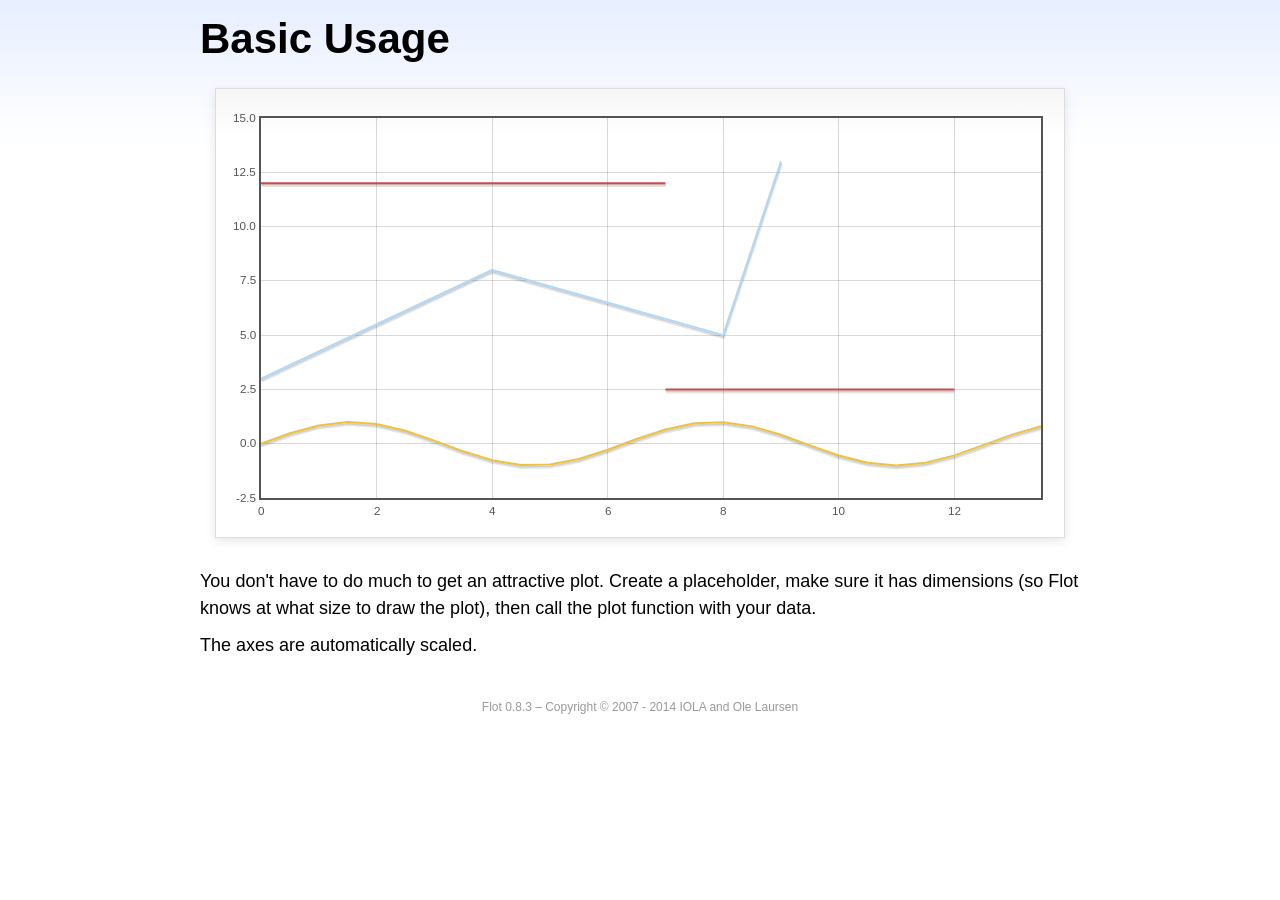
<file: website/assets/lib/jquery-flot/examples/basic-usage/index.html>
<!DOCTYPE html PUBLIC "-//W3C//DTD HTML 4.01//EN" "http://www.w3.org/TR/html4/strict.dtd">
<html>
<head>
	<meta http-equiv="Content-Type" content="text/html; charset=utf-8">
	<title>Flot Examples: Basic Usage</title>
	<link href="../examples.css" rel="stylesheet" type="text/css">
	<!--[if lte IE 8]><script language="javascript" type="text/javascript" src="../../excanvas.min.js"></script><![endif]-->
	<script language="javascript" type="text/javascript" src="../../jquery.js"></script>
	<script language="javascript" type="text/javascript" src="../../jquery.flot.js"></script>
	<script type="text/javascript">

	$(function() {

		var d1 = [];
		for (var i = 0; i < 14; i += 0.5) {
			d1.push([i, Math.sin(i)]);
		}

		var d2 = [[0, 3], [4, 8], [8, 5], [9, 13]];

		// A null signifies separate line segments

		var d3 = [[0, 12], [7, 12], null, [7, 2.5], [12, 2.5]];

		$.plot("#placeholder", [ d1, d2, d3 ]);

		// Add the Flot version string to the footer

		$("#footer").prepend("Flot " + $.plot.version + " &ndash; ");
	});

	</script>
</head>
<body>

	<div id="header">
		<h2>Basic Usage</h2>
	</div>

	<div id="content">

		<div class="demo-container">
			<div id="placeholder" class="demo-placeholder"></div>
		</div>

		<p>You don't have to do much to get an attractive plot.  Create a placeholder, make sure it has dimensions (so Flot knows at what size to draw the plot), then call the plot function with your data.</p>

		<p>The axes are automatically scaled.</p>

	</div>

	<div id="footer">
		Copyright &copy; 2007 - 2014 IOLA and Ole Laursen
	</div>

</body>
</html>
</file>
<file: website/fonts/icomoon/style.css>
@font-face {
  font-family: 'icomoon';
  src:  url('fonts/icomoon.eot?10si43');
  src:  url('fonts/icomoon.eot?10si43#iefix') format('embedded-opentype'),
    url('fonts/icomoon.ttf?10si43') format('truetype'),
    url('fonts/icomoon.woff?10si43') format('woff'),
    url('fonts/icomoon.svg?10si43#icomoon') format('svg');
  font-weight: normal;
  font-style: normal;
}

[class^="icon-"], [class*=" icon-"] {
  /* use !important to prevent issues with browser extensions that change fonts */
  font-family: 'icomoon' !important;
  speak: none;
  font-style: normal;
  font-weight: normal;
  font-variant: normal;
  text-transform: none;
  line-height: 1;

  /* Better Font Rendering =========== */
  -webkit-font-smoothing: antialiased;
  -moz-osx-font-smoothing: grayscale;
}

.icon-asterisk:before {
  content: "\f069";
}
.icon-plus:before {
  content: "\f067";
}
.icon-question:before {
  content: "\f128";
}
.icon-minus:before {
  content: "\f068";
}
.icon-glass:before {
  content: "\f000";
}
.icon-music:before {
  content: "\f001";
}
.icon-search:before {
  content: "\f002";
}
.icon-envelope-o:before {
  content: "\f003";
}
.icon-heart:before {
  content: "\f004";
}
.icon-star:before {
  content: "\f005";
}
.icon-star-o:before {
  content: "\f006";
}
.icon-user:before {
  content: "\f007";
}
.icon-film:before {
  content: "\f008";
}
.icon-th-large:before {
  content: "\f009";
}
.icon-th:before {
  content: "\f00a";
}
.icon-th-list:before {
  content: "\f00b";
}
.icon-check:before {
  content: "\f00c";
}
.icon-close:before {
  content: "\f00d";
}
.icon-remove:before {
  content: "\f00d";
}
.icon-times:before {
  content: "\f00d";
}
.icon-search-plus:before {
  content: "\f00e";
}
.icon-search-minus:before {
  content: "\f010";
}
.icon-power-off:before {
  content: "\f011";
}
.icon-signal:before {
  content: "\f012";
}
.icon-cog:before {
  content: "\f013";
}
.icon-gear:before {
  content: "\f013";
}
.icon-trash-o:before {
  content: "\f014";
}
.icon-home:before {
  content: "\f015";
}
.icon-file-o:before {
  content: "\f016";
}
.icon-clock-o:before {
  content: "\f017";
}
.icon-road:before {
  content: "\f018";
}
.icon-download:before {
  content: "\f019";
}
.icon-arrow-circle-o-down:before {
  content: "\f01a";
}
.icon-arrow-circle-o-up:before {
  content: "\f01b";
}
.icon-inbox:before {
  content: "\f01c";
}
.icon-play-circle-o:before {
  content: "\f01d";
}
.icon-repeat:before {
  content: "\f01e";
}
.icon-rotate-right:before {
  content: "\f01e";
}
.icon-refresh:before {
  content: "\f021";
}
.icon-list-alt:before {
  content: "\f022";
}
.icon-lock:before {
  content: "\f023";
}
.icon-flag:before {
  content: "\f024";
}
.icon-headphones:before {
  content: "\f025";
}
.icon-volume-off:before {
  content: "\f026";
}
.icon-volume-down:before {
  content: "\f027";
}
.icon-volume-up:before {
  content: "\f028";
}
.icon-qrcode:before {
  content: "\f029";
}
.icon-barcode:before {
  content: "\f02a";
}
.icon-tag:before {
  content: "\f02b";
}
.icon-tags:before {
  content: "\f02c";
}
.icon-book:before {
  content: "\f02d";
}
.icon-bookmark:before {
  content: "\f02e";
}
.icon-print:before {
  content: "\f02f";
}
.icon-camera:before {
  content: "\f030";
}
.icon-font:before {
  content: "\f031";
}
.icon-bold:before {
  content: "\f032";
}
.icon-italic:before {
  content: "\f033";
}
.icon-text-height:before {
  content: "\f034";
}
.icon-text-width:before {
  content: "\f035";
}
.icon-align-left:before {
  content: "\f036";
}
.icon-align-center:before {
  content: "\f037";
}
.icon-align-right:before {
  content: "\f038";
}
.icon-align-justify:before {
  content: "\f039";
}
.icon-list:before {
  content: "\f03a";
}
.icon-dedent:before {
  content: "\f03b";
}
.icon-outdent:before {
  content: "\f03b";
}
.icon-indent:before {
  content: "\f03c";
}
.icon-video-camera:before {
  content: "\f03d";
}
.icon-image:before {
  content: "\f03e";
}
.icon-photo:before {
  content: "\f03e";
}
.icon-picture-o:before {
  content: "\f03e";
}
.icon-pencil:before {
  content: "\f040";
}
.icon-map-marker:before {
  content: "\f041";
}
.icon-adjust:before {
  content: "\f042";
}
.icon-tint:before {
  content: "\f043";
}
.icon-edit:before {
  content: "\f044";
}
.icon-pencil-square-o:before {
  content: "\f044";
}
.icon-share-square-o:before {
  content: "\f045";
}
.icon-check-square-o:before {
  content: "\f046";
}
.icon-arrows:before {
  content: "\f047";
}
.icon-step-backward:before {
  content: "\f048";
}
.icon-fast-backward:before {
  content: "\f049";
}
.icon-backward:before {
  content: "\f04a";
}
.icon-play:before {
  content: "\f04b";
}
.icon-pause:before {
  content: "\f04c";
}
.icon-stop:before {
  content: "\f04d";
}
.icon-forward:before {
  content: "\f04e";
}
.icon-fast-forward:before {
  content: "\f050";
}
.icon-step-forward:before {
  content: "\f051";
}
.icon-eject:before {
  content: "\f052";
}
.icon-chevron-left:before {
  content: "\f053";
}
.icon-chevron-right:before {
  content: "\f054";
}
.icon-plus-circle:before {
  content: "\f055";
}
.icon-minus-circle:before {
  content: "\f056";
}
.icon-times-circle:before {
  content: "\f057";
}
.icon-check-circle:before {
  content: "\f058";
}
.icon-question-circle:before {
  content: "\f059";
}
.icon-info-circle:before {
  content: "\f05a";
}
.icon-crosshairs:before {
  content: "\f05b";
}
.icon-times-circle-o:before {
  content: "\f05c";
}
.icon-check-circle-o:before {
  content: "\f05d";
}
.icon-ban:before {
  content: "\f05e";
}
.icon-arrow-left:before {
  content: "\f060";
}
.icon-arrow-right:before {
  content: "\f061";
}
.icon-arrow-up:before {
  content: "\f062";
}
.icon-arrow-down:before {
  content: "\f063";
}
.icon-mail-forward:before {
  content: "\f064";
}
.icon-share:before {
  content: "\f064";
}
.icon-expand:before {
  content: "\f065";
}
.icon-compress:before {
  content: "\f066";
}
.icon-exclamation-circle:before {
  content: "\f06a";
}
.icon-gift:before {
  content: "\f06b";
}
.icon-leaf:before {
  content: "\f06c";
}
.icon-fire:before {
  content: "\f06d";
}
.icon-eye:before {
  content: "\f06e";
}
.icon-eye-slash:before {
  content: "\f070";
}
.icon-exclamation-triangle:before {
  content: "\f071";
}
.icon-warning:before {
  content: "\f071";
}
.icon-plane:before {
  content: "\f072";
}
.icon-calendar:before {
  content: "\f073";
}
.icon-random:before {
  content: "\f074";
}
.icon-comment:before {
  content: "\f075";
}
.icon-magnet:before {
  content: "\f076";
}
.icon-chevron-up:before {
  content: "\f077";
}
.icon-chevron-down:before {
  content: "\f078";
}
.icon-retweet:before {
  content: "\f079";
}
.icon-shopping-cart:before {
  content: "\f07a";
}
.icon-folder:before {
  content: "\f07b";
}
.icon-folder-open:before {
  content: "\f07c";
}
.icon-arrows-v:before {
  content: "\f07d";
}
.icon-arrows-h:before {
  content: "\f07e";
}
.icon-bar-chart:before {
  content: "\f080";
}
.icon-bar-chart-o:before {
  content: "\f080";
}
.icon-twitter-square:before {
  content: "\f081";
}
.icon-facebook-square:before {
  content: "\f082";
}
.icon-camera-retro:before {
  content: "\f083";
}
.icon-key:before {
  content: "\f084";
}
.icon-cogs:before {
  content: "\f085";
}
.icon-gears:before {
  content: "\f085";
}
.icon-comments:before {
  content: "\f086";
}
.icon-thumbs-o-up:before {
  content: "\f087";
}
.icon-thumbs-o-down:before {
  content: "\f088";
}
.icon-star-half:before {
  content: "\f089";
}
.icon-heart-o:before {
  content: "\f08a";
}
.icon-sign-out:before {
  content: "\f08b";
}
.icon-linkedin-square:before {
  content: "\f08c";
}
.icon-thumb-tack:before {
  content: "\f08d";
}
.icon-external-link:before {
  content: "\f08e";
}
.icon-sign-in:before {
  content: "\f090";
}
.icon-trophy:before {
  content: "\f091";
}
.icon-github-square:before {
  content: "\f092";
}
.icon-upload:before {
  content: "\f093";
}
.icon-lemon-o:before {
  content: "\f094";
}
.icon-phone:before {
  content: "\f095";
}
.icon-square-o:before {
  content: "\f096";
}
.icon-bookmark-o:before {
  content: "\f097";
}
.icon-phone-square:before {
  content: "\f098";
}
.icon-twitter:before {
  content: "\f099";
}
.icon-facebook:before {
  content: "\f09a";
}
.icon-facebook-f:before {
  content: "\f09a";
}
.icon-github:before {
  content: "\f09b";
}
.icon-unlock:before {
  content: "\f09c";
}
.icon-credit-card:before {
  content: "\f09d";
}
.icon-feed:before {
  content: "\f09e";
}
.icon-rss:before {
  content: "\f09e";
}
.icon-hdd-o:before {
  content: "\f0a0";
}
.icon-bullhorn:before {
  content: "\f0a1";
}
.icon-bell-o:before {
  content: "\f0a2";
}
.icon-certificate:before {
  content: "\f0a3";
}
.icon-hand-o-right:before {
  content: "\f0a4";
}
.icon-hand-o-left:before {
  content: "\f0a5";
}
.icon-hand-o-up:before {
  content: "\f0a6";
}
.icon-hand-o-down:before {
  content: "\f0a7";
}
.icon-arrow-circle-left:before {
  content: "\f0a8";
}
.icon-arrow-circle-right:before {
  content: "\f0a9";
}
.icon-arrow-circle-up:before {
  content: "\f0aa";
}
.icon-arrow-circle-down:before {
  content: "\f0ab";
}
.icon-globe:before {
  content: "\f0ac";
}
.icon-wrench:before {
  content: "\f0ad";
}
.icon-tasks:before {
  content: "\f0ae";
}
.icon-filter:before {
  content: "\f0b0";
}
.icon-briefcase:before {
  content: "\f0b1";
}
.icon-arrows-alt:before {
  content: "\f0b2";
}
.icon-group:before {
  content: "\f0c0";
}
.icon-users:before {
  content: "\f0c0";
}
.icon-chain:before {
  content: "\f0c1";
}
.icon-link:before {
  content: "\f0c1";
}
.icon-cloud:before {
  content: "\f0c2";
}
.icon-flask:before {
  content: "\f0c3";
}
.icon-cut:before {
  content: "\f0c4";
}
.icon-scissors:before {
  content: "\f0c4";
}
.icon-copy:before {
  content: "\f0c5";
}
.icon-files-o:before {
  content: "\f0c5";
}
.icon-paperclip:before {
  content: "\f0c6";
}
.icon-floppy-o:before {
  content: "\f0c7";
}
.icon-save:before {
  content: "\f0c7";
}
.icon-square:before {
  content: "\f0c8";
}
.icon-bars:before {
  content: "\f0c9";
}
.icon-navicon:before {
  content: "\f0c9";
}
.icon-reorder:before {
  content: "\f0c9";
}
.icon-list-ul:before {
  content: "\f0ca";
}
.icon-list-ol:before {
  content: "\f0cb";
}
.icon-strikethrough:before {
  content: "\f0cc";
}
.icon-underline:before {
  content: "\f0cd";
}
.icon-table:before {
  content: "\f0ce";
}
.icon-magic:before {
  content: "\f0d0";
}
.icon-truck:before {
  content: "\f0d1";
}
.icon-pinterest:before {
  content: "\f0d2";
}
.icon-pinterest-square:before {
  content: "\f0d3";
}
.icon-google-plus-square:before {
  content: "\f0d4";
}
.icon-google-plus:before {
  content: "\f0d5";
}
.icon-money:before {
  content: "\f0d6";
}
.icon-caret-down:before {
  content: "\f0d7";
}
.icon-caret-up:before {
  content: "\f0d8";
}
.icon-caret-left:before {
  content: "\f0d9";
}
.icon-caret-right:before {
  content: "\f0da";
}
.icon-columns:before {
  content: "\f0db";
}
.icon-sort:before {
  content: "\f0dc";
}
.icon-unsorted:before {
  content: "\f0dc";
}
.icon-sort-desc:before {
  content: "\f0dd";
}
.icon-sort-down:before {
  content: "\f0dd";
}
.icon-sort-asc:before {
  content: "\f0de";
}
.icon-sort-up:before {
  content: "\f0de";
}
.icon-envelope:before {
  content: "\f0e0";
}
.icon-linkedin:before {
  content: "\f0e1";
}
.icon-rotate-left:before {
  content: "\f0e2";
}
.icon-undo:before {
  content: "\f0e2";
}
.icon-gavel:before {
  content: "\f0e3";
}
.icon-legal:before {
  content: "\f0e3";
}
.icon-dashboard:before {
  content: "\f0e4";
}
.icon-tachometer:before {
  content: "\f0e4";
}
.icon-comment-o:before {
  content: "\f0e5";
}
.icon-comments-o:before {
  content: "\f0e6";
}
.icon-bolt:before {
  content: "\f0e7";
}
.icon-flash:before {
  content: "\f0e7";
}
.icon-sitemap:before {
  content: "\f0e8";
}
.icon-umbrella:before {
  content: "\f0e9";
}
.icon-clipboard:before {
  content: "\f0ea";
}
.icon-paste:before {
  content: "\f0ea";
}
.icon-lightbulb-o:before {
  content: "\f0eb";
}
.icon-exchange:before {
  content: "\f0ec";
}
.icon-cloud-download:before {
  content: "\f0ed";
}
.icon-cloud-upload:before {
  content: "\f0ee";
}
.icon-user-md:before {
  content: "\f0f0";
}
.icon-stethoscope:before {
  content: "\f0f1";
}
.icon-suitcase:before {
  content: "\f0f2";
}
.icon-bell:before {
  content: "\f0f3";
}
.icon-coffee:before {
  content: "\f0f4";
}
.icon-cutlery:before {
  content: "\f0f5";
}
.icon-file-text-o:before {
  content: "\f0f6";
}
.icon-building-o:before {
  content: "\f0f7";
}
.icon-hospital-o:before {
  content: "\f0f8";
}
.icon-ambulance:before {
  content: "\f0f9";
}
.icon-medkit:before {
  content: "\f0fa";
}
.icon-fighter-jet:before {
  content: "\f0fb";
}
.icon-beer:before {
  content: "\f0fc";
}
.icon-h-square:before {
  content: "\f0fd";
}
.icon-plus-square:before {
  content: "\f0fe";
}
.icon-angle-double-left:before {
  content: "\f100";
}
.icon-angle-double-right:before {
  content: "\f101";
}
.icon-angle-double-up:before {
  content: "\f102";
}
.icon-angle-double-down:before {
  content: "\f103";
}
.icon-angle-left:before {
  content: "\f104";
}
.icon-angle-right:before {
  content: "\f105";
}
.icon-angle-up:before {
  content: "\f106";
}
.icon-angle-down:before {
  content: "\f107";
}
.icon-desktop:before {
  content: "\f108";
}
.icon-laptop:before {
  content: "\f109";
}
.icon-tablet:before {
  content: "\f10a";
}
.icon-mobile:before {
  content: "\f10b";
}
.icon-mobile-phone:before {
  content: "\f10b";
}
.icon-circle-o:before {
  content: "\f10c";
}
.icon-quote-left:before {
  content: "\f10d";
}
.icon-quote-right:before {
  content: "\f10e";
}
.icon-spinner:before {
  content: "\f110";
}
.icon-circle:before {
  content: "\f111";
}
.icon-mail-reply:before {
  content: "\f112";
}
.icon-reply:before {
  content: "\f112";
}
.icon-github-alt:before {
  content: "\f113";
}
.icon-folder-o:before {
  content: "\f114";
}
.icon-folder-open-o:before {
  content: "\f115";
}
.icon-smile-o:before {
  content: "\f118";
}
.icon-frown-o:before {
  content: "\f119";
}
.icon-meh-o:before {
  content: "\f11a";
}
.icon-gamepad:before {
  content: "\f11b";
}
.icon-keyboard-o:before {
  content: "\f11c";
}
.icon-flag-o:before {
  content: "\f11d";
}
.icon-flag-checkered:before {
  content: "\f11e";
}
.icon-terminal:before {
  content: "\f120";
}
.icon-code:before {
  content: "\f121";
}
.icon-mail-reply-all:before {
  content: "\f122";
}
.icon-reply-all:before {
  content: "\f122";
}
.icon-star-half-empty:before {
  content: "\f123";
}
.icon-star-half-full:before {
  content: "\f123";
}
.icon-star-half-o:before {
  content: "\f123";
}
.icon-location-arrow:before {
  content: "\f124";
}
.icon-crop:before {
  content: "\f125";
}
.icon-code-fork:before {
  content: "\f126";
}
.icon-chain-broken:before {
  content: "\f127";
}
.icon-unlink:before {
  content: "\f127";
}
.icon-info:before {
  content: "\f129";
}
.icon-exclamation:before {
  content: "\f12a";
}
.icon-superscript:before {
  content: "\f12b";
}
.icon-subscript:before {
  content: "\f12c";
}
.icon-eraser:before {
  content: "\f12d";
}
.icon-puzzle-piece:before {
  content: "\f12e";
}
.icon-microphone:before {
  content: "\f130";
}
.icon-microphone-slash:before {
  content: "\f131";
}
.icon-shield:before {
  content: "\f132";
}
.icon-calendar-o:before {
  content: "\f133";
}
.icon-fire-extinguisher:before {
  content: "\f134";
}
.icon-rocket:before {
  content: "\f135";
}
.icon-maxcdn:before {
  content: "\f136";
}
.icon-chevron-circle-left:before {
  content: "\f137";
}
.icon-chevron-circle-right:before {
  content: "\f138";
}
.icon-chevron-circle-up:before {
  content: "\f139";
}
.icon-chevron-circle-down:before {
  content: "\f13a";
}
.icon-html5:before {
  content: "\f13b";
}
.icon-css3:before {
  content: "\f13c";
}
.icon-anchor:before {
  content: "\f13d";
}
.icon-unlock-alt:before {
  content: "\f13e";
}
.icon-bullseye:before {
  content: "\f140";
}
.icon-ellipsis-h:before {
  content: "\f141";
}
.icon-ellipsis-v:before {
  content: "\f142";
}
.icon-rss-square:before {
  content: "\f143";
}
.icon-play-circle:before {
  content: "\f144";
}
.icon-ticket:before {
  content: "\f145";
}
.icon-minus-square:before {
  content: "\f146";
}
.icon-minus-square-o:before {
  content: "\f147";
}
.icon-level-up:before {
  content: "\f148";
}
.icon-level-down:before {
  content: "\f149";
}
.icon-check-square:before {
  content: "\f14a";
}
.icon-pencil-square:before {
  content: "\f14b";
}
.icon-external-link-square:before {
  content: "\f14c";
}
.icon-share-square:before {
  content: "\f14d";
}
.icon-compass:before {
  content: "\f14e";
}
.icon-caret-square-o-down:before {
  content: "\f150";
}
.icon-toggle-down:before {
  content: "\f150";
}
.icon-caret-square-o-up:before {
  content: "\f151";
}
.icon-toggle-up:before {
  content: "\f151";
}
.icon-caret-square-o-right:before {
  content: "\f152";
}
.icon-toggle-right:before {
  content: "\f152";
}
.icon-eur:before {
  content: "\f153";
}
.icon-euro:before {
  content: "\f153";
}
.icon-gbp:before {
  content: "\f154";
}
.icon-dollar:before {
  content: "\f155";
}
.icon-usd:before {
  content: "\f155";
}
.icon-inr:before {
  content: "\f156";
}
.icon-rupee:before {
  content: "\f156";
}
.icon-cny:before {
  content: "\f157";
}
.icon-jpy:before {
  content: "\f157";
}
.icon-rmb:before {
  content: "\f157";
}
.icon-yen:before {
  content: "\f157";
}
.icon-rouble:before {
  content: "\f158";
}
.icon-rub:before {
  content: "\f158";
}
.icon-ruble:before {
  content: "\f158";
}
.icon-krw:before {
  content: "\f159";
}
.icon-won:before {
  content: "\f159";
}
.icon-bitcoin:before {
  content: "\f15a";
}
.icon-btc:before {
  content: "\f15a";
}
.icon-file:before {
  content: "\f15b";
}
.icon-file-text:before {
  content: "\f15c";
}
.icon-sort-alpha-asc:before {
  content: "\f15d";
}
.icon-sort-alpha-desc:before {
  content: "\f15e";
}
.icon-sort-amount-asc:before {
  content: "\f160";
}
.icon-sort-amount-desc:before {
  content: "\f161";
}
.icon-sort-numeric-asc:before {
  content: "\f162";
}
.icon-sort-numeric-desc:before {
  content: "\f163";
}
.icon-thumbs-up:before {
  content: "\f164";
}
.icon-thumbs-down:before {
  content: "\f165";
}
.icon-youtube-square:before {
  content: "\f166";
}
.icon-youtube:before {
  content: "\f167";
}
.icon-xing:before {
  content: "\f168";
}
.icon-xing-square:before {
  content: "\f169";
}
.icon-youtube-play:before {
  content: "\f16a";
}
.icon-dropbox:before {
  content: "\f16b";
}
.icon-stack-overflow:before {
  content: "\f16c";
}
.icon-instagram:before {
  content: "\f16d";
}
.icon-flickr:before {
  content: "\f16e";
}
.icon-adn:before {
  content: "\f170";
}
.icon-bitbucket:before {
  content: "\f171";
}
.icon-bitbucket-square:before {
  content: "\f172";
}
.icon-tumblr:before {
  content: "\f173";
}
.icon-tumblr-square:before {
  content: "\f174";
}
.icon-long-arrow-down:before {
  content: "\f175";
}
.icon-long-arrow-up:before {
  content: "\f176";
}
.icon-long-arrow-left:before {
  content: "\f177";
}
.icon-long-arrow-right:before {
  content: "\f178";
}
.icon-apple:before {
  content: "\f179";
}
.icon-windows:before {
  content: "\f17a";
}
.icon-android:before {
  content: "\f17b";
}
.icon-linux:before {
  content: "\f17c";
}
.icon-dribbble:before {
  content: "\f17d";
}
.icon-skype:before {
  content: "\f17e";
}
.icon-foursquare:before {
  content: "\f180";
}
.icon-trello:before {
  content: "\f181";
}
.icon-female:before {
  content: "\f182";
}
.icon-male:before {
  content: "\f183";
}
.icon-gittip:before {
  content: "\f184";
}
.icon-gratipay:before {
  content: "\f184";
}
.icon-sun-o:before {
  content: "\f185";
}
.icon-moon-o:before {
  content: "\f186";
}
.icon-archive:before {
  content: "\f187";
}
.icon-bug:before {
  content: "\f188";
}
.icon-vk:before {
  content: "\f189";
}
.icon-weibo:before {
  content: "\f18a";
}
.icon-renren:before {
  content: "\f18b";
}
.icon-pagelines:before {
  content: "\f18c";
}
.icon-stack-exchange:before {
  content: "\f18d";
}
.icon-arrow-circle-o-right:before {
  content: "\f18e";
}
.icon-arrow-circle-o-left:before {
  content: "\f190";
}
.icon-caret-square-o-left:before {
  content: "\f191";
}
.icon-toggle-left:before {
  content: "\f191";
}
.icon-dot-circle-o:before {
  content: "\f192";
}
.icon-wheelchair:before {
  content: "\f193";
}
.icon-vimeo-square:before {
  content: "\f194";
}
.icon-try:before {
  content: "\f195";
}
.icon-turkish-lira:before {
  content: "\f195";
}
.icon-plus-square-o:before {
  content: "\f196";
}
.icon-space-shuttle:before {
  content: "\f197";
}
.icon-slack:before {
  content: "\f198";
}
.icon-envelope-square:before {
  content: "\f199";
}
.icon-wordpress:before {
  content: "\f19a";
}
.icon-openid:before {
  content: "\f19b";
}
.icon-bank:before {
  content: "\f19c";
}
.icon-institution:before {
  content: "\f19c";
}
.icon-university:before {
  content: "\f19c";
}
.icon-graduation-cap:before {
  content: "\f19d";
}
.icon-mortar-board:before {
  content: "\f19d";
}
.icon-yahoo:before {
  content: "\f19e";
}
.icon-google:before {
  content: "\f1a0";
}
.icon-reddit:before {
  content: "\f1a1";
}
.icon-reddit-square:before {
  content: "\f1a2";
}
.icon-stumbleupon-circle:before {
  content: "\f1a3";
}
.icon-stumbleupon:before {
  content: "\f1a4";
}
.icon-delicious:before {
  content: "\f1a5";
}
.icon-digg:before {
  content: "\f1a6";
}
.icon-pied-piper-pp:before {
  content: "\f1a7";
}
.icon-pied-piper-alt:before {
  content: "\f1a8";
}
.icon-drupal:before {
  content: "\f1a9";
}
.icon-joomla:before {
  content: "\f1aa";
}
.icon-language:before {
  content: "\f1ab";
}
.icon-fax:before {
  content: "\f1ac";
}
.icon-building:before {
  content: "\f1ad";
}
.icon-child:before {
  content: "\f1ae";
}
.icon-paw:before {
  content: "\f1b0";
}
.icon-spoon:before {
  content: "\f1b1";
}
.icon-cube:before {
  content: "\f1b2";
}
.icon-cubes:before {
  content: "\f1b3";
}
.icon-behance:before {
  content: "\f1b4";
}
.icon-behance-square:before {
  content: "\f1b5";
}
.icon-steam:before {
  content: "\f1b6";
}
.icon-steam-square:before {
  content: "\f1b7";
}
.icon-recycle:before {
  content: "\f1b8";
}
.icon-automobile:before {
  content: "\f1b9";
}
.icon-car:before {
  content: "\f1b9";
}
.icon-cab:before {
  content: "\f1ba";
}
.icon-taxi:before {
  content: "\f1ba";
}
.icon-tree:before {
  content: "\f1bb";
}
.icon-spotify:before {
  content: "\f1bc";
}
.icon-deviantart:before {
  content: "\f1bd";
}
.icon-soundcloud:before {
  content: "\f1be";
}
.icon-database:before {
  content: "\f1c0";
}
.icon-file-pdf-o:before {
  content: "\f1c1";
}
.icon-file-word-o:before {
  content: "\f1c2";
}
.icon-file-excel-o:before {
  content: "\f1c3";
}
.icon-file-powerpoint-o:before {
  content: "\f1c4";
}
.icon-file-image-o:before {
  content: "\f1c5";
}
.icon-file-photo-o:before {
  content: "\f1c5";
}
.icon-file-picture-o:before {
  content: "\f1c5";
}
.icon-file-archive-o:before {
  content: "\f1c6";
}
.icon-file-zip-o:before {
  content: "\f1c6";
}
.icon-file-audio-o:before {
  content: "\f1c7";
}
.icon-file-sound-o:before {
  content: "\f1c7";
}
.icon-file-movie-o:before {
  content: "\f1c8";
}
.icon-file-video-o:before {
  content: "\f1c8";
}
.icon-file-code-o:before {
  content: "\f1c9";
}
.icon-vine:before {
  content: "\f1ca";
}
.icon-codepen:before {
  content: "\f1cb";
}
.icon-jsfiddle:before {
  content: "\f1cc";
}
.icon-life-bouy:before {
  content: "\f1cd";
}
.icon-life-buoy:before {
  content: "\f1cd";
}
.icon-life-ring:before {
  content: "\f1cd";
}
.icon-life-saver:before {
  content: "\f1cd";
}
.icon-support:before {
  content: "\f1cd";
}
.icon-circle-o-notch:before {
  content: "\f1ce";
}
.icon-ra:before {
  content: "\f1d0";
}
.icon-rebel:before {
  content: "\f1d0";
}
.icon-resistance:before {
  content: "\f1d0";
}
.icon-empire:before {
  content: "\f1d1";
}
.icon-ge:before {
  content: "\f1d1";
}
.icon-git-square:before {
  content: "\f1d2";
}
.icon-git:before {
  content: "\f1d3";
}
.icon-hacker-news:before {
  content: "\f1d4";
}
.icon-y-combinator-square:before {
  content: "\f1d4";
}
.icon-yc-square:before {
  content: "\f1d4";
}
.icon-tencent-weibo:before {
  content: "\f1d5";
}
.icon-qq:before {
  content: "\f1d6";
}
.icon-wechat:before {
  content: "\f1d7";
}
.icon-weixin:before {
  content: "\f1d7";
}
.icon-paper-plane:before {
  content: "\f1d8";
}
.icon-send:before {
  content: "\f1d8";
}
.icon-paper-plane-o:before {
  content: "\f1d9";
}
.icon-send-o:before {
  content: "\f1d9";
}
.icon-history:before {
  content: "\f1da";
}
.icon-circle-thin:before {
  content: "\f1db";
}
.icon-header:before {
  content: "\f1dc";
}
.icon-paragraph:before {
  content: "\f1dd";
}
.icon-sliders:before {
  content: "\f1de";
}
.icon-share-alt:before {
  content: "\f1e0";
}
.icon-share-alt-square:before {
  content: "\f1e1";
}
.icon-bomb:before {
  content: "\f1e2";
}
.icon-futbol-o:before {
  content: "\f1e3";
}
.icon-soccer-ball-o:before {
  content: "\f1e3";
}
.icon-tty:before {
  content: "\f1e4";
}
.icon-binoculars:before {
  content: "\f1e5";
}
.icon-plug:before {
  content: "\f1e6";
}
.icon-slideshare:before {
  content: "\f1e7";
}
.icon-twitch:before {
  content: "\f1e8";
}
.icon-yelp:before {
  content: "\f1e9";
}
.icon-newspaper-o:before {
  content: "\f1ea";
}
.icon-wifi:before {
  content: "\f1eb";
}
.icon-calculator:before {
  content: "\f1ec";
}
.icon-paypal:before {
  content: "\f1ed";
}
.icon-google-wallet:before {
  content: "\f1ee";
}
.icon-cc-visa:before {
  content: "\f1f0";
}
.icon-cc-mastercard:before {
  content: "\f1f1";
}
.icon-cc-discover:before {
  content: "\f1f2";
}
.icon-cc-amex:before {
  content: "\f1f3";
}
.icon-cc-paypal:before {
  content: "\f1f4";
}
.icon-cc-stripe:before {
  content: "\f1f5";
}
.icon-bell-slash:before {
  content: "\f1f6";
}
.icon-bell-slash-o:before {
  content: "\f1f7";
}
.icon-trash:before {
  content: "\f1f8";
}
.icon-copyright:before {
  content: "\f1f9";
}
.icon-at:before {
  content: "\f1fa";
}
.icon-eyedropper:before {
  content: "\f1fb";
}
.icon-paint-brush:before {
  content: "\f1fc";
}
.icon-birthday-cake:before {
  content: "\f1fd";
}
.icon-area-chart:before {
  content: "\f1fe";
}
.icon-pie-chart:before {
  content: "\f200";
}
.icon-line-chart:before {
  content: "\f201";
}
.icon-lastfm:before {
  content: "\f202";
}
.icon-lastfm-square:before {
  content: "\f203";
}
.icon-toggle-off:before {
  content: "\f204";
}
.icon-toggle-on:before {
  content: "\f205";
}
.icon-bicycle:before {
  content: "\f206";
}
.icon-bus:before {
  content: "\f207";
}
.icon-ioxhost:before {
  content: "\f208";
}
.icon-angellist:before {
  content: "\f209";
}
.icon-cc:before {
  content: "\f20a";
}
.icon-ils:before {
  content: "\f20b";
}
.icon-shekel:before {
  content: "\f20b";
}
.icon-sheqel:before {
  content: "\f20b";
}
.icon-meanpath:before {
  content: "\f20c";
}
.icon-buysellads:before {
  content: "\f20d";
}
.icon-connectdevelop:before {
  content: "\f20e";
}
.icon-dashcube:before {
  content: "\f210";
}
.icon-forumbee:before {
  content: "\f211";
}
.icon-leanpub:before {
  content: "\f212";
}
.icon-sellsy:before {
  content: "\f213";
}
.icon-shirtsinbulk:before {
  content: "\f214";
}
.icon-simplybuilt:before {
  content: "\f215";
}
.icon-skyatlas:before {
  content: "\f216";
}
.icon-cart-plus:before {
  content: "\f217";
}
.icon-cart-arrow-down:before {
  content: "\f218";
}
.icon-diamond:before {
  content: "\f219";
}
.icon-ship:before {
  content: "\f21a";
}
.icon-user-secret:before {
  content: "\f21b";
}
.icon-motorcycle:before {
  content: "\f21c";
}
.icon-street-view:before {
  content: "\f21d";
}
.icon-heartbeat:before {
  content: "\f21e";
}
.icon-venus:before {
  content: "\f221";
}
.icon-mars:before {
  content: "\f222";
}
.icon-mercury:before {
  content: "\f223";
}
.icon-intersex:before {
  content: "\f224";
}
.icon-transgender:before {
  content: "\f224";
}
.icon-transgender-alt:before {
  content: "\f225";
}
.icon-venus-double:before {
  content: "\f226";
}
.icon-mars-double:before {
  content: "\f227";
}
.icon-venus-mars:before {
  content: "\f228";
}
.icon-mars-stroke:before {
  content: "\f229";
}
.icon-mars-stroke-v:before {
  content: "\f22a";
}
.icon-mars-stroke-h:before {
  content: "\f22b";
}
.icon-neuter:before {
  content: "\f22c";
}
.icon-genderless:before {
  content: "\f22d";
}
.icon-facebook-official:before {
  content: "\f230";
}
.icon-pinterest-p:before {
  content: "\f231";
}
.icon-whatsapp:before {
  content: "\f232";
}
.icon-server:before {
  content: "\f233";
}
.icon-user-plus:before {
  content: "\f234";
}
.icon-user-times:before {
  content: "\f235";
}
.icon-bed:before {
  content: "\f236";
}
.icon-hotel:before {
  content: "\f236";
}
.icon-viacoin:before {
  content: "\f237";
}
.icon-train:before {
  content: "\f238";
}
.icon-subway:before {
  content: "\f239";
}
.icon-medium:before {
  content: "\f23a";
}
.icon-y-combinator:before {
  content: "\f23b";
}
.icon-yc:before {
  content: "\f23b";
}
.icon-optin-monster:before {
  content: "\f23c";
}
.icon-opencart:before {
  content: "\f23d";
}
.icon-expeditedssl:before {
  content: "\f23e";
}
.icon-battery:before {
  content: "\f240";
}
.icon-battery-4:before {
  content: "\f240";
}
.icon-battery-full:before {
  content: "\f240";
}
.icon-battery-3:before {
  content: "\f241";
}
.icon-battery-three-quarters:before {
  content: "\f241";
}
.icon-battery-2:before {
  content: "\f242";
}
.icon-battery-half:before {
  content: "\f242";
}
.icon-battery-1:before {
  content: "\f243";
}
.icon-battery-quarter:before {
  content: "\f243";
}
.icon-battery-0:before {
  content: "\f244";
}
.icon-battery-empty:before {
  content: "\f244";
}
.icon-mouse-pointer:before {
  content: "\f245";
}
.icon-i-cursor:before {
  content: "\f246";
}
.icon-object-group:before {
  content: "\f247";
}
.icon-object-ungroup:before {
  content: "\f248";
}
.icon-sticky-note:before {
  content: "\f249";
}
.icon-sticky-note-o:before {
  content: "\f24a";
}
.icon-cc-jcb:before {
  content: "\f24b";
}
.icon-cc-diners-club:before {
  content: "\f24c";
}
.icon-clone:before {
  content: "\f24d";
}
.icon-balance-scale:before {
  content: "\f24e";
}
.icon-hourglass-o:before {
  content: "\f250";
}
.icon-hourglass-1:before {
  content: "\f251";
}
.icon-hourglass-start:before {
  content: "\f251";
}
.icon-hourglass-2:before {
  content: "\f252";
}
.icon-hourglass-half:before {
  content: "\f252";
}
.icon-hourglass-3:before {
  content: "\f253";
}
.icon-hourglass-end:before {
  content: "\f253";
}
.icon-hourglass:before {
  content: "\f254";
}
.icon-hand-grab-o:before {
  content: "\f255";
}
.icon-hand-rock-o:before {
  content: "\f255";
}
.icon-hand-paper-o:before {
  content: "\f256";
}
.icon-hand-stop-o:before {
  content: "\f256";
}
.icon-hand-scissors-o:before {
  content: "\f257";
}
.icon-hand-lizard-o:before {
  content: "\f258";
}
.icon-hand-spock-o:before {
  content: "\f259";
}
.icon-hand-pointer-o:before {
  content: "\f25a";
}
.icon-hand-peace-o:before {
  content: "\f25b";
}
.icon-trademark:before {
  content: "\f25c";
}
.icon-registered:before {
  content: "\f25d";
}
.icon-creative-commons:before {
  content: "\f25e";
}
.icon-gg:before {
  content: "\f260";
}
.icon-gg-circle:before {
  content: "\f261";
}
.icon-tripadvisor:before {
  content: "\f262";
}
.icon-odnoklassniki:before {
  content: "\f263";
}
.icon-odnoklassniki-square:before {
  content: "\f264";
}
.icon-get-pocket:before {
  content: "\f265";
}
.icon-wikipedia-w:before {
  content: "\f266";
}
.icon-safari:before {
  content: "\f267";
}
.icon-chrome:before {
  content: "\f268";
}
.icon-firefox:before {
  content: "\f269";
}
.icon-opera:before {
  content: "\f26a";
}
.icon-internet-explorer:before {
  content: "\f26b";
}
.icon-television:before {
  content: "\f26c";
}
.icon-tv:before {
  content: "\f26c";
}
.icon-contao:before {
  content: "\f26d";
}
.icon-500px:before {
  content: "\f26e";
}
.icon-amazon:before {
  content: "\f270";
}
.icon-calendar-plus-o:before {
  content: "\f271";
}
.icon-calendar-minus-o:before {
  content: "\f272";
}
.icon-calendar-times-o:before {
  content: "\f273";
}
.icon-calendar-check-o:before {
  content: "\f274";
}
.icon-industry:before {
  content: "\f275";
}
.icon-map-pin:before {
  content: "\f276";
}
.icon-map-signs:before {
  content: "\f277";
}
.icon-map-o:before {
  content: "\f278";
}
.icon-map:before {
  content: "\f279";
}
.icon-commenting:before {
  content: "\f27a";
}
.icon-commenting-o:before {
  content: "\f27b";
}
.icon-houzz:before {
  content: "\f27c";
}
.icon-vimeo:before {
  content: "\f27d";
}
.icon-black-tie:before {
  content: "\f27e";
}
.icon-fonticons:before {
  content: "\f280";
}
.icon-reddit-alien:before {
  content: "\f281";
}
.icon-edge:before {
  content: "\f282";
}
.icon-credit-card-alt:before {
  content: "\f283";
}
.icon-codiepie:before {
  content: "\f284";
}
.icon-modx:before {
  content: "\f285";
}
.icon-fort-awesome:before {
  content: "\f286";
}
.icon-usb:before {
  content: "\f287";
}
.icon-product-hunt:before {
  content: "\f288";
}
.icon-mixcloud:before {
  content: "\f289";
}
.icon-scribd:before {
  content: "\f28a";
}
.icon-pause-circle:before {
  content: "\f28b";
}
.icon-pause-circle-o:before {
  content: "\f28c";
}
.icon-stop-circle:before {
  content: "\f28d";
}
.icon-stop-circle-o:before {
  content: "\f28e";
}
.icon-shopping-bag:before {
  content: "\f290";
}
.icon-shopping-basket:before {
  content: "\f291";
}
.icon-hashtag:before {
  content: "\f292";
}
.icon-bluetooth:before {
  content: "\f293";
}
.icon-bluetooth-b:before {
  content: "\f294";
}
.icon-percent:before {
  content: "\f295";
}
.icon-gitlab:before {
  content: "\f296";
}
.icon-wpbeginner:before {
  content: "\f297";
}
.icon-wpforms:before {
  content: "\f298";
}
.icon-envira:before {
  content: "\f299";
}
.icon-universal-access:before {
  content: "\f29a";
}
.icon-wheelchair-alt:before {
  content: "\f29b";
}
.icon-question-circle-o:before {
  content: "\f29c";
}
.icon-blind:before {
  content: "\f29d";
}
.icon-audio-description:before {
  content: "\f29e";
}
.icon-volume-control-phone:before {
  content: "\f2a0";
}
.icon-braille:before {
  content: "\f2a1";
}
.icon-assistive-listening-systems:before {
  content: "\f2a2";
}
.icon-american-sign-language-interpreting:before {
  content: "\f2a3";
}
.icon-asl-interpreting:before {
  content: "\f2a3";
}
.icon-deaf:before {
  content: "\f2a4";
}
.icon-deafness:before {
  content: "\f2a4";
}
.icon-hard-of-hearing:before {
  content: "\f2a4";
}
.icon-glide:before {
  content: "\f2a5";
}
.icon-glide-g:before {
  content: "\f2a6";
}
.icon-sign-language:before {
  content: "\f2a7";
}
.icon-signing:before {
  content: "\f2a7";
}
.icon-low-vision:before {
  content: "\f2a8";
}
.icon-viadeo:before {
  content: "\f2a9";
}
.icon-viadeo-square:before {
  content: "\f2aa";
}
.icon-snapchat:before {
  content: "\f2ab";
}
.icon-snapchat-ghost:before {
  content: "\f2ac";
}
.icon-snapchat-square:before {
  content: "\f2ad";
}
.icon-pied-piper:before {
  content: "\f2ae";
}
.icon-first-order:before {
  content: "\f2b0";
}
.icon-yoast:before {
  content: "\f2b1";
}
.icon-themeisle:before {
  content: "\f2b2";
}
.icon-google-plus-circle:before {
  content: "\f2b3";
}
.icon-google-plus-official:before {
  content: "\f2b3";
}
.icon-fa:before {
  content: "\f2b4";
}
.icon-font-awesome:before {
  content: "\f2b4";
}
.icon-handshake-o:before {
  content: "\f2b5";
}
.icon-envelope-open:before {
  content: "\f2b6";
}
.icon-envelope-open-o:before {
  content: "\f2b7";
}
.icon-linode:before {
  content: "\f2b8";
}
.icon-address-book:before {
  content: "\f2b9";
}
.icon-address-book-o:before {
  content: "\f2ba";
}
.icon-address-card:before {
  content: "\f2bb";
}
.icon-vcard:before {
  content: "\f2bb";
}
.icon-address-card-o:before {
  content: "\f2bc";
}
.icon-vcard-o:before {
  content: "\f2bc";
}
.icon-user-circle:before {
  content: "\f2bd";
}
.icon-user-circle-o:before {
  content: "\f2be";
}
.icon-user-o:before {
  content: "\f2c0";
}
.icon-id-badge:before {
  content: "\f2c1";
}
.icon-drivers-license:before {
  content: "\f2c2";
}
.icon-id-card:before {
  content: "\f2c2";
}
.icon-drivers-license-o:before {
  content: "\f2c3";
}
.icon-id-card-o:before {
  content: "\f2c3";
}
.icon-quora:before {
  content: "\f2c4";
}
.icon-free-code-camp:before {
  content: "\f2c5";
}
.icon-telegram:before {
  content: "\f2c6";
}
.icon-thermometer:before {
  content: "\f2c7";
}
.icon-thermometer-4:before {
  content: "\f2c7";
}
.icon-thermometer-full:before {
  content: "\f2c7";
}
.icon-thermometer-3:before {
  content: "\f2c8";
}
.icon-thermometer-three-quarters:before {
  content: "\f2c8";
}
.icon-thermometer-2:before {
  content: "\f2c9";
}
.icon-thermometer-half:before {
  content: "\f2c9";
}
.icon-thermometer-1:before {
  content: "\f2ca";
}
.icon-thermometer-quarter:before {
  content: "\f2ca";
}
.icon-thermometer-0:before {
  content: "\f2cb";
}
.icon-thermometer-empty:before {
  content: "\f2cb";
}
.icon-shower:before {
  content: "\f2cc";
}
.icon-bath:before {
  content: "\f2cd";
}
.icon-bathtub:before {
  content: "\f2cd";
}
.icon-s15:before {
  content: "\f2cd";
}
.icon-podcast:before {
  content: "\f2ce";
}
.icon-window-maximize:before {
  content: "\f2d0";
}
.icon-window-minimize:before {
  content: "\f2d1";
}
.icon-window-restore:before {
  content: "\f2d2";
}
.icon-times-rectangle:before {
  content: "\f2d3";
}
.icon-window-close:before {
  content: "\f2d3";
}
.icon-times-rectangle-o:before {
  content: "\f2d4";
}
.icon-window-close-o:before {
  content: "\f2d4";
}
.icon-bandcamp:before {
  content: "\f2d5";
}
.icon-grav:before {
  content: "\f2d6";
}
.icon-etsy:before {
  content: "\f2d7";
}
.icon-imdb:before {
  content: "\f2d8";
}
.icon-ravelry:before {
  content: "\f2d9";
}
.icon-eercast:before {
  content: "\f2da";
}
.icon-microchip:before {
  content: "\f2db";
}
.icon-snowflake-o:before {
  content: "\f2dc";
}
.icon-superpowers:before {
  content: "\f2dd";
}
.icon-wpexplorer:before {
  content: "\f2de";
}
.icon-meetup:before {
  content: "\f2e0";
}
.icon-3d_rotation:before {
  content: "\e84d";
}
.icon-ac_unit:before {
  content: "\eb3b";
}
.icon-alarm:before {
  content: "\e855";
}
.icon-access_alarms:before {
  content: "\e191";
}
.icon-schedule:before {
  content: "\e8b5";
}
.icon-accessibility:before {
  content: "\e84e";
}
.icon-accessible:before {
  content: "\e914";
}
.icon-account_balance:before {
  content: "\e84f";
}
.icon-account_balance_wallet:before {
  content: "\e850";
}
.icon-account_box:before {
  content: "\e851";
}
.icon-account_circle:before {
  content: "\e853";
}
.icon-adb:before {
  content: "\e60e";
}
.icon-add:before {
  content: "\e145";
}
.icon-add_a_photo:before {
  content: "\e439";
}
.icon-alarm_add:before {
  content: "\e856";
}
.icon-add_alert:before {
  content: "\e003";
}
.icon-add_box:before {
  content: "\e146";
}
.icon-add_circle:before {
  content: "\e147";
}
.icon-control_point:before {
  content: "\e3ba";
}
.icon-add_location:before {
  content: "\e567";
}
.icon-add_shopping_cart:before {
  content: "\e854";
}
.icon-queue:before {
  content: "\e03c";
}
.icon-add_to_queue:before {
  content: "\e05c";
}
.icon-adjust2:before {
  content: "\e39e";
}
.icon-airline_seat_flat:before {
  content: "\e630";
}
.icon-airline_seat_flat_angled:before {
  content: "\e631";
}
.icon-airline_seat_individual_suite:before {
  content: "\e632";
}
.icon-airline_seat_legroom_extra:before {
  content: "\e633";
}
.icon-airline_seat_legroom_normal:before {
  content: "\e634";
}
.icon-airline_seat_legroom_reduced:before {
  content: "\e635";
}
.icon-airline_seat_recline_extra:before {
  content: "\e636";
}
.icon-airline_seat_recline_normal:before {
  content: "\e637";
}
.icon-flight:before {
  content: "\e539";
}
.icon-airplanemode_inactive:before {
  content: "\e194";
}
.icon-airplay:before {
  content: "\e055";
}
.icon-airport_shuttle:before {
  content: "\eb3c";
}
.icon-alarm_off:before {
  content: "\e857";
}
.icon-alarm_on:before {
  content: "\e858";
}
.icon-album:before {
  content: "\e019";
}
.icon-all_inclusive:before {
  content: "\eb3d";
}
.icon-all_out:before {
  content: "\e90b";
}
.icon-android2:before {
  content: "\e859";
}
.icon-announcement:before {
  content: "\e85a";
}
.icon-apps:before {
  content: "\e5c3";
}
.icon-archive2:before {
  content: "\e149";
}
.icon-arrow_back:before {
  content: "\e5c4";
}
.icon-arrow_downward:before {
  content: "\e5db";
}
.icon-arrow_drop_down:before {
  content: "\e5c5";
}
.icon-arrow_drop_down_circle:before {
  content: "\e5c6";
}
.icon-arrow_drop_up:before {
  content: "\e5c7";
}
.icon-arrow_forward:before {
  content: "\e5c8";
}
.icon-arrow_upward:before {
  content: "\e5d8";
}
.icon-art_track:before {
  content: "\e060";
}
.icon-aspect_ratio:before {
  content: "\e85b";
}
.icon-poll:before {
  content: "\e801";
}
.icon-assignment:before {
  content: "\e85d";
}
.icon-assignment_ind:before {
  content: "\e85e";
}
.icon-assignment_late:before {
  content: "\e85f";
}
.icon-assignment_return:before {
  content: "\e860";
}
.icon-assignment_returned:before {
  content: "\e861";
}
.icon-assignment_turned_in:before {
  content: "\e862";
}
.icon-assistant:before {
  content: "\e39f";
}
.icon-flag2:before {
  content: "\e153";
}
.icon-attach_file:before {
  content: "\e226";
}
.icon-attach_money:before {
  content: "\e227";
}
.icon-attachment:before {
  content: "\e2bc";
}
.icon-audiotrack:before {
  content: "\e3a1";
}
.icon-autorenew:before {
  content: "\e863";
}
.icon-av_timer:before {
  content: "\e01b";
}
.icon-backspace:before {
  content: "\e14a";
}
.icon-cloud_upload:before {
  content: "\e2c3";
}
.icon-battery_alert:before {
  content: "\e19c";
}
.icon-battery_charging_full:before {
  content: "\e1a3";
}
.icon-battery_std:before {
  content: "\e1a5";
}
.icon-battery_unknown:before {
  content: "\e1a6";
}
.icon-beach_access:before {
  content: "\eb3e";
}
.icon-beenhere:before {
  content: "\e52d";
}
.icon-block:before {
  content: "\e14b";
}
.icon-bluetooth2:before {
  content: "\e1a7";
}
.icon-bluetooth_searching:before {
  content: "\e1aa";
}
.icon-bluetooth_connected:before {
  content: "\e1a8";
}
.icon-bluetooth_disabled:before {
  content: "\e1a9";
}
.icon-blur_circular:before {
  content: "\e3a2";
}
.icon-blur_linear:before {
  content: "\e3a3";
}
.icon-blur_off:before {
  content: "\e3a4";
}
.icon-blur_on:before {
  content: "\e3a5";
}
.icon-class:before {
  content: "\e86e";
}
.icon-turned_in:before {
  content: "\e8e6";
}
.icon-turned_in_not:before {
  content: "\e8e7";
}
.icon-border_all:before {
  content: "\e228";
}
.icon-border_bottom:before {
  content: "\e229";
}
.icon-border_clear:before {
  content: "\e22a";
}
.icon-border_color:before {
  content: "\e22b";
}
.icon-border_horizontal:before {
  content: "\e22c";
}
.icon-border_inner:before {
  content: "\e22d";
}
.icon-border_left:before {
  content: "\e22e";
}
.icon-border_outer:before {
  content: "\e22f";
}
.icon-border_right:before {
  content: "\e230";
}
.icon-border_style:before {
  content: "\e231";
}
.icon-border_top:before {
  content: "\e232";
}
.icon-border_vertical:before {
  content: "\e233";
}
.icon-branding_watermark:before {
  content: "\e06b";
}
.icon-brightness_1:before {
  content: "\e3a6";
}
.icon-brightness_2:before {
  content: "\e3a7";
}
.icon-brightness_3:before {
  content: "\e3a8";
}
.icon-brightness_4:before {
  content: "\e3a9";
}
.icon-brightness_low:before {
  content: "\e1ad";
}
.icon-brightness_medium:before {
  content: "\e1ae";
}
.icon-brightness_high:before {
  content: "\e1ac";
}
.icon-brightness_auto:before {
  content: "\e1ab";
}
.icon-broken_image:before {
  content: "\e3ad";
}
.icon-brush:before {
  content: "\e3ae";
}
.icon-bubble_chart:before {
  content: "\e6dd";
}
.icon-bug_report:before {
  content: "\e868";
}
.icon-build:before {
  content: "\e869";
}
.icon-burst_mode:before {
  content: "\e43c";
}
.icon-domain:before {
  content: "\e7ee";
}
.icon-business_center:before {
  content: "\eb3f";
}
.icon-cached:before {
  content: "\e86a";
}
.icon-cake:before {
  content: "\e7e9";
}
.icon-phone2:before {
  content: "\e0cd";
}
.icon-call_end:before {
  content: "\e0b1";
}
.icon-call_made:before {
  content: "\e0b2";
}
.icon-merge_type:before {
  content: "\e252";
}
.icon-call_missed:before {
  content: "\e0b4";
}
.icon-call_missed_outgoing:before {
  content: "\e0e4";
}
.icon-call_received:before {
  content: "\e0b5";
}
.icon-call_split:before {
  content: "\e0b6";
}
.icon-call_to_action:before {
  content: "\e06c";
}
.icon-camera2:before {
  content: "\e3af";
}
.icon-photo_camera:before {
  content: "\e412";
}
.icon-camera_enhance:before {
  content: "\e8fc";
}
.icon-camera_front:before {
  content: "\e3b1";
}
.icon-camera_rear:before {
  content: "\e3b2";
}
.icon-camera_roll:before {
  content: "\e3b3";
}
.icon-cancel:before {
  content: "\e5c9";
}
.icon-redeem:before {
  content: "\e8b1";
}
.icon-card_membership:before {
  content: "\e8f7";
}
.icon-card_travel:before {
  content: "\e8f8";
}
.icon-casino:before {
  content: "\eb40";
}
.icon-cast:before {
  content: "\e307";
}
.icon-cast_connected:before {
  content: "\e308";
}
.icon-center_focus_strong:before {
  content: "\e3b4";
}
.icon-center_focus_weak:before {
  content: "\e3b5";
}
.icon-change_history:before {
  content: "\e86b";
}
.icon-chat:before {
  content: "\e0b7";
}
.icon-chat_bubble:before {
  content: "\e0ca";
}
.icon-chat_bubble_outline:before {
  content: "\e0cb";
}
.icon-check2:before {
  content: "\e5ca";
}
.icon-check_box:before {
  content: "\e834";
}
.icon-check_box_outline_blank:before {
  content: "\e835";
}
.icon-check_circle:before {
  content: "\e86c";
}
.icon-navigate_before:before {
  content: "\e408";
}
.icon-navigate_next:before {
  content: "\e409";
}
.icon-child_care:before {
  content: "\eb41";
}
.icon-child_friendly:before {
  content: "\eb42";
}
.icon-chrome_reader_mode:before {
  content: "\e86d";
}
.icon-close2:before {
  content: "\e5cd";
}
.icon-clear_all:before {
  content: "\e0b8";
}
.icon-closed_caption:before {
  content: "\e01c";
}
.icon-wb_cloudy:before {
  content: "\e42d";
}
.icon-cloud_circle:before {
  content: "\e2be";
}
.icon-cloud_done:before {
  content: "\e2bf";
}
.icon-cloud_download:before {
  content: "\e2c0";
}
.icon-cloud_off:before {
  content: "\e2c1";
}
.icon-cloud_queue:before {
  content: "\e2c2";
}
.icon-code2:before {
  content: "\e86f";
}
.icon-photo_library:before {
  content: "\e413";
}
.icon-collections_bookmark:before {
  content: "\e431";
}
.icon-palette:before {
  content: "\e40a";
}
.icon-colorize:before {
  content: "\e3b8";
}
.icon-comment2:before {
  content: "\e0b9";
}
.icon-compare:before {
  content: "\e3b9";
}
.icon-compare_arrows:before {
  content: "\e915";
}
.icon-laptop2:before {
  content: "\e31e";
}
.icon-confirmation_number:before {
  content: "\e638";
}
.icon-contact_mail:before {
  content: "\e0d0";
}
.icon-contact_phone:before {
  content: "\e0cf";
}
.icon-contacts:before {
  content: "\e0ba";
}
.icon-content_copy:before {
  content: "\e14d";
}
.icon-content_cut:before {
  content: "\e14e";
}
.icon-content_paste:before {
  content: "\e14f";
}
.icon-control_point_duplicate:before {
  content: "\e3bb";
}
.icon-copyright2:before {
  content: "\e90c";
}
.icon-mode_edit:before {
  content: "\e254";
}
.icon-create_new_folder:before {
  content: "\e2cc";
}
.icon-payment:before {
  content: "\e8a1";
}
.icon-crop2:before {
  content: "\e3be";
}
.icon-crop_16_9:before {
  content: "\e3bc";
}
.icon-crop_3_2:before {
  content: "\e3bd";
}
.icon-crop_landscape:before {
  content: "\e3c3";
}
.icon-crop_7_5:before {
  content: "\e3c0";
}
.icon-crop_din:before {
  content: "\e3c1";
}
.icon-crop_free:before {
  content: "\e3c2";
}
.icon-crop_original:before {
  content: "\e3c4";
}
.icon-crop_portrait:before {
  content: "\e3c5";
}
.icon-crop_rotate:before {
  content: "\e437";
}
.icon-crop_square:before {
  content: "\e3c6";
}
.icon-dashboard2:before {
  content: "\e871";
}
.icon-data_usage:before {
  content: "\e1af";
}
.icon-date_range:before {
  content: "\e916";
}
.icon-dehaze:before {
  content: "\e3c7";
}
.icon-delete:before {
  content: "\e872";
}
.icon-delete_forever:before {
  content: "\e92b";
}
.icon-delete_sweep:before {
  content: "\e16c";
}
.icon-description:before {
  content: "\e873";
}
.icon-desktop_mac:before {
  content: "\e30b";
}
.icon-desktop_windows:before {
  content: "\e30c";
}
.icon-details:before {
  content: "\e3c8";
}
.icon-developer_board:before {
  content: "\e30d";
}
.icon-developer_mode:before {
  content: "\e1b0";
}
.icon-device_hub:before {
  content: "\e335";
}
.icon-phonelink:before {
  content: "\e326";
}
.icon-devices_other:before {
  content: "\e337";
}
.icon-dialer_sip:before {
  content: "\e0bb";
}
.icon-dialpad:before {
  content: "\e0bc";
}
.icon-directions:before {
  content: "\e52e";
}
.icon-directions_bike:before {
  content: "\e52f";
}
.icon-directions_boat:before {
  content: "\e532";
}
.icon-directions_bus:before {
  content: "\e530";
}
.icon-directions_car:before {
  content: "\e531";
}
.icon-directions_railway:before {
  content: "\e534";
}
.icon-directions_run:before {
  content: "\e566";
}
.icon-directions_transit:before {
  content: "\e535";
}
.icon-directions_walk:before {
  content: "\e536";
}
.icon-disc_full:before {
  content: "\e610";
}
.icon-dns:before {
  content: "\e875";
}
.icon-not_interested:before {
  content: "\e033";
}
.icon-do_not_disturb_alt:before {
  content: "\e611";
}
.icon-do_not_disturb_off:before {
  content: "\e643";
}
.icon-remove_circle:before {
  content: "\e15c";
}
.icon-dock:before {
  content: "\e30e";
}
.icon-done:before {
  content: "\e876";
}
.icon-done_all:before {
  content: "\e877";
}
.icon-donut_large:before {
  content: "\e917";
}
.icon-donut_small:before {
  content: "\e918";
}
.icon-drafts:before {
  content: "\e151";
}
.icon-drag_handle:before {
  content: "\e25d";
}
.icon-time_to_leave:before {
  content: "\e62c";
}
.icon-dvr:before {
  content: "\e1b2";
}
.icon-edit_location:before {
  content: "\e568";
}
.icon-eject2:before {
  content: "\e8fb";
}
.icon-markunread:before {
  content: "\e159";
}
.icon-enhanced_encryption:before {
  content: "\e63f";
}
.icon-equalizer:before {
  content: "\e01d";
}
.icon-error:before {
  content: "\e000";
}
.icon-error_outline:before {
  content: "\e001";
}
.icon-euro_symbol:before {
  content: "\e926";
}
.icon-ev_station:before {
  content: "\e56d";
}
.icon-insert_invitation:before {
  content: "\e24f";
}
.icon-event_available:before {
  content: "\e614";
}
.icon-event_busy:before {
  content: "\e615";
}
.icon-event_note:before {
  content: "\e616";
}
.icon-event_seat:before {
  content: "\e903";
}
.icon-exit_to_app:before {
  content: "\e879";
}
.icon-expand_less:before {
  content: "\e5ce";
}
.icon-expand_more:before {
  content: "\e5cf";
}
.icon-explicit:before {
  content: "\e01e";
}
.icon-explore:before {
  content: "\e87a";
}
.icon-exposure:before {
  content: "\e3ca";
}
.icon-exposure_neg_1:before {
  content: "\e3cb";
}
.icon-exposure_neg_2:before {
  content: "\e3cc";
}
.icon-exposure_plus_1:before {
  content: "\e3cd";
}
.icon-exposure_plus_2:before {
  content: "\e3ce";
}
.icon-exposure_zero:before {
  content: "\e3cf";
}
.icon-extension:before {
  content: "\e87b";
}
.icon-face:before {
  content: "\e87c";
}
.icon-fast_forward:before {
  content: "\e01f";
}
.icon-fast_rewind:before {
  content: "\e020";
}
.icon-favorite:before {
  content: "\e87d";
}
.icon-favorite_border:before {
  content: "\e87e";
}
.icon-featured_play_list:before {
  content: "\e06d";
}
.icon-featured_video:before {
  content: "\e06e";
}
.icon-sms_failed:before {
  content: "\e626";
}
.icon-fiber_dvr:before {
  content: "\e05d";
}
.icon-fiber_manual_record:before {
  content: "\e061";
}
.icon-fiber_new:before {
  content: "\e05e";
}
.icon-fiber_pin:before {
  content: "\e06a";
}
.icon-fiber_smart_record:before {
  content: "\e062";
}
.icon-get_app:before {
  content: "\e884";
}
.icon-file_upload:before {
  content: "\e2c6";
}
.icon-filter2:before {
  content: "\e3d3";
}
.icon-filter_1:before {
  content: "\e3d0";
}
.icon-filter_2:before {
  content: "\e3d1";
}
.icon-filter_3:before {
  content: "\e3d2";
}
.icon-filter_4:before {
  content: "\e3d4";
}
.icon-filter_5:before {
  content: "\e3d5";
}
.icon-filter_6:before {
  content: "\e3d6";
}
.icon-filter_7:before {
  content: "\e3d7";
}
.icon-filter_8:before {
  content: "\e3d8";
}
.icon-filter_9:before {
  content: "\e3d9";
}
.icon-filter_9_plus:before {
  content: "\e3da";
}
.icon-filter_b_and_w:before {
  content: "\e3db";
}
.icon-filter_center_focus:before {
  content: "\e3dc";
}
.icon-filter_drama:before {
  content: "\e3dd";
}
.icon-filter_frames:before {
  content: "\e3de";
}
.icon-terrain:before {
  content: "\e564";
}
.icon-filter_list:before {
  content: "\e152";
}
.icon-filter_none:before {
  content: "\e3e0";
}
.icon-filter_tilt_shift:before {
  content: "\e3e2";
}
.icon-filter_vintage:before {
  content: "\e3e3";
}
.icon-find_in_page:before {
  content: "\e880";
}
.icon-find_replace:before {
  content: "\e881";
}
.icon-fingerprint:before {
  content: "\e90d";
}
.icon-first_page:before {
  content: "\e5dc";
}
.icon-fitness_center:before {
  content: "\eb43";
}
.icon-flare:before {
  content: "\e3e4";
}
.icon-flash_auto:before {
  content: "\e3e5";
}
.icon-flash_off:before {
  content: "\e3e6";
}
.icon-flash_on:before {
  content: "\e3e7";
}
.icon-flight_land:before {
  content: "\e904";
}
.icon-flight_takeoff:before {
  content: "\e905";
}
.icon-flip:before {
  content: "\e3e8";
}
.icon-flip_to_back:before {
  content: "\e882";
}
.icon-flip_to_front:before {
  content: "\e883";
}
.icon-folder2:before {
  content: "\e2c7";
}
.icon-folder_open:before {
  content: "\e2c8";
}
.icon-folder_shared:before {
  content: "\e2c9";
}
.icon-folder_special:before {
  content: "\e617";
}
.icon-font_download:before {
  content: "\e167";
}
.icon-format_align_center:before {
  content: "\e234";
}
.icon-format_align_justify:before {
  content: "\e235";
}
.icon-format_align_left:before {
  content: "\e236";
}
.icon-format_align_right:before {
  content: "\e237";
}
.icon-format_bold:before {
  content: "\e238";
}
.icon-format_clear:before {
  content: "\e239";
}
.icon-format_color_fill:before {
  content: "\e23a";
}
.icon-format_color_reset:before {
  content: "\e23b";
}
.icon-format_color_text:before {
  content: "\e23c";
}
.icon-format_indent_decrease:before {
  content: "\e23d";
}
.icon-format_indent_increase:before {
  content: "\e23e";
}
.icon-format_italic:before {
  content: "\e23f";
}
.icon-format_line_spacing:before {
  content: "\e240";
}
.icon-format_list_bulleted:before {
  content: "\e241";
}
.icon-format_list_numbered:before {
  content: "\e242";
}
.icon-format_paint:before {
  content: "\e243";
}
.icon-format_quote:before {
  content: "\e244";
}
.icon-format_shapes:before {
  content: "\e25e";
}
.icon-format_size:before {
  content: "\e245";
}
.icon-format_strikethrough:before {
  content: "\e246";
}
.icon-format_textdirection_l_to_r:before {
  content: "\e247";
}
.icon-format_textdirection_r_to_l:before {
  content: "\e248";
}
.icon-format_underlined:before {
  content: "\e249";
}
.icon-question_answer:before {
  content: "\e8af";
}
.icon-forward2:before {
  content: "\e154";
}
.icon-forward_10:before {
  content: "\e056";
}
.icon-forward_30:before {
  content: "\e057";
}
.icon-forward_5:before {
  content: "\e058";
}
.icon-free_breakfast:before {
  content: "\eb44";
}
.icon-fullscreen:before {
  content: "\e5d0";
}
.icon-fullscreen_exit:before {
  content: "\e5d1";
}
.icon-functions:before {
  content: "\e24a";
}
.icon-g_translate:before {
  content: "\e927";
}
.icon-games:before {
  content: "\e021";
}
.icon-gavel2:before {
  content: "\e90e";
}
.icon-gesture:before {
  content: "\e155";
}
.icon-gif:before {
  content: "\e908";
}
.icon-goat:before {
  content: "\e900";
}
.icon-golf_course:before {
  content: "\eb45";
}
.icon-my_location:before {
  content: "\e55c";
}
.icon-location_searching:before {
  content: "\e1b7";
}
.icon-location_disabled:before {
  content: "\e1b6";
}
.icon-star2:before {
  content: "\e838";
}
.icon-gradient:before {
  content: "\e3e9";
}
.icon-grain:before {
  content: "\e3ea";
}
.icon-graphic_eq:before {
  content: "\e1b8";
}
.icon-grid_off:before {
  content: "\e3eb";
}
.icon-grid_on:before {
  content: "\e3ec";
}
.icon-people:before {
  content: "\e7fb";
}
.icon-group_add:before {
  content: "\e7f0";
}
.icon-group_work:before {
  content: "\e886";
}
.icon-hd:before {
  content: "\e052";
}
.icon-hdr_off:before {
  content: "\e3ed";
}
.icon-hdr_on:before {
  content: "\e3ee";
}
.icon-hdr_strong:before {
  content: "\e3f1";
}
.icon-hdr_weak:before {
  content: "\e3f2";
}
.icon-headset:before {
  content: "\e310";
}
.icon-headset_mic:before {
  content: "\e311";
}
.icon-healing:before {
  content: "\e3f3";
}
.icon-hearing:before {
  content: "\e023";
}
.icon-help:before {
  content: "\e887";
}
.icon-help_outline:before {
  content: "\e8fd";
}
.icon-high_quality:before {
  content: "\e024";
}
.icon-highlight:before {
  content: "\e25f";
}
.icon-highlight_off:before {
  content: "\e888";
}
.icon-restore:before {
  content: "\e8b3";
}
.icon-home2:before {
  content: "\e88a";
}
.icon-hot_tub:before {
  content: "\eb46";
}
.icon-local_hotel:before {
  content: "\e549";
}
.icon-hourglass_empty:before {
  content: "\e88b";
}
.icon-hourglass_full:before {
  content: "\e88c";
}
.icon-http:before {
  content: "\e902";
}
.icon-lock2:before {
  content: "\e897";
}
.icon-photo2:before {
  content: "\e410";
}
.icon-image_aspect_ratio:before {
  content: "\e3f5";
}
.icon-import_contacts:before {
  content: "\e0e0";
}
.icon-import_export:before {
  content: "\e0c3";
}
.icon-important_devices:before {
  content: "\e912";
}
.icon-inbox2:before {
  content: "\e156";
}
.icon-indeterminate_check_box:before {
  content: "\e909";
}
.icon-info2:before {
  content: "\e88e";
}
.icon-info_outline:before {
  content: "\e88f";
}
.icon-input:before {
  content: "\e890";
}
.icon-insert_comment:before {
  content: "\e24c";
}
.icon-insert_drive_file:before {
  content: "\e24d";
}
.icon-tag_faces:before {
  content: "\e420";
}
.icon-link2:before {
  content: "\e157";
}
.icon-invert_colors:before {
  content: "\e891";
}
.icon-invert_colors_off:before {
  content: "\e0c4";
}
.icon-iso:before {
  content: "\e3f6";
}
.icon-keyboard:before {
  content: "\e312";
}
.icon-keyboard_arrow_down:before {
  content: "\e313";
}
.icon-keyboard_arrow_left:before {
  content: "\e314";
}
.icon-keyboard_arrow_right:before {
  content: "\e315";
}
.icon-keyboard_arrow_up:before {
  content: "\e316";
}
.icon-keyboard_backspace:before {
  content: "\e317";
}
.icon-keyboard_capslock:before {
  content: "\e318";
}
.icon-keyboard_hide:before {
  content: "\e31a";
}
.icon-keyboard_return:before {
  content: "\e31b";
}
.icon-keyboard_tab:before {
  content: "\e31c";
}
.icon-keyboard_voice:before {
  content: "\e31d";
}
.icon-kitchen:before {
  content: "\eb47";
}
.icon-label:before {
  content: "\e892";
}
.icon-label_outline:before {
  content: "\e893";
}
.icon-language2:before {
  content: "\e894";
}
.icon-laptop_chromebook:before {
  content: "\e31f";
}
.icon-laptop_mac:before {
  content: "\e320";
}
.icon-laptop_windows:before {
  content: "\e321";
}
.icon-last_page:before {
  content: "\e5dd";
}
.icon-open_in_new:before {
  content: "\e89e";
}
.icon-layers:before {
  content: "\e53b";
}
.icon-layers_clear:before {
  content: "\e53c";
}
.icon-leak_add:before {
  content: "\e3f8";
}
.icon-leak_remove:before {
  content: "\e3f9";
}
.icon-lens:before {
  content: "\e3fa";
}
.icon-library_books:before {
  content: "\e02f";
}
.icon-library_music:before {
  content: "\e030";
}
.icon-lightbulb_outline:before {
  content: "\e90f";
}
.icon-line_style:before {
  content: "\e919";
}
.icon-line_weight:before {
  content: "\e91a";
}
.icon-linear_scale:before {
  content: "\e260";
}
.icon-linked_camera:before {
  content: "\e438";
}
.icon-list2:before {
  content: "\e896";
}
.icon-live_help:before {
  content: "\e0c6";
}
.icon-live_tv:before {
  content: "\e639";
}
.icon-local_play:before {
  content: "\e553";
}
.icon-local_airport:before {
  content: "\e53d";
}
.icon-local_atm:before {
  content: "\e53e";
}
.icon-local_bar:before {
  content: "\e540";
}
.icon-local_cafe:before {
  content: "\e541";
}
.icon-local_car_wash:before {
  content: "\e542";
}
.icon-local_convenience_store:before {
  content: "\e543";
}
.icon-restaurant_menu:before {
  content: "\e561";
}
.icon-local_drink:before {
  content: "\e544";
}
.icon-local_florist:before {
  content: "\e545";
}
.icon-local_gas_station:before {
  content: "\e546";
}
.icon-shopping_cart:before {
  content: "\e8cc";
}
.icon-local_hospital:before {
  content: "\e548";
}
.icon-local_laundry_service:before {
  content: "\e54a";
}
.icon-local_library:before {
  content: "\e54b";
}
.icon-local_mall:before {
  content: "\e54c";
}
.icon-theaters:before {
  content: "\e8da";
}
.icon-local_offer:before {
  content: "\e54e";
}
.icon-local_parking:before {
  content: "\e54f";
}
.icon-local_pharmacy:before {
  content: "\e550";
}
.icon-local_pizza:before {
  content: "\e552";
}
.icon-print2:before {
  content: "\e8ad";
}
.icon-local_shipping:before {
  content: "\e558";
}
.icon-local_taxi:before {
  content: "\e559";
}
.icon-location_city:before {
  content: "\e7f1";
}
.icon-location_off:before {
  content: "\e0c7";
}
.icon-room:before {
  content: "\e8b4";
}
.icon-lock_open:before {
  content: "\e898";
}
.icon-lock_outline:before {
  content: "\e899";
}
.icon-looks:before {
  content: "\e3fc";
}
.icon-looks_3:before {
  content: "\e3fb";
}
.icon-looks_4:before {
  content: "\e3fd";
}
.icon-looks_5:before {
  content: "\e3fe";
}
.icon-looks_6:before {
  content: "\e3ff";
}
.icon-looks_one:before {
  content: "\e400";
}
.icon-looks_two:before {
  content: "\e401";
}
.icon-sync:before {
  content: "\e627";
}
.icon-loupe:before {
  content: "\e402";
}
.icon-low_priority:before {
  content: "\e16d";
}
.icon-loyalty:before {
  content: "\e89a";
}
.icon-mail_outline:before {
  content: "\e0e1";
}
.icon-map2:before {
  content: "\e55b";
}
.icon-markunread_mailbox:before {
  content: "\e89b";
}
.icon-memory:before {
  content: "\e322";
}
.icon-menu:before {
  content: "\e5d2";
}
.icon-message:before {
  content: "\e0c9";
}
.icon-mic:before {
  content: "\e029";
}
.icon-mic_none:before {
  content: "\e02a";
}
.icon-mic_off:before {
  content: "\e02b";
}
.icon-mms:before {
  content: "\e618";
}
.icon-mode_comment:before {
  content: "\e253";
}
.icon-monetization_on:before {
  content: "\e263";
}
.icon-money_off:before {
  content: "\e25c";
}
.icon-monochrome_photos:before {
  content: "\e403";
}
.icon-mood_bad:before {
  content: "\e7f3";
}
.icon-more:before {
  content: "\e619";
}
.icon-more_horiz:before {
  content: "\e5d3";
}
.icon-more_vert:before {
  content: "\e5d4";
}
.icon-motorcycle2:before {
  content: "\e91b";
}
.icon-mouse:before {
  content: "\e323";
}
.icon-move_to_inbox:before {
  content: "\e168";
}
.icon-movie_creation:before {
  content: "\e404";
}
.icon-movie_filter:before {
  content: "\e43a";
}
.icon-multiline_chart:before {
  content: "\e6df";
}
.icon-music_note:before {
  content: "\e405";
}
.icon-music_video:before {
  content: "\e063";
}
.icon-nature:before {
  content: "\e406";
}
.icon-nature_people:before {
  content: "\e407";
}
.icon-navigation:before {
  content: "\e55d";
}
.icon-near_me:before {
  content: "\e569";
}
.icon-network_cell:before {
  content: "\e1b9";
}
.icon-network_check:before {
  content: "\e640";
}
.icon-network_locked:before {
  content: "\e61a";
}
.icon-network_wifi:before {
  content: "\e1ba";
}
.icon-new_releases:before {
  content: "\e031";
}
.icon-next_week:before {
  content: "\e16a";
}
.icon-nfc:before {
  content: "\e1bb";
}
.icon-no_encryption:before {
  content: "\e641";
}
.icon-signal_cellular_no_sim:before {
  content: "\e1ce";
}
.icon-note:before {
  content: "\e06f";
}
.icon-note_add:before {
  content: "\e89c";
}
.icon-notifications:before {
  content: "\e7f4";
}
.icon-notifications_active:before {
  content: "\e7f7";
}
.icon-notifications_none:before {
  content: "\e7f5";
}
.icon-notifications_off:before {
  content: "\e7f6";
}
.icon-notifications_paused:before {
  content: "\e7f8";
}
.icon-offline_pin:before {
  content: "\e90a";
}
.icon-ondemand_video:before {
  content: "\e63a";
}
.icon-opacity:before {
  content: "\e91c";
}
.icon-open_in_browser:before {
  content: "\e89d";
}
.icon-open_with:before {
  content: "\e89f";
}
.icon-pages:before {
  content: "\e7f9";
}
.icon-pageview:before {
  content: "\e8a0";
}
.icon-pan_tool:before {
  content: "\e925";
}
.icon-panorama:before {
  content: "\e40b";
}
.icon-radio_button_unchecked:before {
  content: "\e836";
}
.icon-panorama_horizontal:before {
  content: "\e40d";
}
.icon-panorama_vertical:before {
  content: "\e40e";
}
.icon-panorama_wide_angle:before {
  content: "\e40f";
}
.icon-party_mode:before {
  content: "\e7fa";
}
.icon-pause2:before {
  content: "\e034";
}
.icon-pause_circle_filled:before {
  content: "\e035";
}
.icon-pause_circle_outline:before {
  content: "\e036";
}
.icon-people_outline:before {
  content: "\e7fc";
}
.icon-perm_camera_mic:before {
  content: "\e8a2";
}
.icon-perm_contact_calendar:before {
  content: "\e8a3";
}
.icon-perm_data_setting:before {
  content: "\e8a4";
}
.icon-perm_device_information:before {
  content: "\e8a5";
}
.icon-person_outline:before {
  content: "\e7ff";
}
.icon-perm_media:before {
  content: "\e8a7";
}
.icon-perm_phone_msg:before {
  content: "\e8a8";
}
.icon-perm_scan_wifi:before {
  content: "\e8a9";
}
.icon-person:before {
  content: "\e7fd";
}
.icon-person_add:before {
  content: "\e7fe";
}
.icon-person_pin:before {
  content: "\e55a";
}
.icon-person_pin_circle:before {
  content: "\e56a";
}
.icon-personal_video:before {
  content: "\e63b";
}
.icon-pets:before {
  content: "\e91d";
}
.icon-phone_android:before {
  content: "\e324";
}
.icon-phone_bluetooth_speaker:before {
  content: "\e61b";
}
.icon-phone_forwarded:before {
  content: "\e61c";
}
.icon-phone_in_talk:before {
  content: "\e61d";
}
.icon-phone_iphone:before {
  content: "\e325";
}
.icon-phone_locked:before {
  content: "\e61e";
}
.icon-phone_missed:before {
  content: "\e61f";
}
.icon-phone_paused:before {
  content: "\e620";
}
.icon-phonelink_erase:before {
  content: "\e0db";
}
.icon-phonelink_lock:before {
  content: "\e0dc";
}
.icon-phonelink_off:before {
  content: "\e327";
}
.icon-phonelink_ring:before {
  content: "\e0dd";
}
.icon-phonelink_setup:before {
  content: "\e0de";
}
.icon-photo_album:before {
  content: "\e411";
}
.icon-photo_filter:before {
  content: "\e43b";
}
.icon-photo_size_select_actual:before {
  content: "\e432";
}
.icon-photo_size_select_large:before {
  content: "\e433";
}
.icon-photo_size_select_small:before {
  content: "\e434";
}
.icon-picture_as_pdf:before {
  content: "\e415";
}
.icon-picture_in_picture:before {
  content: "\e8aa";
}
.icon-picture_in_picture_alt:before {
  content: "\e911";
}
.icon-pie_chart:before {
  content: "\e6c4";
}
.icon-pie_chart_outlined:before {
  content: "\e6c5";
}
.icon-pin_drop:before {
  content: "\e55e";
}
.icon-play_arrow:before {
  content: "\e037";
}
.icon-play_circle_filled:before {
  content: "\e038";
}
.icon-play_circle_outline:before {
  content: "\e039";
}
.icon-play_for_work:before {
  content: "\e906";
}
.icon-playlist_add:before {
  content: "\e03b";
}
.icon-playlist_add_check:before {
  content: "\e065";
}
.icon-playlist_play:before {
  content: "\e05f";
}
.icon-plus_one:before {
  content: "\e800";
}
.icon-polymer:before {
  content: "\e8ab";
}
.icon-pool:before {
  content: "\eb48";
}
.icon-portable_wifi_off:before {
  content: "\e0ce";
}
.icon-portrait:before {
  content: "\e416";
}
.icon-power:before {
  content: "\e63c";
}
.icon-power_input:before {
  content: "\e336";
}
.icon-power_settings_new:before {
  content: "\e8ac";
}
.icon-pregnant_woman:before {
  content: "\e91e";
}
.icon-present_to_all:before {
  content: "\e0df";
}
.icon-priority_high:before {
  content: "\e645";
}
.icon-public:before {
  content: "\e80b";
}
.icon-publish:before {
  content: "\e255";
}
.icon-queue_music:before {
  content: "\e03d";
}
.icon-queue_play_next:before {
  content: "\e066";
}
.icon-radio:before {
  content: "\e03e";
}
.icon-radio_button_checked:before {
  content: "\e837";
}
.icon-rate_review:before {
  content: "\e560";
}
.icon-receipt:before {
  content: "\e8b0";
}
.icon-recent_actors:before {
  content: "\e03f";
}
.icon-record_voice_over:before {
  content: "\e91f";
}
.icon-redo:before {
  content: "\e15a";
}
.icon-refresh2:before {
  content: "\e5d5";
}
.icon-remove2:before {
  content: "\e15b";
}
.icon-remove_circle_outline:before {
  content: "\e15d";
}
.icon-remove_from_queue:before {
  content: "\e067";
}
.icon-visibility:before {
  content: "\e8f4";
}
.icon-remove_shopping_cart:before {
  content: "\e928";
}
.icon-reorder2:before {
  content: "\e8fe";
}
.icon-repeat2:before {
  content: "\e040";
}
.icon-repeat_one:before {
  content: "\e041";
}
.icon-replay:before {
  content: "\e042";
}
.icon-replay_10:before {
  content: "\e059";
}
.icon-replay_30:before {
  content: "\e05a";
}
.icon-replay_5:before {
  content: "\e05b";
}
.icon-reply2:before {
  content: "\e15e";
}
.icon-reply_all:before {
  content: "\e15f";
}
.icon-report:before {
  content: "\e160";
}
.icon-warning2:before {
  content: "\e002";
}
.icon-restaurant:before {
  content: "\e56c";
}
.icon-restore_page:before {
  content: "\e929";
}
.icon-ring_volume:before {
  content: "\e0d1";
}
.icon-room_service:before {
  content: "\eb49";
}
.icon-rotate_90_degrees_ccw:before {
  content: "\e418";
}
.icon-rotate_left:before {
  content: "\e419";
}
.icon-rotate_right:before {
  content: "\e41a";
}
.icon-rounded_corner:before {
  content: "\e920";
}
.icon-router:before {
  content: "\e328";
}
.icon-rowing:before {
  content: "\e921";
}
.icon-rss_feed:before {
  content: "\e0e5";
}
.icon-rv_hookup:before {
  content: "\e642";
}
.icon-satellite:before {
  content: "\e562";
}
.icon-save2:before {
  content: "\e161";
}
.icon-scanner:before {
  content: "\e329";
}
.icon-school:before {
  content: "\e80c";
}
.icon-screen_lock_landscape:before {
  content: "\e1be";
}
.icon-screen_lock_portrait:before {
  content: "\e1bf";
}
.icon-screen_lock_rotation:before {
  content: "\e1c0";
}
.icon-screen_rotation:before {
  content: "\e1c1";
}
.icon-screen_share:before {
  content: "\e0e2";
}
.icon-sd_storage:before {
  content: "\e1c2";
}
.icon-search2:before {
  content: "\e8b6";
}
.icon-security:before {
  content: "\e32a";
}
.icon-select_all:before {
  content: "\e162";
}
.icon-send2:before {
  content: "\e163";
}
.icon-sentiment_dissatisfied:before {
  content: "\e811";
}
.icon-sentiment_neutral:before {
  content: "\e812";
}
.icon-sentiment_satisfied:before {
  content: "\e813";
}
.icon-sentiment_very_dissatisfied:before {
  content: "\e814";
}
.icon-sentiment_very_satisfied:before {
  content: "\e815";
}
.icon-settings:before {
  content: "\e8b8";
}
.icon-settings_applications:before {
  content: "\e8b9";
}
.icon-settings_backup_restore:before {
  content: "\e8ba";
}
.icon-settings_bluetooth:before {
  content: "\e8bb";
}
.icon-settings_brightness:before {
  content: "\e8bd";
}
.icon-settings_cell:before {
  content: "\e8bc";
}
.icon-settings_ethernet:before {
  content: "\e8be";
}
.icon-settings_input_antenna:before {
  content: "\e8bf";
}
.icon-settings_input_composite:before {
  content: "\e8c1";
}
.icon-settings_input_hdmi:before {
  content: "\e8c2";
}
.icon-settings_input_svideo:before {
  content: "\e8c3";
}
.icon-settings_overscan:before {
  content: "\e8c4";
}
.icon-settings_phone:before {
  content: "\e8c5";
}
.icon-settings_power:before {
  content: "\e8c6";
}
.icon-settings_remote:before {
  content: "\e8c7";
}
.icon-settings_system_daydream:before {
  content: "\e1c3";
}
.icon-settings_voice:before {
  content: "\e8c8";
}
.icon-share2:before {
  content: "\e80d";
}
.icon-shop:before {
  content: "\e8c9";
}
.icon-shop_two:before {
  content: "\e8ca";
}
.icon-shopping_basket:before {
  content: "\e8cb";
}
.icon-short_text:before {
  content: "\e261";
}
.icon-show_chart:before {
  content: "\e6e1";
}
.icon-shuffle:before {
  content: "\e043";
}
.icon-signal_cellular_4_bar:before {
  content: "\e1c8";
}
.icon-signal_cellular_connected_no_internet_4_bar:before {
  content: "\e1cd";
}
.icon-signal_cellular_null:before {
  content: "\e1cf";
}
.icon-signal_cellular_off:before {
  content: "\e1d0";
}
.icon-signal_wifi_4_bar:before {
  content: "\e1d8";
}
.icon-signal_wifi_4_bar_lock:before {
  content: "\e1d9";
}
.icon-signal_wifi_off:before {
  content: "\e1da";
}
.icon-sim_card:before {
  content: "\e32b";
}
.icon-sim_card_alert:before {
  content: "\e624";
}
.icon-skip_next:before {
  content: "\e044";
}
.icon-skip_previous:before {
  content: "\e045";
}
.icon-slideshow:before {
  content: "\e41b";
}
.icon-slow_motion_video:before {
  content: "\e068";
}
.icon-stay_primary_portrait:before {
  content: "\e0d6";
}
.icon-smoke_free:before {
  content: "\eb4a";
}
.icon-smoking_rooms:before {
  content: "\eb4b";
}
.icon-textsms:before {
  content: "\e0d8";
}
.icon-snooze:before {
  content: "\e046";
}
.icon-sort2:before {
  content: "\e164";
}
.icon-sort_by_alpha:before {
  content: "\e053";
}
.icon-spa:before {
  content: "\eb4c";
}
.icon-space_bar:before {
  content: "\e256";
}
.icon-speaker:before {
  content: "\e32d";
}
.icon-speaker_group:before {
  content: "\e32e";
}
.icon-speaker_notes:before {
  content: "\e8cd";
}
.icon-speaker_notes_off:before {
  content: "\e92a";
}
.icon-speaker_phone:before {
  content: "\e0d2";
}
.icon-spellcheck:before {
  content: "\e8ce";
}
.icon-star_border:before {
  content: "\e83a";
}
.icon-star_half:before {
  content: "\e839";
}
.icon-stars:before {
  content: "\e8d0";
}
.icon-stay_primary_landscape:before {
  content: "\e0d5";
}
.icon-stop2:before {
  content: "\e047";
}
.icon-stop_screen_share:before {
  content: "\e0e3";
}
.icon-storage:before {
  content: "\e1db";
}
.icon-store_mall_directory:before {
  content: "\e563";
}
.icon-straighten:before {
  content: "\e41c";
}
.icon-streetview:before {
  content: "\e56e";
}
.icon-strikethrough_s:before {
  content: "\e257";
}
.icon-style:before {
  content: "\e41d";
}
.icon-subdirectory_arrow_left:before {
  content: "\e5d9";
}
.icon-subdirectory_arrow_right:before {
  content: "\e5da";
}
.icon-subject:before {
  content: "\e8d2";
}
.icon-subscriptions:before {
  content: "\e064";
}
.icon-subtitles:before {
  content: "\e048";
}
.icon-subway2:before {
  content: "\e56f";
}
.icon-supervisor_account:before {
  content: "\e8d3";
}
.icon-surround_sound:before {
  content: "\e049";
}
.icon-swap_calls:before {
  content: "\e0d7";
}
.icon-swap_horiz:before {
  content: "\e8d4";
}
.icon-swap_vert:before {
  content: "\e8d5";
}
.icon-swap_vertical_circle:before {
  content: "\e8d6";
}
.icon-switch_camera:before {
  content: "\e41e";
}
.icon-switch_video:before {
  content: "\e41f";
}
.icon-sync_disabled:before {
  content: "\e628";
}
.icon-sync_problem:before {
  content: "\e629";
}
.icon-system_update:before {
  content: "\e62a";
}
.icon-system_update_alt:before {
  content: "\e8d7";
}
.icon-tab:before {
  content: "\e8d8";
}
.icon-tab_unselected:before {
  content: "\e8d9";
}
.icon-tablet2:before {
  content: "\e32f";
}
.icon-tablet_android:before {
  content: "\e330";
}
.icon-tablet_mac:before {
  content: "\e331";
}
.icon-tap_and_play:before {
  content: "\e62b";
}
.icon-text_fields:before {
  content: "\e262";
}
.icon-text_format:before {
  content: "\e165";
}
.icon-texture:before {
  content: "\e421";
}
.icon-thumb_down:before {
  content: "\e8db";
}
.icon-thumb_up:before {
  content: "\e8dc";
}
.icon-thumbs_up_down:before {
  content: "\e8dd";
}
.icon-timelapse:before {
  content: "\e422";
}
.icon-timeline:before {
  content: "\e922";
}
.icon-timer:before {
  content: "\e425";
}
.icon-timer_10:before {
  content: "\e423";
}
.icon-timer_3:before {
  content: "\e424";
}
.icon-timer_off:before {
  content: "\e426";
}
.icon-title:before {
  content: "\e264";
}
.icon-toc:before {
  content: "\e8de";
}
.icon-today:before {
  content: "\e8df";
}
.icon-toll:before {
  content: "\e8e0";
}
.icon-tonality:before {
  content: "\e427";
}
.icon-touch_app:before {
  content: "\e913";
}
.icon-toys:before {
  content: "\e332";
}
.icon-track_changes:before {
  content: "\e8e1";
}
.icon-traffic:before {
  content: "\e565";
}
.icon-train2:before {
  content: "\e570";
}
.icon-tram:before {
  content: "\e571";
}
.icon-transfer_within_a_station:before {
  content: "\e572";
}
.icon-transform:before {
  content: "\e428";
}
.icon-translate:before {
  content: "\e8e2";
}
.icon-trending_down:before {
  content: "\e8e3";
}
.icon-trending_flat:before {
  content: "\e8e4";
}
.icon-trending_up:before {
  content: "\e8e5";
}
.icon-tune:before {
  content: "\e429";
}
.icon-tv2:before {
  content: "\e333";
}
.icon-unarchive:before {
  content: "\e169";
}
.icon-undo2:before {
  content: "\e166";
}
.icon-unfold_less:before {
  content: "\e5d6";
}
.icon-unfold_more:before {
  content: "\e5d7";
}
.icon-update:before {
  content: "\e923";
}
.icon-usb2:before {
  content: "\e1e0";
}
.icon-verified_user:before {
  content: "\e8e8";
}
.icon-vertical_align_bottom:before {
  content: "\e258";
}
.icon-vertical_align_center:before {
  content: "\e259";
}
.icon-vertical_align_top:before {
  content: "\e25a";
}
.icon-vibration:before {
  content: "\e62d";
}
.icon-video_call:before {
  content: "\e070";
}
.icon-video_label:before {
  content: "\e071";
}
.icon-video_library:before {
  content: "\e04a";
}
.icon-videocam:before {
  content: "\e04b";
}
.icon-videocam_off:before {
  content: "\e04c";
}
.icon-videogame_asset:before {
  content: "\e338";
}
.icon-view_agenda:before {
  content: "\e8e9";
}
.icon-view_array:before {
  content: "\e8ea";
}
.icon-view_carousel:before {
  content: "\e8eb";
}
.icon-view_column:before {
  content: "\e8ec";
}
.icon-view_comfy:before {
  content: "\e42a";
}
.icon-view_compact:before {
  content: "\e42b";
}
.icon-view_day:before {
  content: "\e8ed";
}
.icon-view_headline:before {
  content: "\e8ee";
}
.icon-view_list:before {
  content: "\e8ef";
}
.icon-view_module:before {
  content: "\e8f0";
}
.icon-view_quilt:before {
  content: "\e8f1";
}
.icon-view_stream:before {
  content: "\e8f2";
}
.icon-view_week:before {
  content: "\e8f3";
}
.icon-vignette:before {
  content: "\e435";
}
.icon-visibility_off:before {
  content: "\e8f5";
}
.icon-voice_chat:before {
  content: "\e62e";
}
.icon-voicemail:before {
  content: "\e0d9";
}
.icon-volume_down:before {
  content: "\e04d";
}
.icon-volume_mute:before {
  content: "\e04e";
}
.icon-volume_off:before {
  content: "\e04f";
}
.icon-volume_up:before {
  content: "\e050";
}
.icon-vpn_key:before {
  content: "\e0da";
}
.icon-vpn_lock:before {
  content: "\e62f";
}
.icon-wallpaper:before {
  content: "\e1bc";
}
.icon-watch:before {
  content: "\e334";
}
.icon-watch_later:before {
  content: "\e924";
}
.icon-wb_auto:before {
  content: "\e42c";
}
.icon-wb_incandescent:before {
  content: "\e42e";
}
.icon-wb_iridescent:before {
  content: "\e436";
}
.icon-wb_sunny:before {
  content: "\e430";
}
.icon-wc:before {
  content: "\e63d";
}
.icon-web:before {
  content: "\e051";
}
.icon-web_asset:before {
  content: "\e069";
}
.icon-weekend:before {
  content: "\e16b";
}
.icon-whatshot:before {
  content: "\e80e";
}
.icon-widgets:before {
  content: "\e1bd";
}
.icon-wifi2:before {
  content: "\e63e";
}
.icon-wifi_lock:before {
  content: "\e1e1";
}
.icon-wifi_tethering:before {
  content: "\e1e2";
}
.icon-work:before {
  content: "\e8f9";
}
.icon-wrap_text:before {
  content: "\e25b";
}
.icon-youtube_searched_for:before {
  content: "\e8fa";
}
.icon-zoom_in:before {
  content: "\e8ff";
}
.icon-zoom_out:before {
  content: "\e901";
}
.icon-zoom_out_map:before {
  content: "\e56b";
}
</file>
<file: website/fonts/flaticon/font/flaticon.css>
/*
  	Flaticon icon font: Flaticon
  	Creation date: 21/03/2019 11:46
  	*/

@font-face {
  font-family: "Flaticon";
  src: url("./Flaticon.eot");
  src: url("./Flaticon.eot?#iefix") format("embedded-opentype"),
       url("./Flaticon.woff2") format("woff2"),
       url("./Flaticon.woff") format("woff"),
       url("./Flaticon.ttf") format("truetype"),
       url("./Flaticon.svg#Flaticon") format("svg");
  font-weight: normal;
  font-style: normal;
}

@media screen and (-webkit-min-device-pixel-ratio:0) {
  @font-face {
    font-family: "Flaticon";
    src: url("./Flaticon.svg#Flaticon") format("svg");
  }
}

[class^="flaticon-"]:before, [class*=" flaticon-"]:before,
[class^="flaticon-"]:after, [class*=" flaticon-"]:after {   
  font-family: "Flaticon";
  font-style: normal;
  font-weight: normal;
  font-variant: normal;
  line-height: 1;
  text-decoration: inherit;
  text-rendering: optimizeLegibility;
  text-transform: none;
  -moz-osx-font-smoothing: grayscale;
  -webkit-font-smoothing: antialiased;
  font-smoothing: antialiased;
}

.flaticon-reload:before { content: "\f100"; }
.flaticon-download:before { content: "\f101"; }
.flaticon-monitor:before { content: "\f102"; }
.flaticon-chat:before { content: "\f103"; }
.flaticon-glasses:before { content: "\f104"; }
.flaticon-vector:before { content: "\f105"; }
</file>
<file: website/css/style.css>
/* Base */
body {
  line-height: 1.7;
  color: gray;
  font-weight: 300;
  font-size: 1.1rem; }

::-moz-selection {
  background: #000;
  color: #fff; }

::selection {
  background: #000;
  color: #fff; }

a {
  -webkit-transition: .3s all ease;
  -o-transition: .3s all ease;
  transition: .3s all ease; }
  a:hover {
    text-decoration: none; }

h1, h2, h3, h4, h5,
.h1, .h2, .h3, .h4, .h5 {
  font-family: "Muli", -apple-system, BlinkMacSystemFont, "Segoe UI", Roboto, "Helvetica Neue", Arial, sans-serif, "Apple Color Emoji", "Segoe UI Emoji", "Segoe UI Symbol", "Noto Color Emoji"; }

.border-2 {
  border-width: 2px; }

.text-black {
  color: #000 !important; }

.bg-black {
  background: #000 !important; }

.color-black-opacity-5 {
  color: rgba(0, 0, 0, 0.5); }

.color-white-opacity-5 {
  color: rgba(255, 255, 255, 0.5); }

.site-wrap:before {
  display: none;
  -webkit-transition: .3s all ease-in-out;
  -o-transition: .3s all ease-in-out;
  transition: .3s all ease-in-out;
  background: rgba(0, 0, 0, 0.6);
  content: "";
  position: absolute;
  z-index: 2000;
  top: 0;
  left: 0;
  right: 0;
  bottom: 0;
  opacity: 0;
  visibility: hidden; }

.offcanvas-menu .site-wrap {
  height: 100%;
  width: 100%;
  z-index: 2; }
  .offcanvas-menu .site-wrap:before {
    opacity: 1;
    visibility: visible; }

.btn {
  text-transform: uppercase;
  font-size: 12px;
  font-weight: 900;
  padding: 14px 30px; }
  .btn:hover, .btn:active, .btn:focus {
    outline: none;
    -webkit-box-shadow: none !important;
    box-shadow: none !important; }
  .btn.btn-black {
    border-width: 2px;
    border-color: #000;
    background: #000;
    color: #fff; }
    .btn.btn-black:hover {
      color: #000;
      background-color: transparent; }
    .btn.btn-black.btn-outline-black {
      color: #000;
      background-color: transparent; }
      .btn.btn-black.btn-outline-black:hover {
        border-color: #000;
        background: #000;
        color: #fff; }
  .btn.btn-white {
    border-width: 2px;
    border-color: #fff;
    background: #fff;
    color: #000; }
    .btn.btn-white:hover {
      color: #fff;
      background-color: transparent; }
    .btn.btn-white.btn-outline-white {
      color: #fff;
      background-color: transparent; }
      .btn.btn-white.btn-outline-white:hover {
        border-color: #fff;
        background: #fff;
        color: #000; }
  .btn.btn-pill {
    border-radius: 30px; }

.line-height-1 {
  line-height: 1 !important; }

.bg-black {
  background: #000; }

.form-control {
  height: 48px;
  font-family: "Muli", -apple-system, BlinkMacSystemFont, "Segoe UI", Roboto, "Helvetica Neue", Arial, sans-serif, "Apple Color Emoji", "Segoe UI Emoji", "Segoe UI Symbol", "Noto Color Emoji"; }
  .form-control:active, .form-control:focus {
    border-color: #7971ea; }
  .form-control:hover, .form-control:active, .form-control:focus {
    -webkit-box-shadow: none !important;
    box-shadow: none !important; }

.site-section {
  padding: 2.5em 0; }
  @media (min-width: 768px) {
    .site-section {
      padding: 5em 0; } }
  .site-section.site-section-sm {
    padding: 4em 0; }

.site-section-heading {
  padding-bottom: 20px;
  margin-bottom: 0px;
  position: relative;
  font-size: 2.5rem; }
  @media (min-width: 768px) {
    .site-section-heading {
      font-size: 3rem; } }

.border-top {
  border-top: 1px solid #edf0f5 !important; }

.site-footer {
  padding: 4em 0;
  background: #333333; }
  @media (min-width: 768px) {
    .site-footer {
      padding: 8em 0; } }
  .site-footer .border-top {
    border-top: 1px solid rgba(255, 255, 255, 0.1) !important; }
  .site-footer p {
    color: #737373; }
  .site-footer h2, .site-footer h3, .site-footer h4, .site-footer h5 {
    color: #000; }
  .site-footer a {
    color: #999999; }
    .site-footer a:hover {
      color: black; }
  .site-footer ul li {
    margin-bottom: 10px; }
  .site-footer .footer-heading {
    font-size: 16px;
    color: #000;
    text-transform: uppercase;
    font-weight: 900; }

.bg-text-line {
  display: inline;
  background: #000;
  -webkit-box-shadow: 20px 0 0 #000, -20px 0 0 #000;
  box-shadow: 20px 0 0 #000, -20px 0 0 #000; }

.text-white-opacity-05 {
  color: rgba(255, 255, 255, 0.5); }

.text-black-opacity-05 {
  color: rgba(0, 0, 0, 0.5); }

.hover-bg-enlarge {
  overflow: hidden;
  position: relative; }
  @media (max-width: 991.98px) {
    .hover-bg-enlarge {
      height: auto !important; } }
  .hover-bg-enlarge > div {
    -webkit-transform: scale(1);
    -ms-transform: scale(1);
    transform: scale(1);
    -webkit-transition: .8s all ease-in-out;
    -o-transition: .8s all ease-in-out;
    transition: .8s all ease-in-out; }
  .hover-bg-enlarge:hover > div, .hover-bg-enlarge:focus > div, .hover-bg-enlarge:active > div {
    -webkit-transform: scale(1.2);
    -ms-transform: scale(1.2);
    transform: scale(1.2); }
  @media (max-width: 991.98px) {
    .hover-bg-enlarge .bg-image-md-height {
      height: 300px !important; } }

.bg-image-2 {
  background-attachment: fixed;
  background-repeat: no-repeat;
  background-size: cover;
  background-position: center center; }

.bg-image {
  background-size: cover;
  background-position: center center;
  background-repeat: no-repeat;
  background-attachment: fixed; }
  .bg-image.overlay {
    position: relative; }
    .bg-image.overlay:after {
      position: absolute;
      content: "";
      top: 0;
      left: 0;
      right: 0;
      bottom: 0;
      z-index: 0;
      width: 100%;
      background: rgba(0, 0, 0, 0.7); }
  .bg-image > .container {
    position: relative;
    z-index: 1; }

@media (max-width: 991.98px) {
  .img-md-fluid {
    max-width: 100%; } }

@media (max-width: 991.98px) {
  .display-1, .display-3 {
    font-size: 3rem; } }

.play-single-big {
  width: 90px;
  height: 90px;
  display: inline-block;
  border: 2px solid #fff;
  color: #fff !important;
  border-radius: 50%;
  position: relative;
  -webkit-transition: .3s all ease-in-out;
  -o-transition: .3s all ease-in-out;
  transition: .3s all ease-in-out; }
  .play-single-big > span {
    font-size: 50px;
    position: absolute;
    top: 50%;
    left: 50%;
    -webkit-transform: translate(-40%, -50%);
    -ms-transform: translate(-40%, -50%);
    transform: translate(-40%, -50%); }
  .play-single-big:hover {
    width: 120px;
    height: 120px; }

.overlap-to-top {
  margin-top: -150px; }

.ul-check {
  margin-bottom: 50px; }
  .ul-check li {
    position: relative;
    padding-left: 35px;
    margin-bottom: 15px;
    line-height: 1.5; }
    .ul-check li:before {
      left: 0;
      font-size: 20px;
      top: -.3rem;
      font-family: "icomoon";
      content: "\e5ca";
      position: absolute; }
  .ul-check.white li:before {
    color: #fff; }
  .ul-check.success li:before {
    color: #8bc34a; }
  .ul-check.primary li:before {
    color: #7971ea; }

.select-wrap, .wrap-icon {
  position: relative; }
  .select-wrap .icon, .wrap-icon .icon {
    position: absolute;
    right: 10px;
    top: 50%;
    -webkit-transform: translateY(-50%);
    -ms-transform: translateY(-50%);
    transform: translateY(-50%);
    font-size: 22px; }
  .select-wrap select, .wrap-icon select {
    -webkit-appearance: none;
    -moz-appearance: none;
    appearance: none;
    width: 100%; }

/* Navbar */
.site-logo {
  position: relative;
  font-weight: 900;
  font-size: 1.3rem; }
  .site-logo a {
    color: #fff; }

.site-navbar {
  margin-bottom: 0px;
  z-index: 1999;
  position: absolute;
  width: 100%; }
  .site-navbar .container-fluid {
    padding-left: 7rem;
    padding-right: 7rem; }
    @media (max-width: 1199.98px) {
      .site-navbar .container-fluid {
        padding-left: 15px;
        padding-right: 15px; } }
  .site-navbar .site-navigation.border-bottom {
    border-bottom: 1px solid #f3f3f4 !important; }
  .site-navbar .site-navigation .site-menu {
    margin-bottom: 0; }
    .site-navbar .site-navigation .site-menu .active {
      color: #7971ea;
      display: inline-block;
      padding: 5px 20px; }
    .site-navbar .site-navigation .site-menu a {
      text-decoration: none !important;
      display: inline-block; }
    .site-navbar .site-navigation .site-menu > li {
      display: inline-block; }
      .site-navbar .site-navigation .site-menu > li > a {
        padding: 5px 20px;
        color: #fff;
        display: inline-block;
        text-decoration: none !important; }
        .site-navbar .site-navigation .site-menu > li > a:hover {
          color: #fff; }
    .site-navbar .site-navigation .site-menu .has-children {
      position: relative; }
      .site-navbar .site-navigation .site-menu .has-children > a {
        position: relative;
        padding-right: 20px; }
        .site-navbar .site-navigation .site-menu .has-children > a:before {
          position: absolute;
          content: "\e313";
          font-size: 16px;
          top: 50%;
          right: 0;
          -webkit-transform: translateY(-50%);
          -ms-transform: translateY(-50%);
          transform: translateY(-50%);
          font-family: 'icomoon'; }
      .site-navbar .site-navigation .site-menu .has-children .dropdown {
        visibility: hidden;
        opacity: 0;
        top: 100%;
        position: absolute;
        text-align: left;
        border-top: 2px solid #7971ea;
        -webkit-box-shadow: 0 2px 10px -2px rgba(0, 0, 0, 0.1);
        box-shadow: 0 2px 10px -2px rgba(0, 0, 0, 0.1);
        border-left: 1px solid #edf0f5;
        border-right: 1px solid #edf0f5;
        border-bottom: 1px solid #edf0f5;
        padding: 0px 0;
        margin-top: 20px;
        margin-left: 0px;
        background: #fff;
        -webkit-transition: 0.2s 0s;
        -o-transition: 0.2s 0s;
        transition: 0.2s 0s; }
        .site-navbar .site-navigation .site-menu .has-children .dropdown.arrow-top {
          position: absolute; }
          .site-navbar .site-navigation .site-menu .has-children .dropdown.arrow-top:before {
            bottom: 100%;
            left: 20%;
            border: solid transparent;
            content: " ";
            height: 0;
            width: 0;
            position: absolute;
            pointer-events: none; }
          .site-navbar .site-navigation .site-menu .has-children .dropdown.arrow-top:before {
            border-color: rgba(136, 183, 213, 0);
            border-bottom-color: #fff;
            border-width: 10px;
            margin-left: -10px; }
        .site-navbar .site-navigation .site-menu .has-children .dropdown a {
          text-transform: none;
          letter-spacing: normal;
          -webkit-transition: 0s all;
          -o-transition: 0s all;
          transition: 0s all;
          color: #343a40; }
        .site-navbar .site-navigation .site-menu .has-children .dropdown .active > a {
          color: #7971ea !important; }
        .site-navbar .site-navigation .site-menu .has-children .dropdown > li {
          list-style: none;
          padding: 0;
          margin: 0;
          min-width: 200px; }
          .site-navbar .site-navigation .site-menu .has-children .dropdown > li > a {
            padding: 9px 20px;
            display: block; }
            .site-navbar .site-navigation .site-menu .has-children .dropdown > li > a:hover {
              background: #f4f5f9;
              color: #25262a; }
          .site-navbar .site-navigation .site-menu .has-children .dropdown > li.has-children > a:before {
            content: "\e315";
            right: 20px; }
          .site-navbar .site-navigation .site-menu .has-children .dropdown > li.has-children > .dropdown, .site-navbar .site-navigation .site-menu .has-children .dropdown > li.has-children > ul {
            left: 100%;
            top: 0; }
          .site-navbar .site-navigation .site-menu .has-children .dropdown > li.has-children:hover > a, .site-navbar .site-navigation .site-menu .has-children .dropdown > li.has-children:active > a, .site-navbar .site-navigation .site-menu .has-children .dropdown > li.has-children:focus > a {
            background: #f4f5f9;
            color: #25262a; }
      .site-navbar .site-navigation .site-menu .has-children:hover > a, .site-navbar .site-navigation .site-menu .has-children:focus > a, .site-navbar .site-navigation .site-menu .has-children:active > a {
        color: #7971ea; }
      .site-navbar .site-navigation .site-menu .has-children:hover, .site-navbar .site-navigation .site-menu .has-children:focus, .site-navbar .site-navigation .site-menu .has-children:active {
        cursor: pointer; }
        .site-navbar .site-navigation .site-menu .has-children:hover > .dropdown, .site-navbar .site-navigation .site-menu .has-children:focus > .dropdown, .site-navbar .site-navigation .site-menu .has-children:active > .dropdown {
          -webkit-transition-delay: 0s;
          -o-transition-delay: 0s;
          transition-delay: 0s;
          margin-top: 0px;
          visibility: visible;
          opacity: 1; }
    .site-navbar .site-navigation .site-menu.site-menu-dark > li > a {
      color: #000; }

.site-mobile-menu {
  width: 300px;
  position: fixed;
  right: 0;
  z-index: 2000;
  padding-top: 20px;
  background: #fff;
  height: calc(100vh);
  -webkit-transform: translateX(110%);
  -ms-transform: translateX(110%);
  transform: translateX(110%);
  -webkit-box-shadow: -10px 0 20px -10px rgba(0, 0, 0, 0.1);
  box-shadow: -10px 0 20px -10px rgba(0, 0, 0, 0.1);
  -webkit-transition: .3s all ease-in-out;
  -o-transition: .3s all ease-in-out;
  transition: .3s all ease-in-out; }
  .offcanvas-menu .site-mobile-menu {
    -webkit-transform: translateX(0%);
    -ms-transform: translateX(0%);
    transform: translateX(0%); }
  .site-mobile-menu .site-mobile-menu-header {
    width: 100%;
    float: left;
    padding-left: 20px;
    padding-right: 20px; }
    .site-mobile-menu .site-mobile-menu-header .site-mobile-menu-close {
      float: right;
      margin-top: 8px; }
      .site-mobile-menu .site-mobile-menu-header .site-mobile-menu-close span {
        font-size: 30px;
        display: inline-block;
        padding-left: 10px;
        padding-right: 0px;
        line-height: 1;
        cursor: pointer;
        -webkit-transition: .3s all ease;
        -o-transition: .3s all ease;
        transition: .3s all ease; }
        .site-mobile-menu .site-mobile-menu-header .site-mobile-menu-close span:hover {
          color: #25262a; }
    .site-mobile-menu .site-mobile-menu-header .site-mobile-menu-logo {
      float: left;
      margin-top: 10px;
      margin-left: 0px; }
      .site-mobile-menu .site-mobile-menu-header .site-mobile-menu-logo a {
        display: inline-block;
        text-transform: uppercase; }
        .site-mobile-menu .site-mobile-menu-header .site-mobile-menu-logo a img {
          max-width: 70px; }
        .site-mobile-menu .site-mobile-menu-header .site-mobile-menu-logo a:hover {
          text-decoration: none; }
  .site-mobile-menu .site-mobile-menu-body {
    overflow-y: scroll;
    -webkit-overflow-scrolling: touch;
    position: relative;
    padding: 0 20px 20px 20px;
    height: calc(100vh - 52px);
    padding-bottom: 150px; }
  .site-mobile-menu .site-nav-wrap {
    padding: 0;
    margin: 0;
    list-style: none;
    position: relative; }
    .site-mobile-menu .site-nav-wrap a {
      padding: 10px 20px;
      display: block;
      position: relative;
      color: #212529; }
      .site-mobile-menu .site-nav-wrap a:hover {
        color: #7971ea; }
    .site-mobile-menu .site-nav-wrap li {
      position: relative;
      display: block; }
      .site-mobile-menu .site-nav-wrap li .active {
        color: #7971ea; }
    .site-mobile-menu .site-nav-wrap .arrow-collapse {
      position: absolute;
      right: 0px;
      top: 10px;
      z-index: 20;
      width: 36px;
      height: 36px;
      text-align: center;
      cursor: pointer;
      border-radius: 50%; }
      .site-mobile-menu .site-nav-wrap .arrow-collapse:hover {
        background: #f8f9fa; }
      .site-mobile-menu .site-nav-wrap .arrow-collapse:before {
        font-size: 12px;
        z-index: 20;
        font-family: "icomoon";
        content: "\f078";
        position: absolute;
        top: 50%;
        left: 50%;
        -webkit-transform: translate(-50%, -50%) rotate(-180deg);
        -ms-transform: translate(-50%, -50%) rotate(-180deg);
        transform: translate(-50%, -50%) rotate(-180deg);
        -webkit-transition: .3s all ease;
        -o-transition: .3s all ease;
        transition: .3s all ease; }
      .site-mobile-menu .site-nav-wrap .arrow-collapse.collapsed:before {
        -webkit-transform: translate(-50%, -50%);
        -ms-transform: translate(-50%, -50%);
        transform: translate(-50%, -50%); }
    .site-mobile-menu .site-nav-wrap > li {
      display: block;
      position: relative;
      float: left;
      width: 100%; }
      .site-mobile-menu .site-nav-wrap > li > a {
        padding-left: 20px;
        font-size: 20px; }
      .site-mobile-menu .site-nav-wrap > li > ul {
        padding: 0;
        margin: 0;
        list-style: none; }
        .site-mobile-menu .site-nav-wrap > li > ul > li {
          display: block; }
          .site-mobile-menu .site-nav-wrap > li > ul > li > a {
            padding-left: 40px;
            font-size: 16px; }
          .site-mobile-menu .site-nav-wrap > li > ul > li > ul {
            padding: 0;
            margin: 0; }
            .site-mobile-menu .site-nav-wrap > li > ul > li > ul > li {
              display: block; }
              .site-mobile-menu .site-nav-wrap > li > ul > li > ul > li > a {
                font-size: 16px;
                padding-left: 60px; }
    .site-mobile-menu .site-nav-wrap[data-class="social"] {
      float: left;
      width: 100%;
      margin-top: 30px;
      padding-bottom: 5em; }
      .site-mobile-menu .site-nav-wrap[data-class="social"] > li {
        width: auto; }
        .site-mobile-menu .site-nav-wrap[data-class="social"] > li:first-child a {
          padding-left: 15px !important; }

.sticky-wrapper {
  position: absolute;
  z-index: 100;
  width: 100%; }
  .sticky-wrapper + .site-blocks-cover {
    margin-top: 96px; }
  .sticky-wrapper .site-navbar {
    -webkit-transition: .3s all ease;
    -o-transition: .3s all ease;
    transition: .3s all ease; }
    .sticky-wrapper .site-navbar .site-menu > li {
      display: inline-block; }
      .sticky-wrapper .site-navbar .site-menu > li > a.active {
        color: #fff;
        position: relative; }
        .sticky-wrapper .site-navbar .site-menu > li > a.active:after {
          height: 2px;
          background: #fff;
          content: "";
          position: absolute;
          bottom: 0;
          left: 20px;
          right: 20px; }
  .sticky-wrapper.is-sticky .site-navbar {
    -webkit-box-shadow: 4px 0 20px -5px rgba(0, 0, 0, 0.2);
    box-shadow: 4px 0 20px -5px rgba(0, 0, 0, 0.2);
    background: #fff; }
    .sticky-wrapper.is-sticky .site-navbar .site-logo a {
      color: #000; }
    .sticky-wrapper.is-sticky .site-navbar .site-menu > li {
      display: inline-block; }
      .sticky-wrapper.is-sticky .site-navbar .site-menu > li > a {
        padding: 5px 20px;
        color: #000;
        display: inline-block;
        text-decoration: none !important; }
        .sticky-wrapper.is-sticky .site-navbar .site-menu > li > a:hover {
          color: #7971ea; }
        .sticky-wrapper.is-sticky .site-navbar .site-menu > li > a.active:after {
          background: #7971ea; }
  .sticky-wrapper .shrink {
    padding-top: 10px !important;
    padding-bottom: 10px !important; }

/* Blocks */
.intro-section {
  position: relative; }
  .intro-section, .intro-section .container > .row {
    height: 100vh;
    min-height: 900px; }
  .intro-section.single-cover, .intro-section.single-cover .container > .row {
    height: 50vh;
    min-height: 400px; }
  .intro-section h1 {
    font-size: 2.5rem;
    font-weight: 700;
    color: #fff;
    margin-bottom: 1.5rem; }
  .intro-section p {
    color: rgba(255, 255, 255, 0.5);
    font-size: 1.1rem; }

.img-absolute {
  position: absolute;
  right: 10%;
  top: 50%;
  -webkit-transform: translateY(-50%);
  -ms-transform: translateY(-50%);
  transform: translateY(-50%); }
  .img-absolute img {
    max-width: 600px;
    -webkit-box-shadow: 0 10px 50px -5px rgba(0, 0, 0, 0.4);
    box-shadow: 0 10px 50px -5px rgba(0, 0, 0, 0.4); }
    @media (max-width: 991.98px) {
      .img-absolute img {
        max-width: 100%; } }

.slide-1 {
  background-size: cover;
  background-position: center; }
  .slide-1:before {
    content: "";
    position: absolute;
    height: 100%;
    width: 100%;
    background: #343a40;
    opacity: .9;
    border-bottom-right-radius: 0px; }
    @media (max-width: 991.98px) {
      .slide-1:before {
        width: 100%; } }
  .slide-1 .slide-text {
    opacity: 0;
    visibility: hidden;
    margin-top: 50px;
    -webkit-transition: .3s all ease-in-out;
    -o-transition: .3s all ease-in-out;
    transition: .3s all ease-in-out; }
    .slide-1 .slide-text.active {
      opacity: 1;
      visibility: visible;
      margin-top: 0px; }

.form-box {
  padding: 40px;
  background: #fff;
  border-radius: 7px; }

.site-section {
  padding: 4em 0;
  position: relative; }
  @media (max-width: 991.98px) {
    .site-section {
      padding: 4em 0; } }

.cta a span {
  border-color: #7971ea;
  padding: 14px 20px;
  color: #fff;
  background: #7971ea;
  border-radius: 30px;
  font-size: .7rem;
  font-weight: 900;
  text-transform: uppercase;
  -webkit-transition: .3s all ease;
  -o-transition: .3s all ease;
  transition: .3s all ease; }
  .is-sticky .cta a span {
    color: #fff; }

.cta a:hover span {
  background: #4f45e3;
  color: #fff; }

.cta a.active {
  border-bottom: none; }
  .cta a.active > span {
    background-color: #1c4b82;
    color: #fff; }

.section-sub-title {
  color: #7971ea;
  text-transform: uppercase;
  font-size: .7rem;
  font-weight: 900;
  display: block;
  margin-bottom: 1.5rem; }

.section-title {
  font-size: 3rem;
  color: #000;
  margin-bottom: 1.8rem;
  font-weight: 900; }
  @media (max-width: 991.98px) {
    .section-title {
      font-size: 1.5rem; } }

.counter .icon-wrap {
  margin-right: 1.5rem; }
  .counter .icon-wrap > span {
    position: relative;
    top: -.2em;
    font-size: 2rem; }

.counter .counter-text strong {
  line-height: .5;
  font-size: 3.5rem;
  display: block;
  font-weight: 700;
  color: #000;
  margin-bottom: 1rem; }

.counter .counter-text span {
  font-size: 1rem;
  line-height: 1; }

.image-absolute-box {
  position: relative; }
  .image-absolute-box .box {
    position: absolute;
    background: #7971ea;
    padding: 30px;
    max-width: 300px;
    top: -20%;
    right: -20%; }
    @media (max-width: 991.98px) {
      .image-absolute-box .box {
        top: auto;
        right: auto;
        position: relative;
        width: 100%;
        max-width: 100%; } }
    .image-absolute-box .box .icon-wrap {
      color: #fff;
      margin-bottom: 1.5rem; }
      .image-absolute-box .box .icon-wrap span {
        font-size: 2rem; }
    .image-absolute-box .box h3 {
      font-size: 1.2rem;
      color: #fff;
      margin-bottom: 1.5rem; }
    .image-absolute-box .box p {
      color: rgba(255, 255, 255, 0.55); }

.section-1 {
  margin-top: 10rem; }

.work-thumb {
  position: relative;
  display: block;
  cursor: pointer; }
  .work-thumb:after {
    position: absolute;
    top: 0;
    left: 0;
    right: 0;
    bottom: 0;
    content: "";
    background: rgba(121, 113, 234, 0.8);
    z-index: 1;
    opacity: 0;
    visibility: hidden;
    -webkit-transition: .3s all ease;
    -o-transition: .3s all ease;
    transition: .3s all ease; }
  .work-thumb .work-text {
    position: absolute;
    top: 10%;
    left: 10%;
    z-index: 2;
    opacity: 0;
    visibility: hidden;
    -webkit-transition: .3s all ease;
    -o-transition: .3s all ease;
    transition: .3s all ease;
    margin-top: 20px; }
    .work-thumb .work-text h3 {
      font-size: 1rem;
      font-weight: 900;
      color: #fff;
      margin: 0;
      padding: 0; }
    .work-thumb .work-text .category {
      font-size: .8rem;
      color: rgba(255, 255, 255, 0.7); }
  .work-thumb:hover {
    z-index: 3;
    -webkit-transform: scale(1.07);
    -ms-transform: scale(1.07);
    transform: scale(1.07); }
    .work-thumb:hover:after {
      opacity: 1;
      visibility: visible; }
    .work-thumb:hover .work-text {
      -webkit-transition-delay: .2s;
      -o-transition-delay: .2s;
      transition-delay: .2s;
      opacity: 1;
      visibility: visible;
      margin-top: 0px; }

.nonloop-block-13 .owl-nav {
  display: none; }

.nonloop-block-13 .owl-dots {
  margin-top: 30px;
  width: 100%;
  text-align: center; }
  .nonloop-block-13 .owl-dots .owl-dot {
    display: inline-block;
    margin: 5px; }
    .nonloop-block-13 .owl-dots .owl-dot span {
      display: inline-block;
      width: 10px;
      height: 10px;
      border-radius: 50%;
      background-color: #e6e6e6; }
    .nonloop-block-13 .owl-dots .owl-dot.active span {
      background-color: #7971ea; }

.nonloop-block-14 .owl-nav {
  display: none; }

.nonloop-block-14 .owl-dots {
  margin-top: 30px;
  width: 100%;
  text-align: center; }
  .nonloop-block-14 .owl-dots .owl-dot {
    display: inline-block;
    margin: 5px; }
    .nonloop-block-14 .owl-dots .owl-dot span {
      display: inline-block;
      width: 10px;
      height: 10px;
      border-radius: 50%;
      background-color: #e6e6e6; }
    .nonloop-block-14 .owl-dots .owl-dot.active span {
      background-color: #7971ea; }

.footer-section {
  padding: 7em 0;
  background-color: #fafafa; }
  .footer-section p {
    font-size: 1rem; }
  .footer-section h3 {
    font-size: .9rem;
    letter-spacing: .1rem;
    text-transform: uppercase;
    color: #000;
    margin-bottom: 1.5rem;
    font-weight: 900; }
  .footer-section .footer-links li {
    margin-bottom: 10px; }

.footer-subscribe .btn {
  height: 43px;
  line-height: 1; }

.testimony h3 {
  color: #fff;
  font-size: 1.2rem; }

.testimony blockquote {
  font-size: 1.2rem;
  font-style: italic;
  color: #fff; }

.process, .service {
  position: relative; }
  .process .number, .service .number {
    position: absolute;
    top: 50px;
    left: -30px;
    line-height: 0;
    z-index: -1;
    font-size: 10rem;
    color: whitesmoke;
    font-weight: 900; }
  .process h3, .service h3 {
    font-size: 1.5rem;
    color: #000;
    font-weight: 700;
    margin-bottom: 1.5rem; }

.service {
  padding: 4rem;
  background: #fff; }
  @media (max-width: 991.98px) {
    .service {
      padding: 2rem; } }

.owl-hero {
  position: relative; }
  .owl-hero .owl-nav .owl-prev, .owl-hero .owl-nav .owl-next {
    color: #fff;
    font-size: 3rem;
    top: 50%;
    position: absolute; }
  .owl-hero .owl-nav .owl-prev {
    left: 0; }
  .owl-hero .owl-nav .owl-next {
    right: 0; }
  .owl-hero .owl-dots {
    position: absolute;
    text-align: center;
    bottom: 50px;
    z-index: 9;
    left: 50%;
    -webkit-transform: translateX(-50%);
    -ms-transform: translateX(-50%);
    transform: translateX(-50%); }
    .owl-hero .owl-dots .owl-dot {
      position: relative;
      display: inline-block;
      margin: 2px;
      position: relative; }
      .owl-hero .owl-dots .owl-dot > span {
        width: 7px;
        height: 7px;
        border-radius: 30px;
        display: inline-block;
        background: rgba(255, 255, 255, 0.4);
        -webkit-transition: .3s all ease;
        -o-transition: .3s all ease;
        transition: .3s all ease; }
      .owl-hero .owl-dots .owl-dot.active > span {
        width: 25px;
        background: #fff; }

.why-choose-us-box {
  -webkit-box-shadow: 0 5px 50px -10px rgba(0, 0, 0, 0.2);
  box-shadow: 0 5px 50px -10px rgba(0, 0, 0, 0.2); }

.custom-icon-wrap .custom-icon-inner {
  display: inline-block;
  position: relative;
  width: 35px;
  height: 35px;
  border-radius: 50%;
  background: #7971ea; }
  .custom-icon-wrap .custom-icon-inner .icon {
    display: inline-block;
    position: absolute;
    top: 50%;
    left: 50%;
    -webkit-transform: translate(-50%, -50%);
    -ms-transform: translate(-50%, -50%);
    transform: translate(-50%, -50%);
    color: #fff;
    font-size: .8rem; }

.custom-icon-wrap h3 {
  font-size: 1.05rem;
  color: #7971ea; }

.custom-icon-wrap.custom-icon-light .custom-icon-inner {
  background: #615dc2;
  width: 45px;
  height: 45px; }

.custom-icon-wrap.custom-icon-light h3 {
  color: #343a40;
  font-size: 1rem; }

.courses-title {
  padding-bottom: 13rem;
  background: #7971ea; }
  .courses-title .section-title {
    color: #fff; }

.courses-entry-wrap {
  margin-top: -282px; }
  @media (max-width: 1199.98px) {
    .courses-entry-wrap {
      margin-top: -246px; } }

.nonloop-block-14 .owl-stage {
  padding-top: 5rem;
  padding-bottom: 5rem; }

.course {
  -webkit-box-shadow: 0 2px 2px -1px rgba(0, 0, 0, 0.3);
  box-shadow: 0 2px 2px -1px rgba(0, 0, 0, 0.3);
  -webkit-transition: .3s all ease-in-out;
  -o-transition: .3s all ease-in-out;
  transition: .3s all ease-in-out;
  top: 0;
  position: relative; }
  .course .course-inner-text {
    position: relative;
    padding-top: 35px !important; }
  .course .course-price {
    position: absolute;
    padding: 10px 15px;
    background: #7971ea;
    color: #fff;
    top: -20px;
    right: 0;
    border-top-left-radius: 4px;
    border-bottom-left-radius: 4px; }
  .course .meta {
    font-size: .9rem;
    display: block;
    margin-bottom: .9rem; }
    .course .meta span {
      margin-right: .5rem; }
  .course h3 {
    font-size: 1.15rem;
    color: #000; }
  .course .stats {
    font-size: .9rem; }
  .course:hover {
    top: -10px;
    -webkit-box-shadow: 0 2px 22px -1px rgba(0, 0, 0, 0.3);
    box-shadow: 0 2px 22px -1px rgba(0, 0, 0, 0.3); }

.future-blobs {
  overflow: hidden;
  display: -webkit-box;
  display: -ms-flexbox;
  display: flex;
  position: absolute;
  width: 100%;
  height: 100%;
  z-index: -1;
  top: 0;
  pointer-events: none; }
  .future-blobs .blob_1 {
    top: 0;
    right: -10rem;
    position: absolute; }
  .future-blobs .blob_2 {
    bottom: 0;
    left: -10rem;
    position: absolute; }

.teacher {
  border: 1px solid #e9ecef;
  padding: 30px;
  margin-bottom: 5rem; }
  .teacher img {
    position: relative;
    margin-top: -100px; }
  .teacher h3 {
    font-size: 1.2rem; }
  .teacher .position {
    color: #adb5bd; }

.course-instructor {
  padding: 30px; }
  .course-instructor p {
    font-size: 1rem; }

.comment-form-wrap {
  clear: both; }

.comment-list {
  padding: 0;
  margin: 0; }
  .comment-list .children {
    padding: 50px 0 0 40px;
    margin: 0;
    float: left;
    width: 100%; }
  .comment-list li {
    padding: 0;
    margin: 0 0 30px 0;
    float: left;
    width: 100%;
    clear: both;
    list-style: none; }
    .comment-list li .vcard {
      width: 80px;
      float: left; }
      .comment-list li .vcard img {
        width: 50px;
        border-radius: 50%; }
    .comment-list li .comment-body {
      float: right;
      width: calc(100% - 80px); }
      .comment-list li .comment-body h3 {
        font-size: 20px; }
      .comment-list li .comment-body .meta {
        text-transform: uppercase;
        font-size: 13px;
        letter-spacing: .1em;
        color: #ccc; }
      .comment-list li .comment-body .reply {
        padding: 5px 10px;
        background: #e6e6e6;
        color: #000;
        text-transform: uppercase;
        font-size: 14px; }
        .comment-list li .comment-body .reply:hover {
          color: #000;
          background: #e3e3e3; }
        

        .form-control{
            border: 1px solid #1d3d5c;
        }
</file>
<file: website/assets/lib/jquery.niftymodals/lib/demo.css>
/* General Demo Style */
@import url(http://fonts.googleapis.com/css?family=Lato:300,400,700);

@font-face {
	font-family: 'codropsicons';
	src:url('fonts/codropsicons/codropsicons.eot');
	src:url('fonts/codropsicons/codropsicons.eot?#iefix') format('embedded-opentype'),
		url('fonts/codropsicons/codropsicons.woff') format('woff'),
		url('fonts/codropsicons/codropsicons.ttf') format('truetype'),
		url('fonts/codropsicons/codropsicons.svg#codropsicons') format('svg');
	font-weight: normal;
	font-style: normal;
}

*, *:after, *:before { -webkit-box-sizing: border-box; -moz-box-sizing: border-box; box-sizing: border-box; }
body, html { font-size: 100%; padding: 0; margin: 0; }

/* Clearfix hack by Nicolas Gallagher: http://nicolasgallagher.com/micro-clearfix-hack/ */
.clearfix:before, .clearfix:after { content: " "; display: table; }
.clearfix:after { clear: both; }

body {
	font-family: 'Lato', Calibri, Arial, sans-serif;
	color: #fff;
	background: #e74c3c;
}

a {
	color: #c0392b;
	text-decoration: none;
}

a:hover,
a:active {
	color: #333;
}

/* Header Style */
.main,
.container > header {
	margin: 0 auto;
	padding: 2em;
}

.container > header {
	text-align: center;
	background: #d94839;
	padding: 3em;
}

.container > header h1 {
	font-size: 2.625em;
	line-height: 1.3;
	margin: 0;
	font-weight: 300;
}

.container > header span {
	display: block;
	font-size: 60%;
	opacity: 0.7;
	padding: 0 0 0.6em 0.1em;
}

/* Main Content */
.main {
	max-width: 69em;
}

.column {
	float: left;
	width: 50%;
	padding: 0 2em;
	min-height: 300px;
	position: relative;
}

.column:nth-child(2) {
	box-shadow: -1px 0 0 rgba(0,0,0,0.1);
}

.column p {
	font-weight: 300;
	font-size: 2em;
	padding: 0;
	margin: 0;
	text-align: right;
	line-height: 1.5;
}

/* To Navigation Style */
.codrops-top {
	background: #fff;
	background: rgba(255, 255, 255, 0.2);
	text-transform: uppercase;
	width: 100%;
	font-size: 0.69em;
	line-height: 2.2;
}

.codrops-top a {
	padding: 0 1em;
	letter-spacing: 0.1em;
	display: inline-block;
}

.codrops-top a:hover {
	color: #e74c3c;
	background: rgba(255,255,255,0.6);
}

.codrops-top span.right {
	float: right;
}

.codrops-top span.right a {
	float: left;
	display: block;
}

.codrops-icon:before {
	font-family: 'codropsicons';
	margin: 0 4px;
	speak: none;
	font-style: normal;
	font-weight: normal;
	font-variant: normal;
	text-transform: none;
	line-height: 1;
	-webkit-font-smoothing: antialiased;
}

.codrops-icon-drop:before {
	content: "\e001";
}

.codrops-icon-prev:before {
	content: "\e004";
}

button {
	border: none;
	padding: 0.6em 1.2em;
	background: #c0392b;
	color: #fff;
	font-family: 'Lato', Calibri, Arial, sans-serif;
	font-size: 1em;
	letter-spacing: 1px;
	text-transform: uppercase;
	cursor: pointer;
	display: inline-block;
	margin: 3px 2px;
	border-radius: 2px;
}

button:hover {
	background: #A5281B;
}

@media screen and (max-width: 46.0625em) {
	.column {
		width: 100%;
		min-width: auto;
		min-height: auto;
		padding: 1em; 
	}

	.column p {
		text-align: left;
		font-size: 1.5em;
	}

	.column:nth-child(2) {
		box-shadow: 0 -1px 0 rgba(0,0,0,0.1);
	}
}

@media screen and (max-width: 25em) {

	.codrops-icon span {
		display: none;
	}

}

.invisible {
   visibility: hidden;
}

.original,
.info-download {
  border-radius: 3px 3px 3px 3px;
  box-shadow: 0 1px 3px -2px #FFFFFF inset;
  color: #FFFFFF !important;
  font-family: 'Open Sans',sans-serif;
  font-size: 12px;
  font-weight: 600;
  line-height: 30px;
  padding: 6px 10px;
  text-shadow: 0 0 1px #333333;
  text-transform: uppercase;
  transition: all 0.4s linear 0s;
  vertical-align: middle;
  white-space: nowrap;
  border: 5px solid #444;
}

.original {
  background: linear-gradient(to bottom, #6CBBE2 0%, #457991 100%) repeat scroll 0 0 transparent;
}

.info-download {
  background: linear-gradient(to bottom, #FFA84C 0%, #FF7B0D 100%) repeat scroll 0 0 transparent;
}
</file>
<file: website/assets/lib/jquery-flot/examples/examples.css>
* {	padding: 0; margin: 0; vertical-align: top; }

body {
	background: url(background.png) repeat-x;
	font: 18px/1.5em "proxima-nova", Helvetica, Arial, sans-serif;
}

a {	color: #069; }
a:hover { color: #28b; }

h2 {
	margin-top: 15px;
	font: normal 32px "omnes-pro", Helvetica, Arial, sans-serif;
}

h3 {
	margin-left: 30px;
	font: normal 26px "omnes-pro", Helvetica, Arial, sans-serif;
	color: #666;
}

p {
	margin-top: 10px;
}

button {
	font-size: 18px;
	padding: 1px 7px;
}

input {
	font-size: 18px;
}

input[type=checkbox] {
	margin: 7px;
}

#header {
	position: relative;
	width: 900px;
	margin: auto;
}

#header h2 {
	margin-left: 10px;
	vertical-align: middle;
	font-size: 42px;
	font-weight: bold;
	text-decoration: none;
	color: #000;
}

#content {
	width: 880px;
	margin: 0 auto;
	padding: 10px;
}

#footer {
	margin-top: 25px;
	margin-bottom: 10px;
	text-align: center;
	font-size: 12px;
	color: #999;
}

.demo-container {
	box-sizing: border-box;
	width: 850px;
	height: 450px;
	padding: 20px 15px 15px 15px;
	margin: 15px auto 30px auto;
	border: 1px solid #ddd;
	background: #fff;
	background: linear-gradient(#f6f6f6 0, #fff 50px);
	background: -o-linear-gradient(#f6f6f6 0, #fff 50px);
	background: -ms-linear-gradient(#f6f6f6 0, #fff 50px);
	background: -moz-linear-gradient(#f6f6f6 0, #fff 50px);
	background: -webkit-linear-gradient(#f6f6f6 0, #fff 50px);
	box-shadow: 0 3px 10px rgba(0,0,0,0.15);
	-o-box-shadow: 0 3px 10px rgba(0,0,0,0.1);
	-ms-box-shadow: 0 3px 10px rgba(0,0,0,0.1);
	-moz-box-shadow: 0 3px 10px rgba(0,0,0,0.1);
	-webkit-box-shadow: 0 3px 10px rgba(0,0,0,0.1);
}

.demo-placeholder {
	width: 100%;
	height: 100%;
	font-size: 14px;
	line-height: 1.2em;
}

.legend table {
	border-spacing: 5px;
}
</file>
